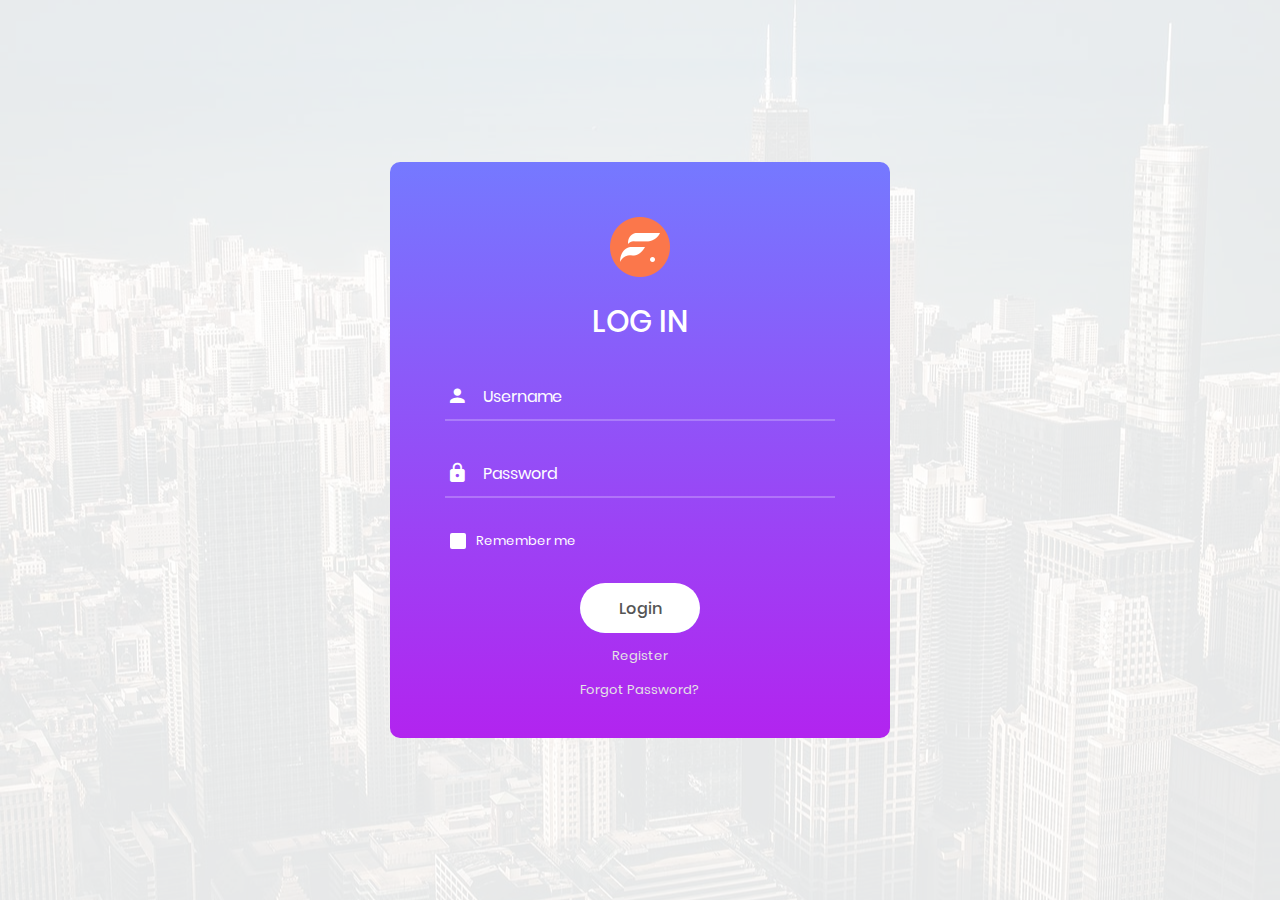
<file: login.html>
<!DOCTYPE html>
<html lang="en">

<head>
    <title>Login V3</title>
    <meta charset="UTF-8">
    <meta name="viewport" content="width=device-width, initial-scale=1">
    <!--===============================================================================================-->
    <link rel="icon" type="image/png" href="/img/logo-icon.png" />
    <!--===============================================================================================-->
    <link rel="stylesheet" type="text/css" href="vendor/bootstrap/css/bootstrap.min.css">
    <!--===============================================================================================-->
    <link rel="stylesheet" type="text/css" href="fonts/font-awesome-4.7.0/css/font-awesome.min.css">
    <!--===============================================================================================-->
    <link rel="stylesheet" type="text/css" href="fonts/iconic/css/material-design-iconic-font.min.css">
    <!--===============================================================================================-->
    <link rel="stylesheet" type="text/css" href="vendor/animate/animate.css">
    <!--===============================================================================================-->
    <link rel="stylesheet" type="text/css" href="vendor/css-hamburgers/hamburgers.min.css">
    <!--===============================================================================================-->
    <link rel="stylesheet" type="text/css" href="vendor/animsition/css/animsition.min.css">
    <!--===============================================================================================-->
    <link rel="stylesheet" type="text/css" href="vendor/select2/select2.min.css">
    <!--===============================================================================================-->
    <link rel="stylesheet" type="text/css" href="vendor/daterangepicker/daterangepicker.css">
    <!--===============================================================================================-->
    <link rel="stylesheet" type="text/css" href="css/util.css">
    <link rel="stylesheet" type="text/css" href="css/main.css">
    <!--===============================================================================================-->
</head>

<body>

    <div class="limiter">
        <div class="container-login100" style="background-image: url('/img/bg-01.jpg');">
            <div class="wrap-login100">
                <form class="login100-form validate-form">
                    <span class="login100-form-logo">
						<img src="/img/logo-icon.png" alt="">
						<!-- <i class="zmdi zmdi-landscape"></i> -->
					</span>

                    <span class="login100-form-title p-b-34 p-t-27">
						Log in
					</span>

                    <div class="wrap-input100 validate-input" data-validate="Enter username">
                        <input class="input100" type="text" name="username" placeholder="Username">
                        <span class="focus-input100" data-placeholder="&#xf207;"></span>
                    </div>

                    <div class="wrap-input100 validate-input" data-validate="Enter password">
                        <input class="input100" type="password" name="pass" placeholder="Password">
                        <span class="focus-input100" data-placeholder="&#xf191;"></span>
                    </div>

                    <div class="contact100-form-checkbox">
                        <input class="input-checkbox100" id="ckb1" type="checkbox" name="remember-me">
                        <label class="label-checkbox100" for="ckb1">
							Remember me
						</label>
                    </div>

                    <div class="container-login100-form-btn">
                        <button class="login100-form-btn">
							Login
						</button>
                    </div>

                    <div class="text-center p-t-10">
                        <a class="txt1" href="/register.html">
							Register
						</a>
                    </div>
                    <div class="text-center p-t-10">
                        <a class="txt1" href="#">
							Forgot Password?
						</a>
                    </div>
                </form>
            </div>
        </div>
    </div>


    <div id="dropDownSelect1"></div>

    <!--===============================================================================================-->
    <script src="vendor/jquery/jquery-3.2.1.min.js"></script>
    <!--===============================================================================================-->
    <script src="vendor/animsition/js/animsition.min.js"></script>
    <!--===============================================================================================-->
    <script src="vendor/bootstrap/js/popper.js"></script>
    <script src="vendor/bootstrap/js/bootstrap.min.js"></script>
    <!--===============================================================================================-->
    <script src="vendor/select2/select2.min.js"></script>
    <!--===============================================================================================-->
    <script src="vendor/daterangepicker/moment.min.js"></script>
    <script src="vendor/daterangepicker/daterangepicker.js"></script>
    <!--===============================================================================================-->
    <script src="vendor/countdowntime/countdowntime.js"></script>
    <!--===============================================================================================-->
    <script src="js/main.js"></script>

</body>

</html>
</file>
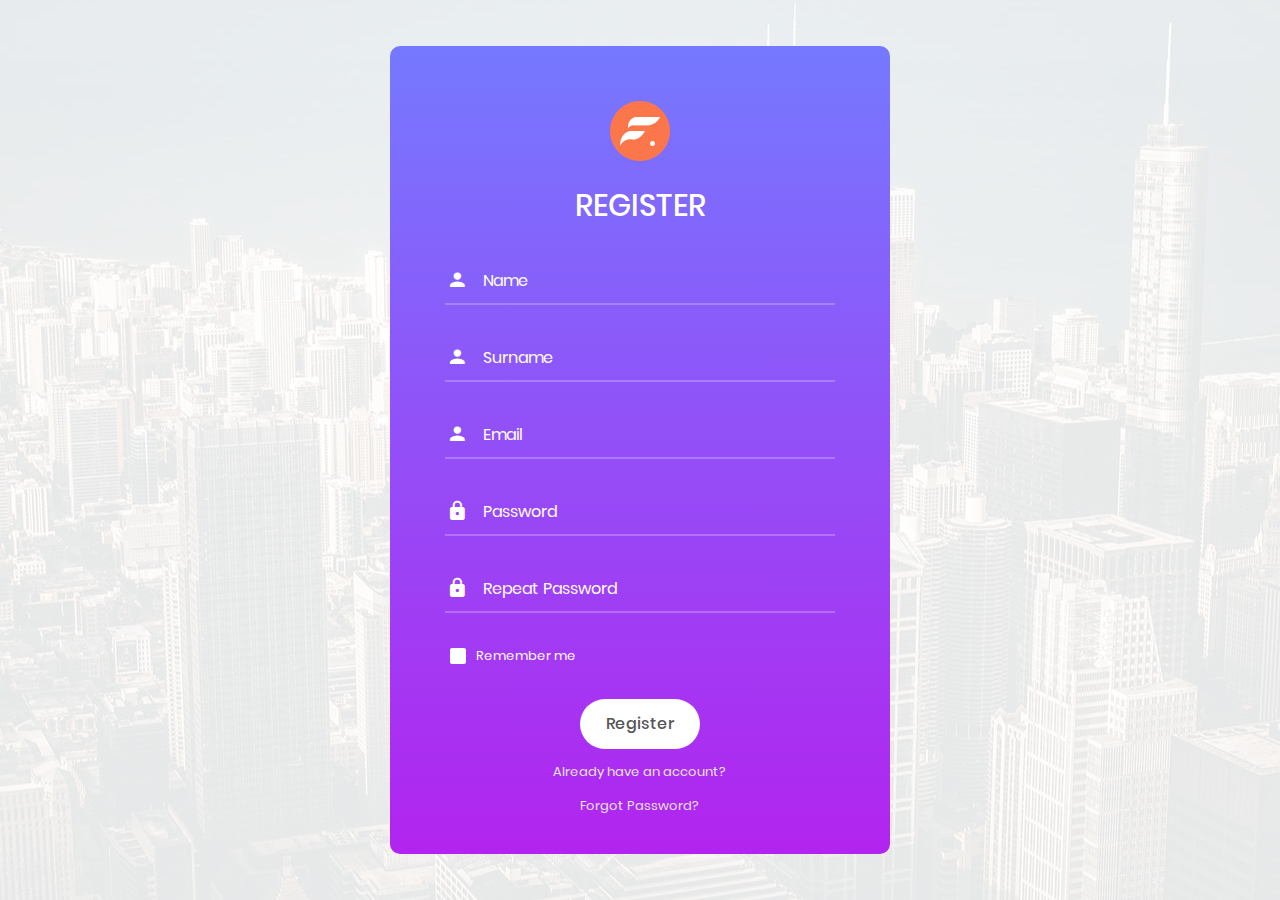
<file: register.html>
<!DOCTYPE html>
<html lang="en">

<head>
    <title>Login V3</title>
    <meta charset="UTF-8">
    <meta name="viewport" content="width=device-width, initial-scale=1">
    <!--===============================================================================================-->
    <link rel="icon" type="image/png" href="/img/logo-icon.png" />
    <!--===============================================================================================-->
    <link rel="stylesheet" type="text/css" href="vendor/bootstrap/css/bootstrap.min.css">
    <!--===============================================================================================-->
    <link rel="stylesheet" type="text/css" href="fonts/font-awesome-4.7.0/css/font-awesome.min.css">
    <!--===============================================================================================-->
    <link rel="stylesheet" type="text/css" href="fonts/iconic/css/material-design-iconic-font.min.css">
    <!--===============================================================================================-->
    <link rel="stylesheet" type="text/css" href="vendor/animate/animate.css">
    <!--===============================================================================================-->
    <link rel="stylesheet" type="text/css" href="vendor/css-hamburgers/hamburgers.min.css">
    <!--===============================================================================================-->
    <link rel="stylesheet" type="text/css" href="vendor/animsition/css/animsition.min.css">
    <!--===============================================================================================-->
    <link rel="stylesheet" type="text/css" href="vendor/select2/select2.min.css">
    <!--===============================================================================================-->
    <link rel="stylesheet" type="text/css" href="vendor/daterangepicker/daterangepicker.css">
    <!--===============================================================================================-->
    <link rel="stylesheet" type="text/css" href="css/util.css">
    <link rel="stylesheet" type="text/css" href="css/main.css">
    <!--===============================================================================================-->
</head>

<body>

    <div class="limiter">
        <div class="container-login100" style="background-image: url('/img/bg-01.jpg');">
            <div class="wrap-login100">
                <form class="login100-form validate-form">
                    <span class="login100-form-logo">
						<img src="/img/logo-icon.png" alt="">
					</span>

                    <span class="login100-form-title p-b-34 p-t-27">
						Register
					</span>

                    <div class="wrap-input100 validate-input" data-validate="Enter username">
                        <input class="input100" type="text" name="username" placeholder="Name">
                        <span class="focus-input100" data-placeholder="&#xf207;"></span>
                    </div>

                    <div class="wrap-input100 validate-input" data-validate="Enter username">
                        <input class="input100" type="text" name="username" placeholder="Surname">
                        <span class="focus-input100" data-placeholder="&#xf207;"></span>
                    </div>

                    <div class="wrap-input100 validate-input" data-validate="Enter username">
                        <input class="input100" type="text" name="email" placeholder="Email">
                        <span class="focus-input100" data-placeholder="&#xf207;"></span>
                    </div>

                    <div class="wrap-input100 validate-input" data-validate="Enter password">
                        <input class="input100" type="password" name="pass" placeholder="Password">
                        <span class="focus-input100" data-placeholder="&#xf191;"></span>
                    </div>

                    <div class="wrap-input100 validate-input" data-validate="Enter password">
                        <input class="input100" type="password" name="pass" placeholder="Repeat Password">
                        <span class="focus-input100" data-placeholder="&#xf191;"></span>
                    </div>

                    <div class="contact100-form-checkbox">
                        <input class="input-checkbox100" id="ckb1" type="checkbox" name="remember-me">
                        <label class="label-checkbox100" for="ckb1">
							Remember me
						</label>
                    </div>

                    <div class="container-login100-form-btn">
                        <button class="login100-form-btn">
							Register
						</button>
                    </div>

                    <div class="text-center p-t-10">
                        <a class="txt1" href="/login.html">
							Already have an account?
						</a>
                    </div>
                    <div class="text-center p-t-10">
                        <a class="txt1" href="#">
							Forgot Password?
						</a>
                    </div>
                </form>
            </div>
        </div>
    </div>


    <div id="dropDownSelect1"></div>

    <!--===============================================================================================-->
    <script src="vendor/jquery/jquery-3.2.1.min.js"></script>
    <!--===============================================================================================-->
    <script src="vendor/animsition/js/animsition.min.js"></script>
    <!--===============================================================================================-->
    <script src="vendor/bootstrap/js/popper.js"></script>
    <script src="vendor/bootstrap/js/bootstrap.min.js"></script>
    <!--===============================================================================================-->
    <script src="vendor/select2/select2.min.js"></script>
    <!--===============================================================================================-->
    <script src="vendor/daterangepicker/moment.min.js"></script>
    <script src="vendor/daterangepicker/daterangepicker.js"></script>
    <!--===============================================================================================-->
    <script src="vendor/countdowntime/countdowntime.js"></script>
    <!--===============================================================================================-->
    <script src="js/main.js"></script>

</body>

</html>
</file>
<file: vendor/daterangepicker/daterangepicker.css>
.daterangepicker {
  position: absolute;
  color: inherit;
  background-color: #fff;
  border-radius: 4px;
  width: 278px;
  padding: 4px;
  margin-top: 1px;
  top: 100px;
  left: 20px;
  /* Calendars */ }
  .daterangepicker:before, .daterangepicker:after {
    position: absolute;
    display: inline-block;
    border-bottom-color: rgba(0, 0, 0, 0.2);
    content: ''; }
  .daterangepicker:before {
    top: -7px;
    border-right: 7px solid transparent;
    border-left: 7px solid transparent;
    border-bottom: 7px solid #ccc; }
  .daterangepicker:after {
    top: -6px;
    border-right: 6px solid transparent;
    border-bottom: 6px solid #fff;
    border-left: 6px solid transparent; }
  .daterangepicker.opensleft:before {
    right: 9px; }
  .daterangepicker.opensleft:after {
    right: 10px; }
  .daterangepicker.openscenter:before {
    left: 0;
    right: 0;
    width: 0;
    margin-left: auto;
    margin-right: auto; }
  .daterangepicker.openscenter:after {
    left: 0;
    right: 0;
    width: 0;
    margin-left: auto;
    margin-right: auto; }
  .daterangepicker.opensright:before {
    left: 9px; }
  .daterangepicker.opensright:after {
    left: 10px; }
  .daterangepicker.dropup {
    margin-top: -5px; }
    .daterangepicker.dropup:before {
      top: initial;
      bottom: -7px;
      border-bottom: initial;
      border-top: 7px solid #ccc; }
    .daterangepicker.dropup:after {
      top: initial;
      bottom: -6px;
      border-bottom: initial;
      border-top: 6px solid #fff; }
  .daterangepicker.dropdown-menu {
    max-width: none;
    z-index: 3001; }
  .daterangepicker.single .ranges, .daterangepicker.single .calendar {
    float: none; }
  .daterangepicker.show-calendar .calendar {
    display: block; }
  .daterangepicker .calendar {
    display: none;
    max-width: 270px;
    margin: 4px; }
    .daterangepicker .calendar.single .calendar-table {
      border: none; }
    .daterangepicker .calendar th, .daterangepicker .calendar td {
      white-space: nowrap;
      text-align: center;
      min-width: 32px; }
  .daterangepicker .calendar-table {
    border: 1px solid #fff;
    padding: 4px;
    border-radius: 4px;
    background-color: #fff; }
  .daterangepicker table {
    width: 100%;
    margin: 0; }
  .daterangepicker td, .daterangepicker th {
    text-align: center;
    width: 20px;
    height: 20px;
    border-radius: 4px;
    border: 1px solid transparent;
    white-space: nowrap;
    cursor: pointer; }
    .daterangepicker td.available:hover, .daterangepicker th.available:hover {
      background-color: #eee;
      border-color: transparent;
      color: inherit; }
    .daterangepicker td.week, .daterangepicker th.week {
      font-size: 80%;
      color: #ccc; }
  .daterangepicker td.off, .daterangepicker td.off.in-range, .daterangepicker td.off.start-date, .daterangepicker td.off.end-date {
    background-color: #fff;
    border-color: transparent;
    color: #999; }
  .daterangepicker td.in-range {
    background-color: #ebf4f8;
    border-color: transparent;
    color: #000;
    border-radius: 0; }
  .daterangepicker td.start-date {
    border-radius: 4px 0 0 4px; }
  .daterangepicker td.end-date {
    border-radius: 0 4px 4px 0; }
  .daterangepicker td.start-date.end-date {
    border-radius: 4px; }
  .daterangepicker td.active, .daterangepicker td.active:hover {
    background-color: #357ebd;
    border-color: transparent;
    color: #fff; }
  .daterangepicker th.month {
    width: auto; }
  .daterangepicker td.disabled, .daterangepicker option.disabled {
    color: #999;
    cursor: not-allowed;
    text-decoration: line-through; }
  .daterangepicker select.monthselect, .daterangepicker select.yearselect {
    font-size: 12px;
    padding: 1px;
    height: auto;
    margin: 0;
    cursor: default; }
  .daterangepicker select.monthselect {
    margin-right: 2%;
    width: 56%; }
  .daterangepicker select.yearselect {
    width: 40%; }
  .daterangepicker select.hourselect, .daterangepicker select.minuteselect, .daterangepicker select.secondselect, .daterangepicker select.ampmselect {
    width: 50px;
    margin-bottom: 0; }
  .daterangepicker .input-mini {
    border: 1px solid #ccc;
    border-radius: 4px;
    color: #555;
    height: 30px;
    line-height: 30px;
    display: block;
    vertical-align: middle;
    margin: 0 0 5px 0;
    padding: 0 6px 0 28px;
    width: 100%; }
    .daterangepicker .input-mini.active {
      border: 1px solid #08c;
      border-radius: 4px; }
  .daterangepicker .daterangepicker_input {
    position: relative; }
    .daterangepicker .daterangepicker_input i {
      position: absolute;
      left: 8px;
      top: 8px; }
  .daterangepicker.rtl .input-mini {
    padding-right: 28px;
    padding-left: 6px; }
  .daterangepicker.rtl .daterangepicker_input i {
    left: auto;
    right: 8px; }
  .daterangepicker .calendar-time {
    text-align: center;
    margin: 5px auto;
    line-height: 30px;
    position: relative;
    padding-left: 28px; }
    .daterangepicker .calendar-time select.disabled {
      color: #ccc;
      cursor: not-allowed; }

.ranges {
  font-size: 11px;
  float: none;
  margin: 4px;
  text-align: left; }
  .ranges ul {
    list-style: none;
    margin: 0 auto;
    padding: 0;
    width: 100%; }
  .ranges li {
    font-size: 13px;
    background-color: #f5f5f5;
    border: 1px solid #f5f5f5;
    border-radius: 4px;
    color: #08c;
    padding: 3px 12px;
    margin-bottom: 8px;
    cursor: pointer; }
    .ranges li:hover {
      background-color: #08c;
      border: 1px solid #08c;
      color: #fff; }
    .ranges li.active {
      background-color: #08c;
      border: 1px solid #08c;
      color: #fff; }

/*  Larger Screen Styling */
@media (min-width: 564px) {
  .daterangepicker {
    width: auto; }
    .daterangepicker .ranges ul {
      width: 160px; }
    .daterangepicker.single .ranges ul {
      width: 100%; }
    .daterangepicker.single .calendar.left {
      clear: none; }
    .daterangepicker.single.ltr .ranges, .daterangepicker.single.ltr .calendar {
      float: left; }
    .daterangepicker.single.rtl .ranges, .daterangepicker.single.rtl .calendar {
      float: right; }
    .daterangepicker.ltr {
      direction: ltr;
      text-align: left; }
      .daterangepicker.ltr .calendar.left {
        clear: left;
        margin-right: 0; }
        .daterangepicker.ltr .calendar.left .calendar-table {
          border-right: none;
          border-top-right-radius: 0;
          border-bottom-right-radius: 0; }
      .daterangepicker.ltr .calendar.right {
        margin-left: 0; }
        .daterangepicker.ltr .calendar.right .calendar-table {
          border-left: none;
          border-top-left-radius: 0;
          border-bottom-left-radius: 0; }
      .daterangepicker.ltr .left .daterangepicker_input {
        padding-right: 12px; }
      .daterangepicker.ltr .calendar.left .calendar-table {
        padding-right: 12px; }
      .daterangepicker.ltr .ranges, .daterangepicker.ltr .calendar {
        float: left; }
    .daterangepicker.rtl {
      direction: rtl;
      text-align: right; }
      .daterangepicker.rtl .calendar.left {
        clear: right;
        margin-left: 0; }
        .daterangepicker.rtl .calendar.left .calendar-table {
          border-left: none;
          border-top-left-radius: 0;
          border-bottom-left-radius: 0; }
      .daterangepicker.rtl .calendar.right {
        margin-right: 0; }
        .daterangepicker.rtl .calendar.right .calendar-table {
          border-right: none;
          border-top-right-radius: 0;
          border-bottom-right-radius: 0; }
      .daterangepicker.rtl .left .daterangepicker_input {
        padding-left: 12px; }
      .daterangepicker.rtl .calendar.left .calendar-table {
        padding-left: 12px; }
      .daterangepicker.rtl .ranges, .daterangepicker.rtl .calendar {
        text-align: right;
        float: right; } }
@media (min-width: 730px) {
  .daterangepicker .ranges {
    width: auto; }
  .daterangepicker.ltr .ranges {
    float: left; }
  .daterangepicker.rtl .ranges {
    float: right; }
  .daterangepicker .calendar.left {
    clear: none !important; } }
</file>
<file: css/util.css>
/*[ FONT SIZE ]
///////////////////////////////////////////////////////////
*/
.fs-1 {font-size: 1px;}
.fs-2 {font-size: 2px;}
.fs-3 {font-size: 3px;}
.fs-4 {font-size: 4px;}
.fs-5 {font-size: 5px;}
.fs-6 {font-size: 6px;}
.fs-7 {font-size: 7px;}
.fs-8 {font-size: 8px;}
.fs-9 {font-size: 9px;}
.fs-10 {font-size: 10px;}
.fs-11 {font-size: 11px;}
.fs-12 {font-size: 12px;}
.fs-13 {font-size: 13px;}
.fs-14 {font-size: 14px;}
.fs-15 {font-size: 15px;}
.fs-16 {font-size: 16px;}
.fs-17 {font-size: 17px;}
.fs-18 {font-size: 18px;}
.fs-19 {font-size: 19px;}
.fs-20 {font-size: 20px;}
.fs-21 {font-size: 21px;}
.fs-22 {font-size: 22px;}
.fs-23 {font-size: 23px;}
.fs-24 {font-size: 24px;}
.fs-25 {font-size: 25px;}
.fs-26 {font-size: 26px;}
.fs-27 {font-size: 27px;}
.fs-28 {font-size: 28px;}
.fs-29 {font-size: 29px;}
.fs-30 {font-size: 30px;}
.fs-31 {font-size: 31px;}
.fs-32 {font-size: 32px;}
.fs-33 {font-size: 33px;}
.fs-34 {font-size: 34px;}
.fs-35 {font-size: 35px;}
.fs-36 {font-size: 36px;}
.fs-37 {font-size: 37px;}
.fs-38 {font-size: 38px;}
.fs-39 {font-size: 39px;}
.fs-40 {font-size: 40px;}
.fs-41 {font-size: 41px;}
.fs-42 {font-size: 42px;}
.fs-43 {font-size: 43px;}
.fs-44 {font-size: 44px;}
.fs-45 {font-size: 45px;}
.fs-46 {font-size: 46px;}
.fs-47 {font-size: 47px;}
.fs-48 {font-size: 48px;}
.fs-49 {font-size: 49px;}
.fs-50 {font-size: 50px;}
.fs-51 {font-size: 51px;}
.fs-52 {font-size: 52px;}
.fs-53 {font-size: 53px;}
.fs-54 {font-size: 54px;}
.fs-55 {font-size: 55px;}
.fs-56 {font-size: 56px;}
.fs-57 {font-size: 57px;}
.fs-58 {font-size: 58px;}
.fs-59 {font-size: 59px;}
.fs-60 {font-size: 60px;}
.fs-61 {font-size: 61px;}
.fs-62 {font-size: 62px;}
.fs-63 {font-size: 63px;}
.fs-64 {font-size: 64px;}
.fs-65 {font-size: 65px;}
.fs-66 {font-size: 66px;}
.fs-67 {font-size: 67px;}
.fs-68 {font-size: 68px;}
.fs-69 {font-size: 69px;}
.fs-70 {font-size: 70px;}
.fs-71 {font-size: 71px;}
.fs-72 {font-size: 72px;}
.fs-73 {font-size: 73px;}
.fs-74 {font-size: 74px;}
.fs-75 {font-size: 75px;}
.fs-76 {font-size: 76px;}
.fs-77 {font-size: 77px;}
.fs-78 {font-size: 78px;}
.fs-79 {font-size: 79px;}
.fs-80 {font-size: 80px;}
.fs-81 {font-size: 81px;}
.fs-82 {font-size: 82px;}
.fs-83 {font-size: 83px;}
.fs-84 {font-size: 84px;}
.fs-85 {font-size: 85px;}
.fs-86 {font-size: 86px;}
.fs-87 {font-size: 87px;}
.fs-88 {font-size: 88px;}
.fs-89 {font-size: 89px;}
.fs-90 {font-size: 90px;}
.fs-91 {font-size: 91px;}
.fs-92 {font-size: 92px;}
.fs-93 {font-size: 93px;}
.fs-94 {font-size: 94px;}
.fs-95 {font-size: 95px;}
.fs-96 {font-size: 96px;}
.fs-97 {font-size: 97px;}
.fs-98 {font-size: 98px;}
.fs-99 {font-size: 99px;}
.fs-100 {font-size: 100px;}
.fs-101 {font-size: 101px;}
.fs-102 {font-size: 102px;}
.fs-103 {font-size: 103px;}
.fs-104 {font-size: 104px;}
.fs-105 {font-size: 105px;}
.fs-106 {font-size: 106px;}
.fs-107 {font-size: 107px;}
.fs-108 {font-size: 108px;}
.fs-109 {font-size: 109px;}
.fs-110 {font-size: 110px;}
.fs-111 {font-size: 111px;}
.fs-112 {font-size: 112px;}
.fs-113 {font-size: 113px;}
.fs-114 {font-size: 114px;}
.fs-115 {font-size: 115px;}
.fs-116 {font-size: 116px;}
.fs-117 {font-size: 117px;}
.fs-118 {font-size: 118px;}
.fs-119 {font-size: 119px;}
.fs-120 {font-size: 120px;}
.fs-121 {font-size: 121px;}
.fs-122 {font-size: 122px;}
.fs-123 {font-size: 123px;}
.fs-124 {font-size: 124px;}
.fs-125 {font-size: 125px;}
.fs-126 {font-size: 126px;}
.fs-127 {font-size: 127px;}
.fs-128 {font-size: 128px;}
.fs-129 {font-size: 129px;}
.fs-130 {font-size: 130px;}
.fs-131 {font-size: 131px;}
.fs-132 {font-size: 132px;}
.fs-133 {font-size: 133px;}
.fs-134 {font-size: 134px;}
.fs-135 {font-size: 135px;}
.fs-136 {font-size: 136px;}
.fs-137 {font-size: 137px;}
.fs-138 {font-size: 138px;}
.fs-139 {font-size: 139px;}
.fs-140 {font-size: 140px;}
.fs-141 {font-size: 141px;}
.fs-142 {font-size: 142px;}
.fs-143 {font-size: 143px;}
.fs-144 {font-size: 144px;}
.fs-145 {font-size: 145px;}
.fs-146 {font-size: 146px;}
.fs-147 {font-size: 147px;}
.fs-148 {font-size: 148px;}
.fs-149 {font-size: 149px;}
.fs-150 {font-size: 150px;}
.fs-151 {font-size: 151px;}
.fs-152 {font-size: 152px;}
.fs-153 {font-size: 153px;}
.fs-154 {font-size: 154px;}
.fs-155 {font-size: 155px;}
.fs-156 {font-size: 156px;}
.fs-157 {font-size: 157px;}
.fs-158 {font-size: 158px;}
.fs-159 {font-size: 159px;}
.fs-160 {font-size: 160px;}
.fs-161 {font-size: 161px;}
.fs-162 {font-size: 162px;}
.fs-163 {font-size: 163px;}
.fs-164 {font-size: 164px;}
.fs-165 {font-size: 165px;}
.fs-166 {font-size: 166px;}
.fs-167 {font-size: 167px;}
.fs-168 {font-size: 168px;}
.fs-169 {font-size: 169px;}
.fs-170 {font-size: 170px;}
.fs-171 {font-size: 171px;}
.fs-172 {font-size: 172px;}
.fs-173 {font-size: 173px;}
.fs-174 {font-size: 174px;}
.fs-175 {font-size: 175px;}
.fs-176 {font-size: 176px;}
.fs-177 {font-size: 177px;}
.fs-178 {font-size: 178px;}
.fs-179 {font-size: 179px;}
.fs-180 {font-size: 180px;}
.fs-181 {font-size: 181px;}
.fs-182 {font-size: 182px;}
.fs-183 {font-size: 183px;}
.fs-184 {font-size: 184px;}
.fs-185 {font-size: 185px;}
.fs-186 {font-size: 186px;}
.fs-187 {font-size: 187px;}
.fs-188 {font-size: 188px;}
.fs-189 {font-size: 189px;}
.fs-190 {font-size: 190px;}
.fs-191 {font-size: 191px;}
.fs-192 {font-size: 192px;}
.fs-193 {font-size: 193px;}
.fs-194 {font-size: 194px;}
.fs-195 {font-size: 195px;}
.fs-196 {font-size: 196px;}
.fs-197 {font-size: 197px;}
.fs-198 {font-size: 198px;}
.fs-199 {font-size: 199px;}
.fs-200 {font-size: 200px;}

/*[ PADDING ]
///////////////////////////////////////////////////////////
*/
.p-t-0 {padding-top: 0px;}
.p-t-1 {padding-top: 1px;}
.p-t-2 {padding-top: 2px;}
.p-t-3 {padding-top: 3px;}
.p-t-4 {padding-top: 4px;}
.p-t-5 {padding-top: 5px;}
.p-t-6 {padding-top: 6px;}
.p-t-7 {padding-top: 7px;}
.p-t-8 {padding-top: 8px;}
.p-t-9 {padding-top: 9px;}
.p-t-10 {padding-top: 10px;}
.p-t-11 {padding-top: 11px;}
.p-t-12 {padding-top: 12px;}
.p-t-13 {padding-top: 13px;}
.p-t-14 {padding-top: 14px;}
.p-t-15 {padding-top: 15px;}
.p-t-16 {padding-top: 16px;}
.p-t-17 {padding-top: 17px;}
.p-t-18 {padding-top: 18px;}
.p-t-19 {padding-top: 19px;}
.p-t-20 {padding-top: 20px;}
.p-t-21 {padding-top: 21px;}
.p-t-22 {padding-top: 22px;}
.p-t-23 {padding-top: 23px;}
.p-t-24 {padding-top: 24px;}
.p-t-25 {padding-top: 25px;}
.p-t-26 {padding-top: 26px;}
.p-t-27 {padding-top: 27px;}
.p-t-28 {padding-top: 28px;}
.p-t-29 {padding-top: 29px;}
.p-t-30 {padding-top: 30px;}
.p-t-31 {padding-top: 31px;}
.p-t-32 {padding-top: 32px;}
.p-t-33 {padding-top: 33px;}
.p-t-34 {padding-top: 34px;}
.p-t-35 {padding-top: 35px;}
.p-t-36 {padding-top: 36px;}
.p-t-37 {padding-top: 37px;}
.p-t-38 {padding-top: 38px;}
.p-t-39 {padding-top: 39px;}
.p-t-40 {padding-top: 40px;}
.p-t-41 {padding-top: 41px;}
.p-t-42 {padding-top: 42px;}
.p-t-43 {padding-top: 43px;}
.p-t-44 {padding-top: 44px;}
.p-t-45 {padding-top: 45px;}
.p-t-46 {padding-top: 46px;}
.p-t-47 {padding-top: 47px;}
.p-t-48 {padding-top: 48px;}
.p-t-49 {padding-top: 49px;}
.p-t-50 {padding-top: 50px;}
.p-t-51 {padding-top: 51px;}
.p-t-52 {padding-top: 52px;}
.p-t-53 {padding-top: 53px;}
.p-t-54 {padding-top: 54px;}
.p-t-55 {padding-top: 55px;}
.p-t-56 {padding-top: 56px;}
.p-t-57 {padding-top: 57px;}
.p-t-58 {padding-top: 58px;}
.p-t-59 {padding-top: 59px;}
.p-t-60 {padding-top: 60px;}
.p-t-61 {padding-top: 61px;}
.p-t-62 {padding-top: 62px;}
.p-t-63 {padding-top: 63px;}
.p-t-64 {padding-top: 64px;}
.p-t-65 {padding-top: 65px;}
.p-t-66 {padding-top: 66px;}
.p-t-67 {padding-top: 67px;}
.p-t-68 {padding-top: 68px;}
.p-t-69 {padding-top: 69px;}
.p-t-70 {padding-top: 70px;}
.p-t-71 {padding-top: 71px;}
.p-t-72 {padding-top: 72px;}
.p-t-73 {padding-top: 73px;}
.p-t-74 {padding-top: 74px;}
.p-t-75 {padding-top: 75px;}
.p-t-76 {padding-top: 76px;}
.p-t-77 {padding-top: 77px;}
.p-t-78 {padding-top: 78px;}
.p-t-79 {padding-top: 79px;}
.p-t-80 {padding-top: 80px;}
.p-t-81 {padding-top: 81px;}
.p-t-82 {padding-top: 82px;}
.p-t-83 {padding-top: 83px;}
.p-t-84 {padding-top: 84px;}
.p-t-85 {padding-top: 85px;}
.p-t-86 {padding-top: 86px;}
.p-t-87 {padding-top: 87px;}
.p-t-88 {padding-top: 88px;}
.p-t-89 {padding-top: 89px;}
.p-t-90 {padding-top: 90px;}
.p-t-91 {padding-top: 91px;}
.p-t-92 {padding-top: 92px;}
.p-t-93 {padding-top: 93px;}
.p-t-94 {padding-top: 94px;}
.p-t-95 {padding-top: 95px;}
.p-t-96 {padding-top: 96px;}
.p-t-97 {padding-top: 97px;}
.p-t-98 {padding-top: 98px;}
.p-t-99 {padding-top: 99px;}
.p-t-100 {padding-top: 100px;}
.p-t-101 {padding-top: 101px;}
.p-t-102 {padding-top: 102px;}
.p-t-103 {padding-top: 103px;}
.p-t-104 {padding-top: 104px;}
.p-t-105 {padding-top: 105px;}
.p-t-106 {padding-top: 106px;}
.p-t-107 {padding-top: 107px;}
.p-t-108 {padding-top: 108px;}
.p-t-109 {padding-top: 109px;}
.p-t-110 {padding-top: 110px;}
.p-t-111 {padding-top: 111px;}
.p-t-112 {padding-top: 112px;}
.p-t-113 {padding-top: 113px;}
.p-t-114 {padding-top: 114px;}
.p-t-115 {padding-top: 115px;}
.p-t-116 {padding-top: 116px;}
.p-t-117 {padding-top: 117px;}
.p-t-118 {padding-top: 118px;}
.p-t-119 {padding-top: 119px;}
.p-t-120 {padding-top: 120px;}
.p-t-121 {padding-top: 121px;}
.p-t-122 {padding-top: 122px;}
.p-t-123 {padding-top: 123px;}
.p-t-124 {padding-top: 124px;}
.p-t-125 {padding-top: 125px;}
.p-t-126 {padding-top: 126px;}
.p-t-127 {padding-top: 127px;}
.p-t-128 {padding-top: 128px;}
.p-t-129 {padding-top: 129px;}
.p-t-130 {padding-top: 130px;}
.p-t-131 {padding-top: 131px;}
.p-t-132 {padding-top: 132px;}
.p-t-133 {padding-top: 133px;}
.p-t-134 {padding-top: 134px;}
.p-t-135 {padding-top: 135px;}
.p-t-136 {padding-top: 136px;}
.p-t-137 {padding-top: 137px;}
.p-t-138 {padding-top: 138px;}
.p-t-139 {padding-top: 139px;}
.p-t-140 {padding-top: 140px;}
.p-t-141 {padding-top: 141px;}
.p-t-142 {padding-top: 142px;}
.p-t-143 {padding-top: 143px;}
.p-t-144 {padding-top: 144px;}
.p-t-145 {padding-top: 145px;}
.p-t-146 {padding-top: 146px;}
.p-t-147 {padding-top: 147px;}
.p-t-148 {padding-top: 148px;}
.p-t-149 {padding-top: 149px;}
.p-t-150 {padding-top: 150px;}
.p-t-151 {padding-top: 151px;}
.p-t-152 {padding-top: 152px;}
.p-t-153 {padding-top: 153px;}
.p-t-154 {padding-top: 154px;}
.p-t-155 {padding-top: 155px;}
.p-t-156 {padding-top: 156px;}
.p-t-157 {padding-top: 157px;}
.p-t-158 {padding-top: 158px;}
.p-t-159 {padding-top: 159px;}
.p-t-160 {padding-top: 160px;}
.p-t-161 {padding-top: 161px;}
.p-t-162 {padding-top: 162px;}
.p-t-163 {padding-top: 163px;}
.p-t-164 {padding-top: 164px;}
.p-t-165 {padding-top: 165px;}
.p-t-166 {padding-top: 166px;}
.p-t-167 {padding-top: 167px;}
.p-t-168 {padding-top: 168px;}
.p-t-169 {padding-top: 169px;}
.p-t-170 {padding-top: 170px;}
.p-t-171 {padding-top: 171px;}
.p-t-172 {padding-top: 172px;}
.p-t-173 {padding-top: 173px;}
.p-t-174 {padding-top: 174px;}
.p-t-175 {padding-top: 175px;}
.p-t-176 {padding-top: 176px;}
.p-t-177 {padding-top: 177px;}
.p-t-178 {padding-top: 178px;}
.p-t-179 {padding-top: 179px;}
.p-t-180 {padding-top: 180px;}
.p-t-181 {padding-top: 181px;}
.p-t-182 {padding-top: 182px;}
.p-t-183 {padding-top: 183px;}
.p-t-184 {padding-top: 184px;}
.p-t-185 {padding-top: 185px;}
.p-t-186 {padding-top: 186px;}
.p-t-187 {padding-top: 187px;}
.p-t-188 {padding-top: 188px;}
.p-t-189 {padding-top: 189px;}
.p-t-190 {padding-top: 190px;}
.p-t-191 {padding-top: 191px;}
.p-t-192 {padding-top: 192px;}
.p-t-193 {padding-top: 193px;}
.p-t-194 {padding-top: 194px;}
.p-t-195 {padding-top: 195px;}
.p-t-196 {padding-top: 196px;}
.p-t-197 {padding-top: 197px;}
.p-t-198 {padding-top: 198px;}
.p-t-199 {padding-top: 199px;}
.p-t-200 {padding-top: 200px;}
.p-t-201 {padding-top: 201px;}
.p-t-202 {padding-top: 202px;}
.p-t-203 {padding-top: 203px;}
.p-t-204 {padding-top: 204px;}
.p-t-205 {padding-top: 205px;}
.p-t-206 {padding-top: 206px;}
.p-t-207 {padding-top: 207px;}
.p-t-208 {padding-top: 208px;}
.p-t-209 {padding-top: 209px;}
.p-t-210 {padding-top: 210px;}
.p-t-211 {padding-top: 211px;}
.p-t-212 {padding-top: 212px;}
.p-t-213 {padding-top: 213px;}
.p-t-214 {padding-top: 214px;}
.p-t-215 {padding-top: 215px;}
.p-t-216 {padding-top: 216px;}
.p-t-217 {padding-top: 217px;}
.p-t-218 {padding-top: 218px;}
.p-t-219 {padding-top: 219px;}
.p-t-220 {padding-top: 220px;}
.p-t-221 {padding-top: 221px;}
.p-t-222 {padding-top: 222px;}
.p-t-223 {padding-top: 223px;}
.p-t-224 {padding-top: 224px;}
.p-t-225 {padding-top: 225px;}
.p-t-226 {padding-top: 226px;}
.p-t-227 {padding-top: 227px;}
.p-t-228 {padding-top: 228px;}
.p-t-229 {padding-top: 229px;}
.p-t-230 {padding-top: 230px;}
.p-t-231 {padding-top: 231px;}
.p-t-232 {padding-top: 232px;}
.p-t-233 {padding-top: 233px;}
.p-t-234 {padding-top: 234px;}
.p-t-235 {padding-top: 235px;}
.p-t-236 {padding-top: 236px;}
.p-t-237 {padding-top: 237px;}
.p-t-238 {padding-top: 238px;}
.p-t-239 {padding-top: 239px;}
.p-t-240 {padding-top: 240px;}
.p-t-241 {padding-top: 241px;}
.p-t-242 {padding-top: 242px;}
.p-t-243 {padding-top: 243px;}
.p-t-244 {padding-top: 244px;}
.p-t-245 {padding-top: 245px;}
.p-t-246 {padding-top: 246px;}
.p-t-247 {padding-top: 247px;}
.p-t-248 {padding-top: 248px;}
.p-t-249 {padding-top: 249px;}
.p-t-250 {padding-top: 250px;}
.p-b-0 {padding-bottom: 0px;}
.p-b-1 {padding-bottom: 1px;}
.p-b-2 {padding-bottom: 2px;}
.p-b-3 {padding-bottom: 3px;}
.p-b-4 {padding-bottom: 4px;}
.p-b-5 {padding-bottom: 5px;}
.p-b-6 {padding-bottom: 6px;}
.p-b-7 {padding-bottom: 7px;}
.p-b-8 {padding-bottom: 8px;}
.p-b-9 {padding-bottom: 9px;}
.p-b-10 {padding-bottom: 10px;}
.p-b-11 {padding-bottom: 11px;}
.p-b-12 {padding-bottom: 12px;}
.p-b-13 {padding-bottom: 13px;}
.p-b-14 {padding-bottom: 14px;}
.p-b-15 {padding-bottom: 15px;}
.p-b-16 {padding-bottom: 16px;}
.p-b-17 {padding-bottom: 17px;}
.p-b-18 {padding-bottom: 18px;}
.p-b-19 {padding-bottom: 19px;}
.p-b-20 {padding-bottom: 20px;}
.p-b-21 {padding-bottom: 21px;}
.p-b-22 {padding-bottom: 22px;}
.p-b-23 {padding-bottom: 23px;}
.p-b-24 {padding-bottom: 24px;}
.p-b-25 {padding-bottom: 25px;}
.p-b-26 {padding-bottom: 26px;}
.p-b-27 {padding-bottom: 27px;}
.p-b-28 {padding-bottom: 28px;}
.p-b-29 {padding-bottom: 29px;}
.p-b-30 {padding-bottom: 30px;}
.p-b-31 {padding-bottom: 31px;}
.p-b-32 {padding-bottom: 32px;}
.p-b-33 {padding-bottom: 33px;}
.p-b-34 {padding-bottom: 34px;}
.p-b-35 {padding-bottom: 35px;}
.p-b-36 {padding-bottom: 36px;}
.p-b-37 {padding-bottom: 37px;}
.p-b-38 {padding-bottom: 38px;}
.p-b-39 {padding-bottom: 39px;}
.p-b-40 {padding-bottom: 40px;}
.p-b-41 {padding-bottom: 41px;}
.p-b-42 {padding-bottom: 42px;}
.p-b-43 {padding-bottom: 43px;}
.p-b-44 {padding-bottom: 44px;}
.p-b-45 {padding-bottom: 45px;}
.p-b-46 {padding-bottom: 46px;}
.p-b-47 {padding-bottom: 47px;}
.p-b-48 {padding-bottom: 48px;}
.p-b-49 {padding-bottom: 49px;}
.p-b-50 {padding-bottom: 50px;}
.p-b-51 {padding-bottom: 51px;}
.p-b-52 {padding-bottom: 52px;}
.p-b-53 {padding-bottom: 53px;}
.p-b-54 {padding-bottom: 54px;}
.p-b-55 {padding-bottom: 55px;}
.p-b-56 {padding-bottom: 56px;}
.p-b-57 {padding-bottom: 57px;}
.p-b-58 {padding-bottom: 58px;}
.p-b-59 {padding-bottom: 59px;}
.p-b-60 {padding-bottom: 60px;}
.p-b-61 {padding-bottom: 61px;}
.p-b-62 {padding-bottom: 62px;}
.p-b-63 {padding-bottom: 63px;}
.p-b-64 {padding-bottom: 64px;}
.p-b-65 {padding-bottom: 65px;}
.p-b-66 {padding-bottom: 66px;}
.p-b-67 {padding-bottom: 67px;}
.p-b-68 {padding-bottom: 68px;}
.p-b-69 {padding-bottom: 69px;}
.p-b-70 {padding-bottom: 70px;}
.p-b-71 {padding-bottom: 71px;}
.p-b-72 {padding-bottom: 72px;}
.p-b-73 {padding-bottom: 73px;}
.p-b-74 {padding-bottom: 74px;}
.p-b-75 {padding-bottom: 75px;}
.p-b-76 {padding-bottom: 76px;}
.p-b-77 {padding-bottom: 77px;}
.p-b-78 {padding-bottom: 78px;}
.p-b-79 {padding-bottom: 79px;}
.p-b-80 {padding-bottom: 80px;}
.p-b-81 {padding-bottom: 81px;}
.p-b-82 {padding-bottom: 82px;}
.p-b-83 {padding-bottom: 83px;}
.p-b-84 {padding-bottom: 84px;}
.p-b-85 {padding-bottom: 85px;}
.p-b-86 {padding-bottom: 86px;}
.p-b-87 {padding-bottom: 87px;}
.p-b-88 {padding-bottom: 88px;}
.p-b-89 {padding-bottom: 89px;}
.p-b-90 {padding-bottom: 90px;}
.p-b-91 {padding-bottom: 91px;}
.p-b-92 {padding-bottom: 92px;}
.p-b-93 {padding-bottom: 93px;}
.p-b-94 {padding-bottom: 94px;}
.p-b-95 {padding-bottom: 95px;}
.p-b-96 {padding-bottom: 96px;}
.p-b-97 {padding-bottom: 97px;}
.p-b-98 {padding-bottom: 98px;}
.p-b-99 {padding-bottom: 99px;}
.p-b-100 {padding-bottom: 100px;}
.p-b-101 {padding-bottom: 101px;}
.p-b-102 {padding-bottom: 102px;}
.p-b-103 {padding-bottom: 103px;}
.p-b-104 {padding-bottom: 104px;}
.p-b-105 {padding-bottom: 105px;}
.p-b-106 {padding-bottom: 106px;}
.p-b-107 {padding-bottom: 107px;}
.p-b-108 {padding-bottom: 108px;}
.p-b-109 {padding-bottom: 109px;}
.p-b-110 {padding-bottom: 110px;}
.p-b-111 {padding-bottom: 111px;}
.p-b-112 {padding-bottom: 112px;}
.p-b-113 {padding-bottom: 113px;}
.p-b-114 {padding-bottom: 114px;}
.p-b-115 {padding-bottom: 115px;}
.p-b-116 {padding-bottom: 116px;}
.p-b-117 {padding-bottom: 117px;}
.p-b-118 {padding-bottom: 118px;}
.p-b-119 {padding-bottom: 119px;}
.p-b-120 {padding-bottom: 120px;}
.p-b-121 {padding-bottom: 121px;}
.p-b-122 {padding-bottom: 122px;}
.p-b-123 {padding-bottom: 123px;}
.p-b-124 {padding-bottom: 124px;}
.p-b-125 {padding-bottom: 125px;}
.p-b-126 {padding-bottom: 126px;}
.p-b-127 {padding-bottom: 127px;}
.p-b-128 {padding-bottom: 128px;}
.p-b-129 {padding-bottom: 129px;}
.p-b-130 {padding-bottom: 130px;}
.p-b-131 {padding-bottom: 131px;}
.p-b-132 {padding-bottom: 132px;}
.p-b-133 {padding-bottom: 133px;}
.p-b-134 {padding-bottom: 134px;}
.p-b-135 {padding-bottom: 135px;}
.p-b-136 {padding-bottom: 136px;}
.p-b-137 {padding-bottom: 137px;}
.p-b-138 {padding-bottom: 138px;}
.p-b-139 {padding-bottom: 139px;}
.p-b-140 {padding-bottom: 140px;}
.p-b-141 {padding-bottom: 141px;}
.p-b-142 {padding-bottom: 142px;}
.p-b-143 {padding-bottom: 143px;}
.p-b-144 {padding-bottom: 144px;}
.p-b-145 {padding-bottom: 145px;}
.p-b-146 {padding-bottom: 146px;}
.p-b-147 {padding-bottom: 147px;}
.p-b-148 {padding-bottom: 148px;}
.p-b-149 {padding-bottom: 149px;}
.p-b-150 {padding-bottom: 150px;}
.p-b-151 {padding-bottom: 151px;}
.p-b-152 {padding-bottom: 152px;}
.p-b-153 {padding-bottom: 153px;}
.p-b-154 {padding-bottom: 154px;}
.p-b-155 {padding-bottom: 155px;}
.p-b-156 {padding-bottom: 156px;}
.p-b-157 {padding-bottom: 157px;}
.p-b-158 {padding-bottom: 158px;}
.p-b-159 {padding-bottom: 159px;}
.p-b-160 {padding-bottom: 160px;}
.p-b-161 {padding-bottom: 161px;}
.p-b-162 {padding-bottom: 162px;}
.p-b-163 {padding-bottom: 163px;}
.p-b-164 {padding-bottom: 164px;}
.p-b-165 {padding-bottom: 165px;}
.p-b-166 {padding-bottom: 166px;}
.p-b-167 {padding-bottom: 167px;}
.p-b-168 {padding-bottom: 168px;}
.p-b-169 {padding-bottom: 169px;}
.p-b-170 {padding-bottom: 170px;}
.p-b-171 {padding-bottom: 171px;}
.p-b-172 {padding-bottom: 172px;}
.p-b-173 {padding-bottom: 173px;}
.p-b-174 {padding-bottom: 174px;}
.p-b-175 {padding-bottom: 175px;}
.p-b-176 {padding-bottom: 176px;}
.p-b-177 {padding-bottom: 177px;}
.p-b-178 {padding-bottom: 178px;}
.p-b-179 {padding-bottom: 179px;}
.p-b-180 {padding-bottom: 180px;}
.p-b-181 {padding-bottom: 181px;}
.p-b-182 {padding-bottom: 182px;}
.p-b-183 {padding-bottom: 183px;}
.p-b-184 {padding-bottom: 184px;}
.p-b-185 {padding-bottom: 185px;}
.p-b-186 {padding-bottom: 186px;}
.p-b-187 {padding-bottom: 187px;}
.p-b-188 {padding-bottom: 188px;}
.p-b-189 {padding-bottom: 189px;}
.p-b-190 {padding-bottom: 190px;}
.p-b-191 {padding-bottom: 191px;}
.p-b-192 {padding-bottom: 192px;}
.p-b-193 {padding-bottom: 193px;}
.p-b-194 {padding-bottom: 194px;}
.p-b-195 {padding-bottom: 195px;}
.p-b-196 {padding-bottom: 196px;}
.p-b-197 {padding-bottom: 197px;}
.p-b-198 {padding-bottom: 198px;}
.p-b-199 {padding-bottom: 199px;}
.p-b-200 {padding-bottom: 200px;}
.p-b-201 {padding-bottom: 201px;}
.p-b-202 {padding-bottom: 202px;}
.p-b-203 {padding-bottom: 203px;}
.p-b-204 {padding-bottom: 204px;}
.p-b-205 {padding-bottom: 205px;}
.p-b-206 {padding-bottom: 206px;}
.p-b-207 {padding-bottom: 207px;}
.p-b-208 {padding-bottom: 208px;}
.p-b-209 {padding-bottom: 209px;}
.p-b-210 {padding-bottom: 210px;}
.p-b-211 {padding-bottom: 211px;}
.p-b-212 {padding-bottom: 212px;}
.p-b-213 {padding-bottom: 213px;}
.p-b-214 {padding-bottom: 214px;}
.p-b-215 {padding-bottom: 215px;}
.p-b-216 {padding-bottom: 216px;}
.p-b-217 {padding-bottom: 217px;}
.p-b-218 {padding-bottom: 218px;}
.p-b-219 {padding-bottom: 219px;}
.p-b-220 {padding-bottom: 220px;}
.p-b-221 {padding-bottom: 221px;}
.p-b-222 {padding-bottom: 222px;}
.p-b-223 {padding-bottom: 223px;}
.p-b-224 {padding-bottom: 224px;}
.p-b-225 {padding-bottom: 225px;}
.p-b-226 {padding-bottom: 226px;}
.p-b-227 {padding-bottom: 227px;}
.p-b-228 {padding-bottom: 228px;}
.p-b-229 {padding-bottom: 229px;}
.p-b-230 {padding-bottom: 230px;}
.p-b-231 {padding-bottom: 231px;}
.p-b-232 {padding-bottom: 232px;}
.p-b-233 {padding-bottom: 233px;}
.p-b-234 {padding-bottom: 234px;}
.p-b-235 {padding-bottom: 235px;}
.p-b-236 {padding-bottom: 236px;}
.p-b-237 {padding-bottom: 237px;}
.p-b-238 {padding-bottom: 238px;}
.p-b-239 {padding-bottom: 239px;}
.p-b-240 {padding-bottom: 240px;}
.p-b-241 {padding-bottom: 241px;}
.p-b-242 {padding-bottom: 242px;}
.p-b-243 {padding-bottom: 243px;}
.p-b-244 {padding-bottom: 244px;}
.p-b-245 {padding-bottom: 245px;}
.p-b-246 {padding-bottom: 246px;}
.p-b-247 {padding-bottom: 247px;}
.p-b-248 {padding-bottom: 248px;}
.p-b-249 {padding-bottom: 249px;}
.p-b-250 {padding-bottom: 250px;}
.p-l-0 {padding-left: 0px;}
.p-l-1 {padding-left: 1px;}
.p-l-2 {padding-left: 2px;}
.p-l-3 {padding-left: 3px;}
.p-l-4 {padding-left: 4px;}
.p-l-5 {padding-left: 5px;}
.p-l-6 {padding-left: 6px;}
.p-l-7 {padding-left: 7px;}
.p-l-8 {padding-left: 8px;}
.p-l-9 {padding-left: 9px;}
.p-l-10 {padding-left: 10px;}
.p-l-11 {padding-left: 11px;}
.p-l-12 {padding-left: 12px;}
.p-l-13 {padding-left: 13px;}
.p-l-14 {padding-left: 14px;}
.p-l-15 {padding-left: 15px;}
.p-l-16 {padding-left: 16px;}
.p-l-17 {padding-left: 17px;}
.p-l-18 {padding-left: 18px;}
.p-l-19 {padding-left: 19px;}
.p-l-20 {padding-left: 20px;}
.p-l-21 {padding-left: 21px;}
.p-l-22 {padding-left: 22px;}
.p-l-23 {padding-left: 23px;}
.p-l-24 {padding-left: 24px;}
.p-l-25 {padding-left: 25px;}
.p-l-26 {padding-left: 26px;}
.p-l-27 {padding-left: 27px;}
.p-l-28 {padding-left: 28px;}
.p-l-29 {padding-left: 29px;}
.p-l-30 {padding-left: 30px;}
.p-l-31 {padding-left: 31px;}
.p-l-32 {padding-left: 32px;}
.p-l-33 {padding-left: 33px;}
.p-l-34 {padding-left: 34px;}
.p-l-35 {padding-left: 35px;}
.p-l-36 {padding-left: 36px;}
.p-l-37 {padding-left: 37px;}
.p-l-38 {padding-left: 38px;}
.p-l-39 {padding-left: 39px;}
.p-l-40 {padding-left: 40px;}
.p-l-41 {padding-left: 41px;}
.p-l-42 {padding-left: 42px;}
.p-l-43 {padding-left: 43px;}
.p-l-44 {padding-left: 44px;}
.p-l-45 {padding-left: 45px;}
.p-l-46 {padding-left: 46px;}
.p-l-47 {padding-left: 47px;}
.p-l-48 {padding-left: 48px;}
.p-l-49 {padding-left: 49px;}
.p-l-50 {padding-left: 50px;}
.p-l-51 {padding-left: 51px;}
.p-l-52 {padding-left: 52px;}
.p-l-53 {padding-left: 53px;}
.p-l-54 {padding-left: 54px;}
.p-l-55 {padding-left: 55px;}
.p-l-56 {padding-left: 56px;}
.p-l-57 {padding-left: 57px;}
.p-l-58 {padding-left: 58px;}
.p-l-59 {padding-left: 59px;}
.p-l-60 {padding-left: 60px;}
.p-l-61 {padding-left: 61px;}
.p-l-62 {padding-left: 62px;}
.p-l-63 {padding-left: 63px;}
.p-l-64 {padding-left: 64px;}
.p-l-65 {padding-left: 65px;}
.p-l-66 {padding-left: 66px;}
.p-l-67 {padding-left: 67px;}
.p-l-68 {padding-left: 68px;}
.p-l-69 {padding-left: 69px;}
.p-l-70 {padding-left: 70px;}
.p-l-71 {padding-left: 71px;}
.p-l-72 {padding-left: 72px;}
.p-l-73 {padding-left: 73px;}
.p-l-74 {padding-left: 74px;}
.p-l-75 {padding-left: 75px;}
.p-l-76 {padding-left: 76px;}
.p-l-77 {padding-left: 77px;}
.p-l-78 {padding-left: 78px;}
.p-l-79 {padding-left: 79px;}
.p-l-80 {padding-left: 80px;}
.p-l-81 {padding-left: 81px;}
.p-l-82 {padding-left: 82px;}
.p-l-83 {padding-left: 83px;}
.p-l-84 {padding-left: 84px;}
.p-l-85 {padding-left: 85px;}
.p-l-86 {padding-left: 86px;}
.p-l-87 {padding-left: 87px;}
.p-l-88 {padding-left: 88px;}
.p-l-89 {padding-left: 89px;}
.p-l-90 {padding-left: 90px;}
.p-l-91 {padding-left: 91px;}
.p-l-92 {padding-left: 92px;}
.p-l-93 {padding-left: 93px;}
.p-l-94 {padding-left: 94px;}
.p-l-95 {padding-left: 95px;}
.p-l-96 {padding-left: 96px;}
.p-l-97 {padding-left: 97px;}
.p-l-98 {padding-left: 98px;}
.p-l-99 {padding-left: 99px;}
.p-l-100 {padding-left: 100px;}
.p-l-101 {padding-left: 101px;}
.p-l-102 {padding-left: 102px;}
.p-l-103 {padding-left: 103px;}
.p-l-104 {padding-left: 104px;}
.p-l-105 {padding-left: 105px;}
.p-l-106 {padding-left: 106px;}
.p-l-107 {padding-left: 107px;}
.p-l-108 {padding-left: 108px;}
.p-l-109 {padding-left: 109px;}
.p-l-110 {padding-left: 110px;}
.p-l-111 {padding-left: 111px;}
.p-l-112 {padding-left: 112px;}
.p-l-113 {padding-left: 113px;}
.p-l-114 {padding-left: 114px;}
.p-l-115 {padding-left: 115px;}
.p-l-116 {padding-left: 116px;}
.p-l-117 {padding-left: 117px;}
.p-l-118 {padding-left: 118px;}
.p-l-119 {padding-left: 119px;}
.p-l-120 {padding-left: 120px;}
.p-l-121 {padding-left: 121px;}
.p-l-122 {padding-left: 122px;}
.p-l-123 {padding-left: 123px;}
.p-l-124 {padding-left: 124px;}
.p-l-125 {padding-left: 125px;}
.p-l-126 {padding-left: 126px;}
.p-l-127 {padding-left: 127px;}
.p-l-128 {padding-left: 128px;}
.p-l-129 {padding-left: 129px;}
.p-l-130 {padding-left: 130px;}
.p-l-131 {padding-left: 131px;}
.p-l-132 {padding-left: 132px;}
.p-l-133 {padding-left: 133px;}
.p-l-134 {padding-left: 134px;}
.p-l-135 {padding-left: 135px;}
.p-l-136 {padding-left: 136px;}
.p-l-137 {padding-left: 137px;}
.p-l-138 {padding-left: 138px;}
.p-l-139 {padding-left: 139px;}
.p-l-140 {padding-left: 140px;}
.p-l-141 {padding-left: 141px;}
.p-l-142 {padding-left: 142px;}
.p-l-143 {padding-left: 143px;}
.p-l-144 {padding-left: 144px;}
.p-l-145 {padding-left: 145px;}
.p-l-146 {padding-left: 146px;}
.p-l-147 {padding-left: 147px;}
.p-l-148 {padding-left: 148px;}
.p-l-149 {padding-left: 149px;}
.p-l-150 {padding-left: 150px;}
.p-l-151 {padding-left: 151px;}
.p-l-152 {padding-left: 152px;}
.p-l-153 {padding-left: 153px;}
.p-l-154 {padding-left: 154px;}
.p-l-155 {padding-left: 155px;}
.p-l-156 {padding-left: 156px;}
.p-l-157 {padding-left: 157px;}
.p-l-158 {padding-left: 158px;}
.p-l-159 {padding-left: 159px;}
.p-l-160 {padding-left: 160px;}
.p-l-161 {padding-left: 161px;}
.p-l-162 {padding-left: 162px;}
.p-l-163 {padding-left: 163px;}
.p-l-164 {padding-left: 164px;}
.p-l-165 {padding-left: 165px;}
.p-l-166 {padding-left: 166px;}
.p-l-167 {padding-left: 167px;}
.p-l-168 {padding-left: 168px;}
.p-l-169 {padding-left: 169px;}
.p-l-170 {padding-left: 170px;}
.p-l-171 {padding-left: 171px;}
.p-l-172 {padding-left: 172px;}
.p-l-173 {padding-left: 173px;}
.p-l-174 {padding-left: 174px;}
.p-l-175 {padding-left: 175px;}
.p-l-176 {padding-left: 176px;}
.p-l-177 {padding-left: 177px;}
.p-l-178 {padding-left: 178px;}
.p-l-179 {padding-left: 179px;}
.p-l-180 {padding-left: 180px;}
.p-l-181 {padding-left: 181px;}
.p-l-182 {padding-left: 182px;}
.p-l-183 {padding-left: 183px;}
.p-l-184 {padding-left: 184px;}
.p-l-185 {padding-left: 185px;}
.p-l-186 {padding-left: 186px;}
.p-l-187 {padding-left: 187px;}
.p-l-188 {padding-left: 188px;}
.p-l-189 {padding-left: 189px;}
.p-l-190 {padding-left: 190px;}
.p-l-191 {padding-left: 191px;}
.p-l-192 {padding-left: 192px;}
.p-l-193 {padding-left: 193px;}
.p-l-194 {padding-left: 194px;}
.p-l-195 {padding-left: 195px;}
.p-l-196 {padding-left: 196px;}
.p-l-197 {padding-left: 197px;}
.p-l-198 {padding-left: 198px;}
.p-l-199 {padding-left: 199px;}
.p-l-200 {padding-left: 200px;}
.p-l-201 {padding-left: 201px;}
.p-l-202 {padding-left: 202px;}
.p-l-203 {padding-left: 203px;}
.p-l-204 {padding-left: 204px;}
.p-l-205 {padding-left: 205px;}
.p-l-206 {padding-left: 206px;}
.p-l-207 {padding-left: 207px;}
.p-l-208 {padding-left: 208px;}
.p-l-209 {padding-left: 209px;}
.p-l-210 {padding-left: 210px;}
.p-l-211 {padding-left: 211px;}
.p-l-212 {padding-left: 212px;}
.p-l-213 {padding-left: 213px;}
.p-l-214 {padding-left: 214px;}
.p-l-215 {padding-left: 215px;}
.p-l-216 {padding-left: 216px;}
.p-l-217 {padding-left: 217px;}
.p-l-218 {padding-left: 218px;}
.p-l-219 {padding-left: 219px;}
.p-l-220 {padding-left: 220px;}
.p-l-221 {padding-left: 221px;}
.p-l-222 {padding-left: 222px;}
.p-l-223 {padding-left: 223px;}
.p-l-224 {padding-left: 224px;}
.p-l-225 {padding-left: 225px;}
.p-l-226 {padding-left: 226px;}
.p-l-227 {padding-left: 227px;}
.p-l-228 {padding-left: 228px;}
.p-l-229 {padding-left: 229px;}
.p-l-230 {padding-left: 230px;}
.p-l-231 {padding-left: 231px;}
.p-l-232 {padding-left: 232px;}
.p-l-233 {padding-left: 233px;}
.p-l-234 {padding-left: 234px;}
.p-l-235 {padding-left: 235px;}
.p-l-236 {padding-left: 236px;}
.p-l-237 {padding-left: 237px;}
.p-l-238 {padding-left: 238px;}
.p-l-239 {padding-left: 239px;}
.p-l-240 {padding-left: 240px;}
.p-l-241 {padding-left: 241px;}
.p-l-242 {padding-left: 242px;}
.p-l-243 {padding-left: 243px;}
.p-l-244 {padding-left: 244px;}
.p-l-245 {padding-left: 245px;}
.p-l-246 {padding-left: 246px;}
.p-l-247 {padding-left: 247px;}
.p-l-248 {padding-left: 248px;}
.p-l-249 {padding-left: 249px;}
.p-l-250 {padding-left: 250px;}
.p-r-0 {padding-right: 0px;}
.p-r-1 {padding-right: 1px;}
.p-r-2 {padding-right: 2px;}
.p-r-3 {padding-right: 3px;}
.p-r-4 {padding-right: 4px;}
.p-r-5 {padding-right: 5px;}
.p-r-6 {padding-right: 6px;}
.p-r-7 {padding-right: 7px;}
.p-r-8 {padding-right: 8px;}
.p-r-9 {padding-right: 9px;}
.p-r-10 {padding-right: 10px;}
.p-r-11 {padding-right: 11px;}
.p-r-12 {padding-right: 12px;}
.p-r-13 {padding-right: 13px;}
.p-r-14 {padding-right: 14px;}
.p-r-15 {padding-right: 15px;}
.p-r-16 {padding-right: 16px;}
.p-r-17 {padding-right: 17px;}
.p-r-18 {padding-right: 18px;}
.p-r-19 {padding-right: 19px;}
.p-r-20 {padding-right: 20px;}
.p-r-21 {padding-right: 21px;}
.p-r-22 {padding-right: 22px;}
.p-r-23 {padding-right: 23px;}
.p-r-24 {padding-right: 24px;}
.p-r-25 {padding-right: 25px;}
.p-r-26 {padding-right: 26px;}
.p-r-27 {padding-right: 27px;}
.p-r-28 {padding-right: 28px;}
.p-r-29 {padding-right: 29px;}
.p-r-30 {padding-right: 30px;}
.p-r-31 {padding-right: 31px;}
.p-r-32 {padding-right: 32px;}
.p-r-33 {padding-right: 33px;}
.p-r-34 {padding-right: 34px;}
.p-r-35 {padding-right: 35px;}
.p-r-36 {padding-right: 36px;}
.p-r-37 {padding-right: 37px;}
.p-r-38 {padding-right: 38px;}
.p-r-39 {padding-right: 39px;}
.p-r-40 {padding-right: 40px;}
.p-r-41 {padding-right: 41px;}
.p-r-42 {padding-right: 42px;}
.p-r-43 {padding-right: 43px;}
.p-r-44 {padding-right: 44px;}
.p-r-45 {padding-right: 45px;}
.p-r-46 {padding-right: 46px;}
.p-r-47 {padding-right: 47px;}
.p-r-48 {padding-right: 48px;}
.p-r-49 {padding-right: 49px;}
.p-r-50 {padding-right: 50px;}
.p-r-51 {padding-right: 51px;}
.p-r-52 {padding-right: 52px;}
.p-r-53 {padding-right: 53px;}
.p-r-54 {padding-right: 54px;}
.p-r-55 {padding-right: 55px;}
.p-r-56 {padding-right: 56px;}
.p-r-57 {padding-right: 57px;}
.p-r-58 {padding-right: 58px;}
.p-r-59 {padding-right: 59px;}
.p-r-60 {padding-right: 60px;}
.p-r-61 {padding-right: 61px;}
.p-r-62 {padding-right: 62px;}
.p-r-63 {padding-right: 63px;}
.p-r-64 {padding-right: 64px;}
.p-r-65 {padding-right: 65px;}
.p-r-66 {padding-right: 66px;}
.p-r-67 {padding-right: 67px;}
.p-r-68 {padding-right: 68px;}
.p-r-69 {padding-right: 69px;}
.p-r-70 {padding-right: 70px;}
.p-r-71 {padding-right: 71px;}
.p-r-72 {padding-right: 72px;}
.p-r-73 {padding-right: 73px;}
.p-r-74 {padding-right: 74px;}
.p-r-75 {padding-right: 75px;}
.p-r-76 {padding-right: 76px;}
.p-r-77 {padding-right: 77px;}
.p-r-78 {padding-right: 78px;}
.p-r-79 {padding-right: 79px;}
.p-r-80 {padding-right: 80px;}
.p-r-81 {padding-right: 81px;}
.p-r-82 {padding-right: 82px;}
.p-r-83 {padding-right: 83px;}
.p-r-84 {padding-right: 84px;}
.p-r-85 {padding-right: 85px;}
.p-r-86 {padding-right: 86px;}
.p-r-87 {padding-right: 87px;}
.p-r-88 {padding-right: 88px;}
.p-r-89 {padding-right: 89px;}
.p-r-90 {padding-right: 90px;}
.p-r-91 {padding-right: 91px;}
.p-r-92 {padding-right: 92px;}
.p-r-93 {padding-right: 93px;}
.p-r-94 {padding-right: 94px;}
.p-r-95 {padding-right: 95px;}
.p-r-96 {padding-right: 96px;}
.p-r-97 {padding-right: 97px;}
.p-r-98 {padding-right: 98px;}
.p-r-99 {padding-right: 99px;}
.p-r-100 {padding-right: 100px;}
.p-r-101 {padding-right: 101px;}
.p-r-102 {padding-right: 102px;}
.p-r-103 {padding-right: 103px;}
.p-r-104 {padding-right: 104px;}
.p-r-105 {padding-right: 105px;}
.p-r-106 {padding-right: 106px;}
.p-r-107 {padding-right: 107px;}
.p-r-108 {padding-right: 108px;}
.p-r-109 {padding-right: 109px;}
.p-r-110 {padding-right: 110px;}
.p-r-111 {padding-right: 111px;}
.p-r-112 {padding-right: 112px;}
.p-r-113 {padding-right: 113px;}
.p-r-114 {padding-right: 114px;}
.p-r-115 {padding-right: 115px;}
.p-r-116 {padding-right: 116px;}
.p-r-117 {padding-right: 117px;}
.p-r-118 {padding-right: 118px;}
.p-r-119 {padding-right: 119px;}
.p-r-120 {padding-right: 120px;}
.p-r-121 {padding-right: 121px;}
.p-r-122 {padding-right: 122px;}
.p-r-123 {padding-right: 123px;}
.p-r-124 {padding-right: 124px;}
.p-r-125 {padding-right: 125px;}
.p-r-126 {padding-right: 126px;}
.p-r-127 {padding-right: 127px;}
.p-r-128 {padding-right: 128px;}
.p-r-129 {padding-right: 129px;}
.p-r-130 {padding-right: 130px;}
.p-r-131 {padding-right: 131px;}
.p-r-132 {padding-right: 132px;}
.p-r-133 {padding-right: 133px;}
.p-r-134 {padding-right: 134px;}
.p-r-135 {padding-right: 135px;}
.p-r-136 {padding-right: 136px;}
.p-r-137 {padding-right: 137px;}
.p-r-138 {padding-right: 138px;}
.p-r-139 {padding-right: 139px;}
.p-r-140 {padding-right: 140px;}
.p-r-141 {padding-right: 141px;}
.p-r-142 {padding-right: 142px;}
.p-r-143 {padding-right: 143px;}
.p-r-144 {padding-right: 144px;}
.p-r-145 {padding-right: 145px;}
.p-r-146 {padding-right: 146px;}
.p-r-147 {padding-right: 147px;}
.p-r-148 {padding-right: 148px;}
.p-r-149 {padding-right: 149px;}
.p-r-150 {padding-right: 150px;}
.p-r-151 {padding-right: 151px;}
.p-r-152 {padding-right: 152px;}
.p-r-153 {padding-right: 153px;}
.p-r-154 {padding-right: 154px;}
.p-r-155 {padding-right: 155px;}
.p-r-156 {padding-right: 156px;}
.p-r-157 {padding-right: 157px;}
.p-r-158 {padding-right: 158px;}
.p-r-159 {padding-right: 159px;}
.p-r-160 {padding-right: 160px;}
.p-r-161 {padding-right: 161px;}
.p-r-162 {padding-right: 162px;}
.p-r-163 {padding-right: 163px;}
.p-r-164 {padding-right: 164px;}
.p-r-165 {padding-right: 165px;}
.p-r-166 {padding-right: 166px;}
.p-r-167 {padding-right: 167px;}
.p-r-168 {padding-right: 168px;}
.p-r-169 {padding-right: 169px;}
.p-r-170 {padding-right: 170px;}
.p-r-171 {padding-right: 171px;}
.p-r-172 {padding-right: 172px;}
.p-r-173 {padding-right: 173px;}
.p-r-174 {padding-right: 174px;}
.p-r-175 {padding-right: 175px;}
.p-r-176 {padding-right: 176px;}
.p-r-177 {padding-right: 177px;}
.p-r-178 {padding-right: 178px;}
.p-r-179 {padding-right: 179px;}
.p-r-180 {padding-right: 180px;}
.p-r-181 {padding-right: 181px;}
.p-r-182 {padding-right: 182px;}
.p-r-183 {padding-right: 183px;}
.p-r-184 {padding-right: 184px;}
.p-r-185 {padding-right: 185px;}
.p-r-186 {padding-right: 186px;}
.p-r-187 {padding-right: 187px;}
.p-r-188 {padding-right: 188px;}
.p-r-189 {padding-right: 189px;}
.p-r-190 {padding-right: 190px;}
.p-r-191 {padding-right: 191px;}
.p-r-192 {padding-right: 192px;}
.p-r-193 {padding-right: 193px;}
.p-r-194 {padding-right: 194px;}
.p-r-195 {padding-right: 195px;}
.p-r-196 {padding-right: 196px;}
.p-r-197 {padding-right: 197px;}
.p-r-198 {padding-right: 198px;}
.p-r-199 {padding-right: 199px;}
.p-r-200 {padding-right: 200px;}
.p-r-201 {padding-right: 201px;}
.p-r-202 {padding-right: 202px;}
.p-r-203 {padding-right: 203px;}
.p-r-204 {padding-right: 204px;}
.p-r-205 {padding-right: 205px;}
.p-r-206 {padding-right: 206px;}
.p-r-207 {padding-right: 207px;}
.p-r-208 {padding-right: 208px;}
.p-r-209 {padding-right: 209px;}
.p-r-210 {padding-right: 210px;}
.p-r-211 {padding-right: 211px;}
.p-r-212 {padding-right: 212px;}
.p-r-213 {padding-right: 213px;}
.p-r-214 {padding-right: 214px;}
.p-r-215 {padding-right: 215px;}
.p-r-216 {padding-right: 216px;}
.p-r-217 {padding-right: 217px;}
.p-r-218 {padding-right: 218px;}
.p-r-219 {padding-right: 219px;}
.p-r-220 {padding-right: 220px;}
.p-r-221 {padding-right: 221px;}
.p-r-222 {padding-right: 222px;}
.p-r-223 {padding-right: 223px;}
.p-r-224 {padding-right: 224px;}
.p-r-225 {padding-right: 225px;}
.p-r-226 {padding-right: 226px;}
.p-r-227 {padding-right: 227px;}
.p-r-228 {padding-right: 228px;}
.p-r-229 {padding-right: 229px;}
.p-r-230 {padding-right: 230px;}
.p-r-231 {padding-right: 231px;}
.p-r-232 {padding-right: 232px;}
.p-r-233 {padding-right: 233px;}
.p-r-234 {padding-right: 234px;}
.p-r-235 {padding-right: 235px;}
.p-r-236 {padding-right: 236px;}
.p-r-237 {padding-right: 237px;}
.p-r-238 {padding-right: 238px;}
.p-r-239 {padding-right: 239px;}
.p-r-240 {padding-right: 240px;}
.p-r-241 {padding-right: 241px;}
.p-r-242 {padding-right: 242px;}
.p-r-243 {padding-right: 243px;}
.p-r-244 {padding-right: 244px;}
.p-r-245 {padding-right: 245px;}
.p-r-246 {padding-right: 246px;}
.p-r-247 {padding-right: 247px;}
.p-r-248 {padding-right: 248px;}
.p-r-249 {padding-right: 249px;}
.p-r-250 {padding-right: 250px;}

/*[ MARGIN ]
///////////////////////////////////////////////////////////
*/
.m-t-0 {margin-top: 0px;}
.m-t-1 {margin-top: 1px;}
.m-t-2 {margin-top: 2px;}
.m-t-3 {margin-top: 3px;}
.m-t-4 {margin-top: 4px;}
.m-t-5 {margin-top: 5px;}
.m-t-6 {margin-top: 6px;}
.m-t-7 {margin-top: 7px;}
.m-t-8 {margin-top: 8px;}
.m-t-9 {margin-top: 9px;}
.m-t-10 {margin-top: 10px;}
.m-t-11 {margin-top: 11px;}
.m-t-12 {margin-top: 12px;}
.m-t-13 {margin-top: 13px;}
.m-t-14 {margin-top: 14px;}
.m-t-15 {margin-top: 15px;}
.m-t-16 {margin-top: 16px;}
.m-t-17 {margin-top: 17px;}
.m-t-18 {margin-top: 18px;}
.m-t-19 {margin-top: 19px;}
.m-t-20 {margin-top: 20px;}
.m-t-21 {margin-top: 21px;}
.m-t-22 {margin-top: 22px;}
.m-t-23 {margin-top: 23px;}
.m-t-24 {margin-top: 24px;}
.m-t-25 {margin-top: 25px;}
.m-t-26 {margin-top: 26px;}
.m-t-27 {margin-top: 27px;}
.m-t-28 {margin-top: 28px;}
.m-t-29 {margin-top: 29px;}
.m-t-30 {margin-top: 30px;}
.m-t-31 {margin-top: 31px;}
.m-t-32 {margin-top: 32px;}
.m-t-33 {margin-top: 33px;}
.m-t-34 {margin-top: 34px;}
.m-t-35 {margin-top: 35px;}
.m-t-36 {margin-top: 36px;}
.m-t-37 {margin-top: 37px;}
.m-t-38 {margin-top: 38px;}
.m-t-39 {margin-top: 39px;}
.m-t-40 {margin-top: 40px;}
.m-t-41 {margin-top: 41px;}
.m-t-42 {margin-top: 42px;}
.m-t-43 {margin-top: 43px;}
.m-t-44 {margin-top: 44px;}
.m-t-45 {margin-top: 45px;}
.m-t-46 {margin-top: 46px;}
.m-t-47 {margin-top: 47px;}
.m-t-48 {margin-top: 48px;}
.m-t-49 {margin-top: 49px;}
.m-t-50 {margin-top: 50px;}
.m-t-51 {margin-top: 51px;}
.m-t-52 {margin-top: 52px;}
.m-t-53 {margin-top: 53px;}
.m-t-54 {margin-top: 54px;}
.m-t-55 {margin-top: 55px;}
.m-t-56 {margin-top: 56px;}
.m-t-57 {margin-top: 57px;}
.m-t-58 {margin-top: 58px;}
.m-t-59 {margin-top: 59px;}
.m-t-60 {margin-top: 60px;}
.m-t-61 {margin-top: 61px;}
.m-t-62 {margin-top: 62px;}
.m-t-63 {margin-top: 63px;}
.m-t-64 {margin-top: 64px;}
.m-t-65 {margin-top: 65px;}
.m-t-66 {margin-top: 66px;}
.m-t-67 {margin-top: 67px;}
.m-t-68 {margin-top: 68px;}
.m-t-69 {margin-top: 69px;}
.m-t-70 {margin-top: 70px;}
.m-t-71 {margin-top: 71px;}
.m-t-72 {margin-top: 72px;}
.m-t-73 {margin-top: 73px;}
.m-t-74 {margin-top: 74px;}
.m-t-75 {margin-top: 75px;}
.m-t-76 {margin-top: 76px;}
.m-t-77 {margin-top: 77px;}
.m-t-78 {margin-top: 78px;}
.m-t-79 {margin-top: 79px;}
.m-t-80 {margin-top: 80px;}
.m-t-81 {margin-top: 81px;}
.m-t-82 {margin-top: 82px;}
.m-t-83 {margin-top: 83px;}
.m-t-84 {margin-top: 84px;}
.m-t-85 {margin-top: 85px;}
.m-t-86 {margin-top: 86px;}
.m-t-87 {margin-top: 87px;}
.m-t-88 {margin-top: 88px;}
.m-t-89 {margin-top: 89px;}
.m-t-90 {margin-top: 90px;}
.m-t-91 {margin-top: 91px;}
.m-t-92 {margin-top: 92px;}
.m-t-93 {margin-top: 93px;}
.m-t-94 {margin-top: 94px;}
.m-t-95 {margin-top: 95px;}
.m-t-96 {margin-top: 96px;}
.m-t-97 {margin-top: 97px;}
.m-t-98 {margin-top: 98px;}
.m-t-99 {margin-top: 99px;}
.m-t-100 {margin-top: 100px;}
.m-t-101 {margin-top: 101px;}
.m-t-102 {margin-top: 102px;}
.m-t-103 {margin-top: 103px;}
.m-t-104 {margin-top: 104px;}
.m-t-105 {margin-top: 105px;}
.m-t-106 {margin-top: 106px;}
.m-t-107 {margin-top: 107px;}
.m-t-108 {margin-top: 108px;}
.m-t-109 {margin-top: 109px;}
.m-t-110 {margin-top: 110px;}
.m-t-111 {margin-top: 111px;}
.m-t-112 {margin-top: 112px;}
.m-t-113 {margin-top: 113px;}
.m-t-114 {margin-top: 114px;}
.m-t-115 {margin-top: 115px;}
.m-t-116 {margin-top: 116px;}
.m-t-117 {margin-top: 117px;}
.m-t-118 {margin-top: 118px;}
.m-t-119 {margin-top: 119px;}
.m-t-120 {margin-top: 120px;}
.m-t-121 {margin-top: 121px;}
.m-t-122 {margin-top: 122px;}
.m-t-123 {margin-top: 123px;}
.m-t-124 {margin-top: 124px;}
.m-t-125 {margin-top: 125px;}
.m-t-126 {margin-top: 126px;}
.m-t-127 {margin-top: 127px;}
.m-t-128 {margin-top: 128px;}
.m-t-129 {margin-top: 129px;}
.m-t-130 {margin-top: 130px;}
.m-t-131 {margin-top: 131px;}
.m-t-132 {margin-top: 132px;}
.m-t-133 {margin-top: 133px;}
.m-t-134 {margin-top: 134px;}
.m-t-135 {margin-top: 135px;}
.m-t-136 {margin-top: 136px;}
.m-t-137 {margin-top: 137px;}
.m-t-138 {margin-top: 138px;}
.m-t-139 {margin-top: 139px;}
.m-t-140 {margin-top: 140px;}
.m-t-141 {margin-top: 141px;}
.m-t-142 {margin-top: 142px;}
.m-t-143 {margin-top: 143px;}
.m-t-144 {margin-top: 144px;}
.m-t-145 {margin-top: 145px;}
.m-t-146 {margin-top: 146px;}
.m-t-147 {margin-top: 147px;}
.m-t-148 {margin-top: 148px;}
.m-t-149 {margin-top: 149px;}
.m-t-150 {margin-top: 150px;}
.m-t-151 {margin-top: 151px;}
.m-t-152 {margin-top: 152px;}
.m-t-153 {margin-top: 153px;}
.m-t-154 {margin-top: 154px;}
.m-t-155 {margin-top: 155px;}
.m-t-156 {margin-top: 156px;}
.m-t-157 {margin-top: 157px;}
.m-t-158 {margin-top: 158px;}
.m-t-159 {margin-top: 159px;}
.m-t-160 {margin-top: 160px;}
.m-t-161 {margin-top: 161px;}
.m-t-162 {margin-top: 162px;}
.m-t-163 {margin-top: 163px;}
.m-t-164 {margin-top: 164px;}
.m-t-165 {margin-top: 165px;}
.m-t-166 {margin-top: 166px;}
.m-t-167 {margin-top: 167px;}
.m-t-168 {margin-top: 168px;}
.m-t-169 {margin-top: 169px;}
.m-t-170 {margin-top: 170px;}
.m-t-171 {margin-top: 171px;}
.m-t-172 {margin-top: 172px;}
.m-t-173 {margin-top: 173px;}
.m-t-174 {margin-top: 174px;}
.m-t-175 {margin-top: 175px;}
.m-t-176 {margin-top: 176px;}
.m-t-177 {margin-top: 177px;}
.m-t-178 {margin-top: 178px;}
.m-t-179 {margin-top: 179px;}
.m-t-180 {margin-top: 180px;}
.m-t-181 {margin-top: 181px;}
.m-t-182 {margin-top: 182px;}
.m-t-183 {margin-top: 183px;}
.m-t-184 {margin-top: 184px;}
.m-t-185 {margin-top: 185px;}
.m-t-186 {margin-top: 186px;}
.m-t-187 {margin-top: 187px;}
.m-t-188 {margin-top: 188px;}
.m-t-189 {margin-top: 189px;}
.m-t-190 {margin-top: 190px;}
.m-t-191 {margin-top: 191px;}
.m-t-192 {margin-top: 192px;}
.m-t-193 {margin-top: 193px;}
.m-t-194 {margin-top: 194px;}
.m-t-195 {margin-top: 195px;}
.m-t-196 {margin-top: 196px;}
.m-t-197 {margin-top: 197px;}
.m-t-198 {margin-top: 198px;}
.m-t-199 {margin-top: 199px;}
.m-t-200 {margin-top: 200px;}
.m-t-201 {margin-top: 201px;}
.m-t-202 {margin-top: 202px;}
.m-t-203 {margin-top: 203px;}
.m-t-204 {margin-top: 204px;}
.m-t-205 {margin-top: 205px;}
.m-t-206 {margin-top: 206px;}
.m-t-207 {margin-top: 207px;}
.m-t-208 {margin-top: 208px;}
.m-t-209 {margin-top: 209px;}
.m-t-210 {margin-top: 210px;}
.m-t-211 {margin-top: 211px;}
.m-t-212 {margin-top: 212px;}
.m-t-213 {margin-top: 213px;}
.m-t-214 {margin-top: 214px;}
.m-t-215 {margin-top: 215px;}
.m-t-216 {margin-top: 216px;}
.m-t-217 {margin-top: 217px;}
.m-t-218 {margin-top: 218px;}
.m-t-219 {margin-top: 219px;}
.m-t-220 {margin-top: 220px;}
.m-t-221 {margin-top: 221px;}
.m-t-222 {margin-top: 222px;}
.m-t-223 {margin-top: 223px;}
.m-t-224 {margin-top: 224px;}
.m-t-225 {margin-top: 225px;}
.m-t-226 {margin-top: 226px;}
.m-t-227 {margin-top: 227px;}
.m-t-228 {margin-top: 228px;}
.m-t-229 {margin-top: 229px;}
.m-t-230 {margin-top: 230px;}
.m-t-231 {margin-top: 231px;}
.m-t-232 {margin-top: 232px;}
.m-t-233 {margin-top: 233px;}
.m-t-234 {margin-top: 234px;}
.m-t-235 {margin-top: 235px;}
.m-t-236 {margin-top: 236px;}
.m-t-237 {margin-top: 237px;}
.m-t-238 {margin-top: 238px;}
.m-t-239 {margin-top: 239px;}
.m-t-240 {margin-top: 240px;}
.m-t-241 {margin-top: 241px;}
.m-t-242 {margin-top: 242px;}
.m-t-243 {margin-top: 243px;}
.m-t-244 {margin-top: 244px;}
.m-t-245 {margin-top: 245px;}
.m-t-246 {margin-top: 246px;}
.m-t-247 {margin-top: 247px;}
.m-t-248 {margin-top: 248px;}
.m-t-249 {margin-top: 249px;}
.m-t-250 {margin-top: 250px;}
.m-b-0 {margin-bottom: 0px;}
.m-b-1 {margin-bottom: 1px;}
.m-b-2 {margin-bottom: 2px;}
.m-b-3 {margin-bottom: 3px;}
.m-b-4 {margin-bottom: 4px;}
.m-b-5 {margin-bottom: 5px;}
.m-b-6 {margin-bottom: 6px;}
.m-b-7 {margin-bottom: 7px;}
.m-b-8 {margin-bottom: 8px;}
.m-b-9 {margin-bottom: 9px;}
.m-b-10 {margin-bottom: 10px;}
.m-b-11 {margin-bottom: 11px;}
.m-b-12 {margin-bottom: 12px;}
.m-b-13 {margin-bottom: 13px;}
.m-b-14 {margin-bottom: 14px;}
.m-b-15 {margin-bottom: 15px;}
.m-b-16 {margin-bottom: 16px;}
.m-b-17 {margin-bottom: 17px;}
.m-b-18 {margin-bottom: 18px;}
.m-b-19 {margin-bottom: 19px;}
.m-b-20 {margin-bottom: 20px;}
.m-b-21 {margin-bottom: 21px;}
.m-b-22 {margin-bottom: 22px;}
.m-b-23 {margin-bottom: 23px;}
.m-b-24 {margin-bottom: 24px;}
.m-b-25 {margin-bottom: 25px;}
.m-b-26 {margin-bottom: 26px;}
.m-b-27 {margin-bottom: 27px;}
.m-b-28 {margin-bottom: 28px;}
.m-b-29 {margin-bottom: 29px;}
.m-b-30 {margin-bottom: 30px;}
.m-b-31 {margin-bottom: 31px;}
.m-b-32 {margin-bottom: 32px;}
.m-b-33 {margin-bottom: 33px;}
.m-b-34 {margin-bottom: 34px;}
.m-b-35 {margin-bottom: 35px;}
.m-b-36 {margin-bottom: 36px;}
.m-b-37 {margin-bottom: 37px;}
.m-b-38 {margin-bottom: 38px;}
.m-b-39 {margin-bottom: 39px;}
.m-b-40 {margin-bottom: 40px;}
.m-b-41 {margin-bottom: 41px;}
.m-b-42 {margin-bottom: 42px;}
.m-b-43 {margin-bottom: 43px;}
.m-b-44 {margin-bottom: 44px;}
.m-b-45 {margin-bottom: 45px;}
.m-b-46 {margin-bottom: 46px;}
.m-b-47 {margin-bottom: 47px;}
.m-b-48 {margin-bottom: 48px;}
.m-b-49 {margin-bottom: 49px;}
.m-b-50 {margin-bottom: 50px;}
.m-b-51 {margin-bottom: 51px;}
.m-b-52 {margin-bottom: 52px;}
.m-b-53 {margin-bottom: 53px;}
.m-b-54 {margin-bottom: 54px;}
.m-b-55 {margin-bottom: 55px;}
.m-b-56 {margin-bottom: 56px;}
.m-b-57 {margin-bottom: 57px;}
.m-b-58 {margin-bottom: 58px;}
.m-b-59 {margin-bottom: 59px;}
.m-b-60 {margin-bottom: 60px;}
.m-b-61 {margin-bottom: 61px;}
.m-b-62 {margin-bottom: 62px;}
.m-b-63 {margin-bottom: 63px;}
.m-b-64 {margin-bottom: 64px;}
.m-b-65 {margin-bottom: 65px;}
.m-b-66 {margin-bottom: 66px;}
.m-b-67 {margin-bottom: 67px;}
.m-b-68 {margin-bottom: 68px;}
.m-b-69 {margin-bottom: 69px;}
.m-b-70 {margin-bottom: 70px;}
.m-b-71 {margin-bottom: 71px;}
.m-b-72 {margin-bottom: 72px;}
.m-b-73 {margin-bottom: 73px;}
.m-b-74 {margin-bottom: 74px;}
.m-b-75 {margin-bottom: 75px;}
.m-b-76 {margin-bottom: 76px;}
.m-b-77 {margin-bottom: 77px;}
.m-b-78 {margin-bottom: 78px;}
.m-b-79 {margin-bottom: 79px;}
.m-b-80 {margin-bottom: 80px;}
.m-b-81 {margin-bottom: 81px;}
.m-b-82 {margin-bottom: 82px;}
.m-b-83 {margin-bottom: 83px;}
.m-b-84 {margin-bottom: 84px;}
.m-b-85 {margin-bottom: 85px;}
.m-b-86 {margin-bottom: 86px;}
.m-b-87 {margin-bottom: 87px;}
.m-b-88 {margin-bottom: 88px;}
.m-b-89 {margin-bottom: 89px;}
.m-b-90 {margin-bottom: 90px;}
.m-b-91 {margin-bottom: 91px;}
.m-b-92 {margin-bottom: 92px;}
.m-b-93 {margin-bottom: 93px;}
.m-b-94 {margin-bottom: 94px;}
.m-b-95 {margin-bottom: 95px;}
.m-b-96 {margin-bottom: 96px;}
.m-b-97 {margin-bottom: 97px;}
.m-b-98 {margin-bottom: 98px;}
.m-b-99 {margin-bottom: 99px;}
.m-b-100 {margin-bottom: 100px;}
.m-b-101 {margin-bottom: 101px;}
.m-b-102 {margin-bottom: 102px;}
.m-b-103 {margin-bottom: 103px;}
.m-b-104 {margin-bottom: 104px;}
.m-b-105 {margin-bottom: 105px;}
.m-b-106 {margin-bottom: 106px;}
.m-b-107 {margin-bottom: 107px;}
.m-b-108 {margin-bottom: 108px;}
.m-b-109 {margin-bottom: 109px;}
.m-b-110 {margin-bottom: 110px;}
.m-b-111 {margin-bottom: 111px;}
.m-b-112 {margin-bottom: 112px;}
.m-b-113 {margin-bottom: 113px;}
.m-b-114 {margin-bottom: 114px;}
.m-b-115 {margin-bottom: 115px;}
.m-b-116 {margin-bottom: 116px;}
.m-b-117 {margin-bottom: 117px;}
.m-b-118 {margin-bottom: 118px;}
.m-b-119 {margin-bottom: 119px;}
.m-b-120 {margin-bottom: 120px;}
.m-b-121 {margin-bottom: 121px;}
.m-b-122 {margin-bottom: 122px;}
.m-b-123 {margin-bottom: 123px;}
.m-b-124 {margin-bottom: 124px;}
.m-b-125 {margin-bottom: 125px;}
.m-b-126 {margin-bottom: 126px;}
.m-b-127 {margin-bottom: 127px;}
.m-b-128 {margin-bottom: 128px;}
.m-b-129 {margin-bottom: 129px;}
.m-b-130 {margin-bottom: 130px;}
.m-b-131 {margin-bottom: 131px;}
.m-b-132 {margin-bottom: 132px;}
.m-b-133 {margin-bottom: 133px;}
.m-b-134 {margin-bottom: 134px;}
.m-b-135 {margin-bottom: 135px;}
.m-b-136 {margin-bottom: 136px;}
.m-b-137 {margin-bottom: 137px;}
.m-b-138 {margin-bottom: 138px;}
.m-b-139 {margin-bottom: 139px;}
.m-b-140 {margin-bottom: 140px;}
.m-b-141 {margin-bottom: 141px;}
.m-b-142 {margin-bottom: 142px;}
.m-b-143 {margin-bottom: 143px;}
.m-b-144 {margin-bottom: 144px;}
.m-b-145 {margin-bottom: 145px;}
.m-b-146 {margin-bottom: 146px;}
.m-b-147 {margin-bottom: 147px;}
.m-b-148 {margin-bottom: 148px;}
.m-b-149 {margin-bottom: 149px;}
.m-b-150 {margin-bottom: 150px;}
.m-b-151 {margin-bottom: 151px;}
.m-b-152 {margin-bottom: 152px;}
.m-b-153 {margin-bottom: 153px;}
.m-b-154 {margin-bottom: 154px;}
.m-b-155 {margin-bottom: 155px;}
.m-b-156 {margin-bottom: 156px;}
.m-b-157 {margin-bottom: 157px;}
.m-b-158 {margin-bottom: 158px;}
.m-b-159 {margin-bottom: 159px;}
.m-b-160 {margin-bottom: 160px;}
.m-b-161 {margin-bottom: 161px;}
.m-b-162 {margin-bottom: 162px;}
.m-b-163 {margin-bottom: 163px;}
.m-b-164 {margin-bottom: 164px;}
.m-b-165 {margin-bottom: 165px;}
.m-b-166 {margin-bottom: 166px;}
.m-b-167 {margin-bottom: 167px;}
.m-b-168 {margin-bottom: 168px;}
.m-b-169 {margin-bottom: 169px;}
.m-b-170 {margin-bottom: 170px;}
.m-b-171 {margin-bottom: 171px;}
.m-b-172 {margin-bottom: 172px;}
.m-b-173 {margin-bottom: 173px;}
.m-b-174 {margin-bottom: 174px;}
.m-b-175 {margin-bottom: 175px;}
.m-b-176 {margin-bottom: 176px;}
.m-b-177 {margin-bottom: 177px;}
.m-b-178 {margin-bottom: 178px;}
.m-b-179 {margin-bottom: 179px;}
.m-b-180 {margin-bottom: 180px;}
.m-b-181 {margin-bottom: 181px;}
.m-b-182 {margin-bottom: 182px;}
.m-b-183 {margin-bottom: 183px;}
.m-b-184 {margin-bottom: 184px;}
.m-b-185 {margin-bottom: 185px;}
.m-b-186 {margin-bottom: 186px;}
.m-b-187 {margin-bottom: 187px;}
.m-b-188 {margin-bottom: 188px;}
.m-b-189 {margin-bottom: 189px;}
.m-b-190 {margin-bottom: 190px;}
.m-b-191 {margin-bottom: 191px;}
.m-b-192 {margin-bottom: 192px;}
.m-b-193 {margin-bottom: 193px;}
.m-b-194 {margin-bottom: 194px;}
.m-b-195 {margin-bottom: 195px;}
.m-b-196 {margin-bottom: 196px;}
.m-b-197 {margin-bottom: 197px;}
.m-b-198 {margin-bottom: 198px;}
.m-b-199 {margin-bottom: 199px;}
.m-b-200 {margin-bottom: 200px;}
.m-b-201 {margin-bottom: 201px;}
.m-b-202 {margin-bottom: 202px;}
.m-b-203 {margin-bottom: 203px;}
.m-b-204 {margin-bottom: 204px;}
.m-b-205 {margin-bottom: 205px;}
.m-b-206 {margin-bottom: 206px;}
.m-b-207 {margin-bottom: 207px;}
.m-b-208 {margin-bottom: 208px;}
.m-b-209 {margin-bottom: 209px;}
.m-b-210 {margin-bottom: 210px;}
.m-b-211 {margin-bottom: 211px;}
.m-b-212 {margin-bottom: 212px;}
.m-b-213 {margin-bottom: 213px;}
.m-b-214 {margin-bottom: 214px;}
.m-b-215 {margin-bottom: 215px;}
.m-b-216 {margin-bottom: 216px;}
.m-b-217 {margin-bottom: 217px;}
.m-b-218 {margin-bottom: 218px;}
.m-b-219 {margin-bottom: 219px;}
.m-b-220 {margin-bottom: 220px;}
.m-b-221 {margin-bottom: 221px;}
.m-b-222 {margin-bottom: 222px;}
.m-b-223 {margin-bottom: 223px;}
.m-b-224 {margin-bottom: 224px;}
.m-b-225 {margin-bottom: 225px;}
.m-b-226 {margin-bottom: 226px;}
.m-b-227 {margin-bottom: 227px;}
.m-b-228 {margin-bottom: 228px;}
.m-b-229 {margin-bottom: 229px;}
.m-b-230 {margin-bottom: 230px;}
.m-b-231 {margin-bottom: 231px;}
.m-b-232 {margin-bottom: 232px;}
.m-b-233 {margin-bottom: 233px;}
.m-b-234 {margin-bottom: 234px;}
.m-b-235 {margin-bottom: 235px;}
.m-b-236 {margin-bottom: 236px;}
.m-b-237 {margin-bottom: 237px;}
.m-b-238 {margin-bottom: 238px;}
.m-b-239 {margin-bottom: 239px;}
.m-b-240 {margin-bottom: 240px;}
.m-b-241 {margin-bottom: 241px;}
.m-b-242 {margin-bottom: 242px;}
.m-b-243 {margin-bottom: 243px;}
.m-b-244 {margin-bottom: 244px;}
.m-b-245 {margin-bottom: 245px;}
.m-b-246 {margin-bottom: 246px;}
.m-b-247 {margin-bottom: 247px;}
.m-b-248 {margin-bottom: 248px;}
.m-b-249 {margin-bottom: 249px;}
.m-b-250 {margin-bottom: 250px;}
.m-l-0 {margin-left: 0px;}
.m-l-1 {margin-left: 1px;}
.m-l-2 {margin-left: 2px;}
.m-l-3 {margin-left: 3px;}
.m-l-4 {margin-left: 4px;}
.m-l-5 {margin-left: 5px;}
.m-l-6 {margin-left: 6px;}
.m-l-7 {margin-left: 7px;}
.m-l-8 {margin-left: 8px;}
.m-l-9 {margin-left: 9px;}
.m-l-10 {margin-left: 10px;}
.m-l-11 {margin-left: 11px;}
.m-l-12 {margin-left: 12px;}
.m-l-13 {margin-left: 13px;}
.m-l-14 {margin-left: 14px;}
.m-l-15 {margin-left: 15px;}
.m-l-16 {margin-left: 16px;}
.m-l-17 {margin-left: 17px;}
.m-l-18 {margin-left: 18px;}
.m-l-19 {margin-left: 19px;}
.m-l-20 {margin-left: 20px;}
.m-l-21 {margin-left: 21px;}
.m-l-22 {margin-left: 22px;}
.m-l-23 {margin-left: 23px;}
.m-l-24 {margin-left: 24px;}
.m-l-25 {margin-left: 25px;}
.m-l-26 {margin-left: 26px;}
.m-l-27 {margin-left: 27px;}
.m-l-28 {margin-left: 28px;}
.m-l-29 {margin-left: 29px;}
.m-l-30 {margin-left: 30px;}
.m-l-31 {margin-left: 31px;}
.m-l-32 {margin-left: 32px;}
.m-l-33 {margin-left: 33px;}
.m-l-34 {margin-left: 34px;}
.m-l-35 {margin-left: 35px;}
.m-l-36 {margin-left: 36px;}
.m-l-37 {margin-left: 37px;}
.m-l-38 {margin-left: 38px;}
.m-l-39 {margin-left: 39px;}
.m-l-40 {margin-left: 40px;}
.m-l-41 {margin-left: 41px;}
.m-l-42 {margin-left: 42px;}
.m-l-43 {margin-left: 43px;}
.m-l-44 {margin-left: 44px;}
.m-l-45 {margin-left: 45px;}
.m-l-46 {margin-left: 46px;}
.m-l-47 {margin-left: 47px;}
.m-l-48 {margin-left: 48px;}
.m-l-49 {margin-left: 49px;}
.m-l-50 {margin-left: 50px;}
.m-l-51 {margin-left: 51px;}
.m-l-52 {margin-left: 52px;}
.m-l-53 {margin-left: 53px;}
.m-l-54 {margin-left: 54px;}
.m-l-55 {margin-left: 55px;}
.m-l-56 {margin-left: 56px;}
.m-l-57 {margin-left: 57px;}
.m-l-58 {margin-left: 58px;}
.m-l-59 {margin-left: 59px;}
.m-l-60 {margin-left: 60px;}
.m-l-61 {margin-left: 61px;}
.m-l-62 {margin-left: 62px;}
.m-l-63 {margin-left: 63px;}
.m-l-64 {margin-left: 64px;}
.m-l-65 {margin-left: 65px;}
.m-l-66 {margin-left: 66px;}
.m-l-67 {margin-left: 67px;}
.m-l-68 {margin-left: 68px;}
.m-l-69 {margin-left: 69px;}
.m-l-70 {margin-left: 70px;}
.m-l-71 {margin-left: 71px;}
.m-l-72 {margin-left: 72px;}
.m-l-73 {margin-left: 73px;}
.m-l-74 {margin-left: 74px;}
.m-l-75 {margin-left: 75px;}
.m-l-76 {margin-left: 76px;}
.m-l-77 {margin-left: 77px;}
.m-l-78 {margin-left: 78px;}
.m-l-79 {margin-left: 79px;}
.m-l-80 {margin-left: 80px;}
.m-l-81 {margin-left: 81px;}
.m-l-82 {margin-left: 82px;}
.m-l-83 {margin-left: 83px;}
.m-l-84 {margin-left: 84px;}
.m-l-85 {margin-left: 85px;}
.m-l-86 {margin-left: 86px;}
.m-l-87 {margin-left: 87px;}
.m-l-88 {margin-left: 88px;}
.m-l-89 {margin-left: 89px;}
.m-l-90 {margin-left: 90px;}
.m-l-91 {margin-left: 91px;}
.m-l-92 {margin-left: 92px;}
.m-l-93 {margin-left: 93px;}
.m-l-94 {margin-left: 94px;}
.m-l-95 {margin-left: 95px;}
.m-l-96 {margin-left: 96px;}
.m-l-97 {margin-left: 97px;}
.m-l-98 {margin-left: 98px;}
.m-l-99 {margin-left: 99px;}
.m-l-100 {margin-left: 100px;}
.m-l-101 {margin-left: 101px;}
.m-l-102 {margin-left: 102px;}
.m-l-103 {margin-left: 103px;}
.m-l-104 {margin-left: 104px;}
.m-l-105 {margin-left: 105px;}
.m-l-106 {margin-left: 106px;}
.m-l-107 {margin-left: 107px;}
.m-l-108 {margin-left: 108px;}
.m-l-109 {margin-left: 109px;}
.m-l-110 {margin-left: 110px;}
.m-l-111 {margin-left: 111px;}
.m-l-112 {margin-left: 112px;}
.m-l-113 {margin-left: 113px;}
.m-l-114 {margin-left: 114px;}
.m-l-115 {margin-left: 115px;}
.m-l-116 {margin-left: 116px;}
.m-l-117 {margin-left: 117px;}
.m-l-118 {margin-left: 118px;}
.m-l-119 {margin-left: 119px;}
.m-l-120 {margin-left: 120px;}
.m-l-121 {margin-left: 121px;}
.m-l-122 {margin-left: 122px;}
.m-l-123 {margin-left: 123px;}
.m-l-124 {margin-left: 124px;}
.m-l-125 {margin-left: 125px;}
.m-l-126 {margin-left: 126px;}
.m-l-127 {margin-left: 127px;}
.m-l-128 {margin-left: 128px;}
.m-l-129 {margin-left: 129px;}
.m-l-130 {margin-left: 130px;}
.m-l-131 {margin-left: 131px;}
.m-l-132 {margin-left: 132px;}
.m-l-133 {margin-left: 133px;}
.m-l-134 {margin-left: 134px;}
.m-l-135 {margin-left: 135px;}
.m-l-136 {margin-left: 136px;}
.m-l-137 {margin-left: 137px;}
.m-l-138 {margin-left: 138px;}
.m-l-139 {margin-left: 139px;}
.m-l-140 {margin-left: 140px;}
.m-l-141 {margin-left: 141px;}
.m-l-142 {margin-left: 142px;}
.m-l-143 {margin-left: 143px;}
.m-l-144 {margin-left: 144px;}
.m-l-145 {margin-left: 145px;}
.m-l-146 {margin-left: 146px;}
.m-l-147 {margin-left: 147px;}
.m-l-148 {margin-left: 148px;}
.m-l-149 {margin-left: 149px;}
.m-l-150 {margin-left: 150px;}
.m-l-151 {margin-left: 151px;}
.m-l-152 {margin-left: 152px;}
.m-l-153 {margin-left: 153px;}
.m-l-154 {margin-left: 154px;}
.m-l-155 {margin-left: 155px;}
.m-l-156 {margin-left: 156px;}
.m-l-157 {margin-left: 157px;}
.m-l-158 {margin-left: 158px;}
.m-l-159 {margin-left: 159px;}
.m-l-160 {margin-left: 160px;}
.m-l-161 {margin-left: 161px;}
.m-l-162 {margin-left: 162px;}
.m-l-163 {margin-left: 163px;}
.m-l-164 {margin-left: 164px;}
.m-l-165 {margin-left: 165px;}
.m-l-166 {margin-left: 166px;}
.m-l-167 {margin-left: 167px;}
.m-l-168 {margin-left: 168px;}
.m-l-169 {margin-left: 169px;}
.m-l-170 {margin-left: 170px;}
.m-l-171 {margin-left: 171px;}
.m-l-172 {margin-left: 172px;}
.m-l-173 {margin-left: 173px;}
.m-l-174 {margin-left: 174px;}
.m-l-175 {margin-left: 175px;}
.m-l-176 {margin-left: 176px;}
.m-l-177 {margin-left: 177px;}
.m-l-178 {margin-left: 178px;}
.m-l-179 {margin-left: 179px;}
.m-l-180 {margin-left: 180px;}
.m-l-181 {margin-left: 181px;}
.m-l-182 {margin-left: 182px;}
.m-l-183 {margin-left: 183px;}
.m-l-184 {margin-left: 184px;}
.m-l-185 {margin-left: 185px;}
.m-l-186 {margin-left: 186px;}
.m-l-187 {margin-left: 187px;}
.m-l-188 {margin-left: 188px;}
.m-l-189 {margin-left: 189px;}
.m-l-190 {margin-left: 190px;}
.m-l-191 {margin-left: 191px;}
.m-l-192 {margin-left: 192px;}
.m-l-193 {margin-left: 193px;}
.m-l-194 {margin-left: 194px;}
.m-l-195 {margin-left: 195px;}
.m-l-196 {margin-left: 196px;}
.m-l-197 {margin-left: 197px;}
.m-l-198 {margin-left: 198px;}
.m-l-199 {margin-left: 199px;}
.m-l-200 {margin-left: 200px;}
.m-l-201 {margin-left: 201px;}
.m-l-202 {margin-left: 202px;}
.m-l-203 {margin-left: 203px;}
.m-l-204 {margin-left: 204px;}
.m-l-205 {margin-left: 205px;}
.m-l-206 {margin-left: 206px;}
.m-l-207 {margin-left: 207px;}
.m-l-208 {margin-left: 208px;}
.m-l-209 {margin-left: 209px;}
.m-l-210 {margin-left: 210px;}
.m-l-211 {margin-left: 211px;}
.m-l-212 {margin-left: 212px;}
.m-l-213 {margin-left: 213px;}
.m-l-214 {margin-left: 214px;}
.m-l-215 {margin-left: 215px;}
.m-l-216 {margin-left: 216px;}
.m-l-217 {margin-left: 217px;}
.m-l-218 {margin-left: 218px;}
.m-l-219 {margin-left: 219px;}
.m-l-220 {margin-left: 220px;}
.m-l-221 {margin-left: 221px;}
.m-l-222 {margin-left: 222px;}
.m-l-223 {margin-left: 223px;}
.m-l-224 {margin-left: 224px;}
.m-l-225 {margin-left: 225px;}
.m-l-226 {margin-left: 226px;}
.m-l-227 {margin-left: 227px;}
.m-l-228 {margin-left: 228px;}
.m-l-229 {margin-left: 229px;}
.m-l-230 {margin-left: 230px;}
.m-l-231 {margin-left: 231px;}
.m-l-232 {margin-left: 232px;}
.m-l-233 {margin-left: 233px;}
.m-l-234 {margin-left: 234px;}
.m-l-235 {margin-left: 235px;}
.m-l-236 {margin-left: 236px;}
.m-l-237 {margin-left: 237px;}
.m-l-238 {margin-left: 238px;}
.m-l-239 {margin-left: 239px;}
.m-l-240 {margin-left: 240px;}
.m-l-241 {margin-left: 241px;}
.m-l-242 {margin-left: 242px;}
.m-l-243 {margin-left: 243px;}
.m-l-244 {margin-left: 244px;}
.m-l-245 {margin-left: 245px;}
.m-l-246 {margin-left: 246px;}
.m-l-247 {margin-left: 247px;}
.m-l-248 {margin-left: 248px;}
.m-l-249 {margin-left: 249px;}
.m-l-250 {margin-left: 250px;}
.m-r-0 {margin-right: 0px;}
.m-r-1 {margin-right: 1px;}
.m-r-2 {margin-right: 2px;}
.m-r-3 {margin-right: 3px;}
.m-r-4 {margin-right: 4px;}
.m-r-5 {margin-right: 5px;}
.m-r-6 {margin-right: 6px;}
.m-r-7 {margin-right: 7px;}
.m-r-8 {margin-right: 8px;}
.m-r-9 {margin-right: 9px;}
.m-r-10 {margin-right: 10px;}
.m-r-11 {margin-right: 11px;}
.m-r-12 {margin-right: 12px;}
.m-r-13 {margin-right: 13px;}
.m-r-14 {margin-right: 14px;}
.m-r-15 {margin-right: 15px;}
.m-r-16 {margin-right: 16px;}
.m-r-17 {margin-right: 17px;}
.m-r-18 {margin-right: 18px;}
.m-r-19 {margin-right: 19px;}
.m-r-20 {margin-right: 20px;}
.m-r-21 {margin-right: 21px;}
.m-r-22 {margin-right: 22px;}
.m-r-23 {margin-right: 23px;}
.m-r-24 {margin-right: 24px;}
.m-r-25 {margin-right: 25px;}
.m-r-26 {margin-right: 26px;}
.m-r-27 {margin-right: 27px;}
.m-r-28 {margin-right: 28px;}
.m-r-29 {margin-right: 29px;}
.m-r-30 {margin-right: 30px;}
.m-r-31 {margin-right: 31px;}
.m-r-32 {margin-right: 32px;}
.m-r-33 {margin-right: 33px;}
.m-r-34 {margin-right: 34px;}
.m-r-35 {margin-right: 35px;}
.m-r-36 {margin-right: 36px;}
.m-r-37 {margin-right: 37px;}
.m-r-38 {margin-right: 38px;}
.m-r-39 {margin-right: 39px;}
.m-r-40 {margin-right: 40px;}
.m-r-41 {margin-right: 41px;}
.m-r-42 {margin-right: 42px;}
.m-r-43 {margin-right: 43px;}
.m-r-44 {margin-right: 44px;}
.m-r-45 {margin-right: 45px;}
.m-r-46 {margin-right: 46px;}
.m-r-47 {margin-right: 47px;}
.m-r-48 {margin-right: 48px;}
.m-r-49 {margin-right: 49px;}
.m-r-50 {margin-right: 50px;}
.m-r-51 {margin-right: 51px;}
.m-r-52 {margin-right: 52px;}
.m-r-53 {margin-right: 53px;}
.m-r-54 {margin-right: 54px;}
.m-r-55 {margin-right: 55px;}
.m-r-56 {margin-right: 56px;}
.m-r-57 {margin-right: 57px;}
.m-r-58 {margin-right: 58px;}
.m-r-59 {margin-right: 59px;}
.m-r-60 {margin-right: 60px;}
.m-r-61 {margin-right: 61px;}
.m-r-62 {margin-right: 62px;}
.m-r-63 {margin-right: 63px;}
.m-r-64 {margin-right: 64px;}
.m-r-65 {margin-right: 65px;}
.m-r-66 {margin-right: 66px;}
.m-r-67 {margin-right: 67px;}
.m-r-68 {margin-right: 68px;}
.m-r-69 {margin-right: 69px;}
.m-r-70 {margin-right: 70px;}
.m-r-71 {margin-right: 71px;}
.m-r-72 {margin-right: 72px;}
.m-r-73 {margin-right: 73px;}
.m-r-74 {margin-right: 74px;}
.m-r-75 {margin-right: 75px;}
.m-r-76 {margin-right: 76px;}
.m-r-77 {margin-right: 77px;}
.m-r-78 {margin-right: 78px;}
.m-r-79 {margin-right: 79px;}
.m-r-80 {margin-right: 80px;}
.m-r-81 {margin-right: 81px;}
.m-r-82 {margin-right: 82px;}
.m-r-83 {margin-right: 83px;}
.m-r-84 {margin-right: 84px;}
.m-r-85 {margin-right: 85px;}
.m-r-86 {margin-right: 86px;}
.m-r-87 {margin-right: 87px;}
.m-r-88 {margin-right: 88px;}
.m-r-89 {margin-right: 89px;}
.m-r-90 {margin-right: 90px;}
.m-r-91 {margin-right: 91px;}
.m-r-92 {margin-right: 92px;}
.m-r-93 {margin-right: 93px;}
.m-r-94 {margin-right: 94px;}
.m-r-95 {margin-right: 95px;}
.m-r-96 {margin-right: 96px;}
.m-r-97 {margin-right: 97px;}
.m-r-98 {margin-right: 98px;}
.m-r-99 {margin-right: 99px;}
.m-r-100 {margin-right: 100px;}
.m-r-101 {margin-right: 101px;}
.m-r-102 {margin-right: 102px;}
.m-r-103 {margin-right: 103px;}
.m-r-104 {margin-right: 104px;}
.m-r-105 {margin-right: 105px;}
.m-r-106 {margin-right: 106px;}
.m-r-107 {margin-right: 107px;}
.m-r-108 {margin-right: 108px;}
.m-r-109 {margin-right: 109px;}
.m-r-110 {margin-right: 110px;}
.m-r-111 {margin-right: 111px;}
.m-r-112 {margin-right: 112px;}
.m-r-113 {margin-right: 113px;}
.m-r-114 {margin-right: 114px;}
.m-r-115 {margin-right: 115px;}
.m-r-116 {margin-right: 116px;}
.m-r-117 {margin-right: 117px;}
.m-r-118 {margin-right: 118px;}
.m-r-119 {margin-right: 119px;}
.m-r-120 {margin-right: 120px;}
.m-r-121 {margin-right: 121px;}
.m-r-122 {margin-right: 122px;}
.m-r-123 {margin-right: 123px;}
.m-r-124 {margin-right: 124px;}
.m-r-125 {margin-right: 125px;}
.m-r-126 {margin-right: 126px;}
.m-r-127 {margin-right: 127px;}
.m-r-128 {margin-right: 128px;}
.m-r-129 {margin-right: 129px;}
.m-r-130 {margin-right: 130px;}
.m-r-131 {margin-right: 131px;}
.m-r-132 {margin-right: 132px;}
.m-r-133 {margin-right: 133px;}
.m-r-134 {margin-right: 134px;}
.m-r-135 {margin-right: 135px;}
.m-r-136 {margin-right: 136px;}
.m-r-137 {margin-right: 137px;}
.m-r-138 {margin-right: 138px;}
.m-r-139 {margin-right: 139px;}
.m-r-140 {margin-right: 140px;}
.m-r-141 {margin-right: 141px;}
.m-r-142 {margin-right: 142px;}
.m-r-143 {margin-right: 143px;}
.m-r-144 {margin-right: 144px;}
.m-r-145 {margin-right: 145px;}
.m-r-146 {margin-right: 146px;}
.m-r-147 {margin-right: 147px;}
.m-r-148 {margin-right: 148px;}
.m-r-149 {margin-right: 149px;}
.m-r-150 {margin-right: 150px;}
.m-r-151 {margin-right: 151px;}
.m-r-152 {margin-right: 152px;}
.m-r-153 {margin-right: 153px;}
.m-r-154 {margin-right: 154px;}
.m-r-155 {margin-right: 155px;}
.m-r-156 {margin-right: 156px;}
.m-r-157 {margin-right: 157px;}
.m-r-158 {margin-right: 158px;}
.m-r-159 {margin-right: 159px;}
.m-r-160 {margin-right: 160px;}
.m-r-161 {margin-right: 161px;}
.m-r-162 {margin-right: 162px;}
.m-r-163 {margin-right: 163px;}
.m-r-164 {margin-right: 164px;}
.m-r-165 {margin-right: 165px;}
.m-r-166 {margin-right: 166px;}
.m-r-167 {margin-right: 167px;}
.m-r-168 {margin-right: 168px;}
.m-r-169 {margin-right: 169px;}
.m-r-170 {margin-right: 170px;}
.m-r-171 {margin-right: 171px;}
.m-r-172 {margin-right: 172px;}
.m-r-173 {margin-right: 173px;}
.m-r-174 {margin-right: 174px;}
.m-r-175 {margin-right: 175px;}
.m-r-176 {margin-right: 176px;}
.m-r-177 {margin-right: 177px;}
.m-r-178 {margin-right: 178px;}
.m-r-179 {margin-right: 179px;}
.m-r-180 {margin-right: 180px;}
.m-r-181 {margin-right: 181px;}
.m-r-182 {margin-right: 182px;}
.m-r-183 {margin-right: 183px;}
.m-r-184 {margin-right: 184px;}
.m-r-185 {margin-right: 185px;}
.m-r-186 {margin-right: 186px;}
.m-r-187 {margin-right: 187px;}
.m-r-188 {margin-right: 188px;}
.m-r-189 {margin-right: 189px;}
.m-r-190 {margin-right: 190px;}
.m-r-191 {margin-right: 191px;}
.m-r-192 {margin-right: 192px;}
.m-r-193 {margin-right: 193px;}
.m-r-194 {margin-right: 194px;}
.m-r-195 {margin-right: 195px;}
.m-r-196 {margin-right: 196px;}
.m-r-197 {margin-right: 197px;}
.m-r-198 {margin-right: 198px;}
.m-r-199 {margin-right: 199px;}
.m-r-200 {margin-right: 200px;}
.m-r-201 {margin-right: 201px;}
.m-r-202 {margin-right: 202px;}
.m-r-203 {margin-right: 203px;}
.m-r-204 {margin-right: 204px;}
.m-r-205 {margin-right: 205px;}
.m-r-206 {margin-right: 206px;}
.m-r-207 {margin-right: 207px;}
.m-r-208 {margin-right: 208px;}
.m-r-209 {margin-right: 209px;}
.m-r-210 {margin-right: 210px;}
.m-r-211 {margin-right: 211px;}
.m-r-212 {margin-right: 212px;}
.m-r-213 {margin-right: 213px;}
.m-r-214 {margin-right: 214px;}
.m-r-215 {margin-right: 215px;}
.m-r-216 {margin-right: 216px;}
.m-r-217 {margin-right: 217px;}
.m-r-218 {margin-right: 218px;}
.m-r-219 {margin-right: 219px;}
.m-r-220 {margin-right: 220px;}
.m-r-221 {margin-right: 221px;}
.m-r-222 {margin-right: 222px;}
.m-r-223 {margin-right: 223px;}
.m-r-224 {margin-right: 224px;}
.m-r-225 {margin-right: 225px;}
.m-r-226 {margin-right: 226px;}
.m-r-227 {margin-right: 227px;}
.m-r-228 {margin-right: 228px;}
.m-r-229 {margin-right: 229px;}
.m-r-230 {margin-right: 230px;}
.m-r-231 {margin-right: 231px;}
.m-r-232 {margin-right: 232px;}
.m-r-233 {margin-right: 233px;}
.m-r-234 {margin-right: 234px;}
.m-r-235 {margin-right: 235px;}
.m-r-236 {margin-right: 236px;}
.m-r-237 {margin-right: 237px;}
.m-r-238 {margin-right: 238px;}
.m-r-239 {margin-right: 239px;}
.m-r-240 {margin-right: 240px;}
.m-r-241 {margin-right: 241px;}
.m-r-242 {margin-right: 242px;}
.m-r-243 {margin-right: 243px;}
.m-r-244 {margin-right: 244px;}
.m-r-245 {margin-right: 245px;}
.m-r-246 {margin-right: 246px;}
.m-r-247 {margin-right: 247px;}
.m-r-248 {margin-right: 248px;}
.m-r-249 {margin-right: 249px;}
.m-r-250 {margin-right: 250px;}
.m-l-r-auto {margin-left: auto;	margin-right: auto;}
.m-l-auto {margin-left: auto;}
.m-r-auto {margin-right: auto;}



/*[ TEXT ]
///////////////////////////////////////////////////////////
*/
/* ------------------------------------ */
.text-white {color: white;}
.text-black {color: black;}

.text-hov-white:hover {color: white;}

/* ------------------------------------ */
.text-up {text-transform: uppercase;}

/* ------------------------------------ */
.text-center {text-align: center;}
.text-left {text-align: left;}
.text-right {text-align: right;}
.text-middle {vertical-align: middle;}

/* ------------------------------------ */
.lh-1-0 {line-height: 1.0;}
.lh-1-1 {line-height: 1.1;}
.lh-1-2 {line-height: 1.2;}
.lh-1-3 {line-height: 1.3;}
.lh-1-4 {line-height: 1.4;}
.lh-1-5 {line-height: 1.5;}
.lh-1-6 {line-height: 1.6;}
.lh-1-7 {line-height: 1.7;}
.lh-1-8 {line-height: 1.8;}
.lh-1-9 {line-height: 1.9;}
.lh-2-0 {line-height: 2.0;}
.lh-2-1 {line-height: 2.1;}
.lh-2-2 {line-height: 2.2;}
.lh-2-3 {line-height: 2.3;}
.lh-2-4 {line-height: 2.4;}
.lh-2-5 {line-height: 2.5;}
.lh-2-6 {line-height: 2.6;}
.lh-2-7 {line-height: 2.7;}
.lh-2-8 {line-height: 2.8;}
.lh-2-9 {line-height: 2.9;}





/*[ SHAPE ]
///////////////////////////////////////////////////////////
*/

/*[ Display ]
-----------------------------------------------------------
*/
.dis-none {display: none;}
.dis-block {display: block;}
.dis-inline {display: inline;}
.dis-inline-block {display: inline-block;}
.dis-flex {
	display: -webkit-box;
	display: -webkit-flex;
	display: -moz-box;
	display: -ms-flexbox;
	display: flex;
}

/*[ Position ]
-----------------------------------------------------------
*/
.pos-relative {position: relative;}
.pos-absolute {position: absolute;}
.pos-fixed {position: fixed;}

/*[ float ]
-----------------------------------------------------------
*/
.float-l {float: left;}
.float-r {float: right;}


/*[ Width & Height ]
-----------------------------------------------------------
*/
.sizefull {
	width: 100%;
	height: 100%;
}
.w-full {width: 100%;}
.h-full {height: 100%;}
.max-w-full {max-width: 100%;}
.max-h-full {max-height: 100%;}
.min-w-full {min-width: 100%;}
.min-h-full {min-height: 100%;}

/*[ Top Bottom Left Right ]
-----------------------------------------------------------
*/
.top-0 {top: 0;}
.bottom-0 {bottom: 0;}
.left-0 {left: 0;}
.right-0 {right: 0;}

.top-auto {top: auto;}
.bottom-auto {bottom: auto;}
.left-auto {left: auto;}
.right-auto {right: auto;}


/*[ Opacity ]
-----------------------------------------------------------
*/
.op-0-0 {opacity: 0;}
.op-0-1 {opacity: 0.1;}
.op-0-2 {opacity: 0.2;}
.op-0-3 {opacity: 0.3;}
.op-0-4 {opacity: 0.4;}
.op-0-5 {opacity: 0.5;}
.op-0-6 {opacity: 0.6;}
.op-0-7 {opacity: 0.7;}
.op-0-8 {opacity: 0.8;}
.op-0-9 {opacity: 0.9;}
.op-1-0 {opacity: 1;}

/*[ Background ]
-----------------------------------------------------------
*/
.bgwhite {background-color: white;}
.bgblack {background-color: black;}



/*[ Wrap Picture ]
-----------------------------------------------------------
*/
.wrap-pic-w img {width: 100%;}
.wrap-pic-max-w img {max-width: 100%;}

/* ------------------------------------ */
.wrap-pic-h img {height: 100%;}
.wrap-pic-max-h img {max-height: 100%;}

/* ------------------------------------ */
.wrap-pic-cir {
	border-radius: 50%;
	overflow: hidden;
}
.wrap-pic-cir img {
	width: 100%;
}



/*[ Hover ]
-----------------------------------------------------------
*/
.hov-pointer:hover {cursor: pointer;}

/* ------------------------------------ */
.hov-img-zoom {
	display: block;
	overflow: hidden;
}
.hov-img-zoom img{
	width: 100%;
	-webkit-transition: all 0.6s;
    -o-transition: all 0.6s;
    -moz-transition: all 0.6s;
    transition: all 0.6s;
}
.hov-img-zoom:hover img {
	-webkit-transform: scale(1.1);
  	-moz-transform: scale(1.1);
  	-ms-transform: scale(1.1);
  	-o-transform: scale(1.1);
	transform: scale(1.1);
}



/*[  ]
-----------------------------------------------------------
*/
.bo-cir {border-radius: 50%;}

.of-hidden {overflow: hidden;}

.visible-false {visibility: hidden;}
.visible-true {visibility: visible;}




/*[ Transition ]
-----------------------------------------------------------
*/
.trans-0-1 {
	-webkit-transition: all 0.1s;
    -o-transition: all 0.1s;
    -moz-transition: all 0.1s;
    transition: all 0.1s;
}
.trans-0-2 {
	-webkit-transition: all 0.2s;
    -o-transition: all 0.2s;
    -moz-transition: all 0.2s;
    transition: all 0.2s;
}
.trans-0-3 {
	-webkit-transition: all 0.3s;
    -o-transition: all 0.3s;
    -moz-transition: all 0.3s;
    transition: all 0.3s;
}
.trans-0-4 {
	-webkit-transition: all 0.4s;
    -o-transition: all 0.4s;
    -moz-transition: all 0.4s;
    transition: all 0.4s;
}
.trans-0-5 {
	-webkit-transition: all 0.5s;
    -o-transition: all 0.5s;
    -moz-transition: all 0.5s;
    transition: all 0.5s;
}
.trans-0-6 {
	-webkit-transition: all 0.6s;
    -o-transition: all 0.6s;
    -moz-transition: all 0.6s;
    transition: all 0.6s;
}
.trans-0-9 {
	-webkit-transition: all 0.9s;
    -o-transition: all 0.9s;
    -moz-transition: all 0.9s;
    transition: all 0.9s;
}
.trans-1-0 {
	-webkit-transition: all 1s;
    -o-transition: all 1s;
    -moz-transition: all 1s;
    transition: all 1s;
}



/*[ Layout ]
///////////////////////////////////////////////////////////
*/

/*[ Flex ]
-----------------------------------------------------------
*/
/* ------------------------------------ */
.flex-w {
	display: -webkit-box;
	display: -webkit-flex;
	display: -moz-box;
	display: -ms-flexbox;
	display: flex;
	-webkit-flex-wrap: wrap;
	-moz-flex-wrap: wrap;
	-ms-flex-wrap: wrap;
	-o-flex-wrap: wrap;
	flex-wrap: wrap;
}

/* ------------------------------------ */
.flex-l {
	display: -webkit-box;
	display: -webkit-flex;
	display: -moz-box;
	display: -ms-flexbox;
	display: flex;
	justify-content: flex-start;
}

.flex-r {
	display: -webkit-box;
	display: -webkit-flex;
	display: -moz-box;
	display: -ms-flexbox;
	display: flex;
	justify-content: flex-end;
}

.flex-c {
	display: -webkit-box;
	display: -webkit-flex;
	display: -moz-box;
	display: -ms-flexbox;
	display: flex;
	justify-content: center;
}

.flex-sa {
	display: -webkit-box;
	display: -webkit-flex;
	display: -moz-box;
	display: -ms-flexbox;
	display: flex;
	justify-content: space-around;
}

.flex-sb {
	display: -webkit-box;
	display: -webkit-flex;
	display: -moz-box;
	display: -ms-flexbox;
	display: flex;
	justify-content: space-between;
}

/* ------------------------------------ */
.flex-t {
	display: -webkit-box;
	display: -webkit-flex;
	display: -moz-box;
	display: -ms-flexbox;
	display: flex;
	-ms-align-items: flex-start;
	align-items: flex-start;
}

.flex-b {
	display: -webkit-box;
	display: -webkit-flex;
	display: -moz-box;
	display: -ms-flexbox;
	display: flex;
	-ms-align-items: flex-end;
	align-items: flex-end;
}

.flex-m {
	display: -webkit-box;
	display: -webkit-flex;
	display: -moz-box;
	display: -ms-flexbox;
	display: flex;
	-ms-align-items: center;
	align-items: center;
}

.flex-str {
	display: -webkit-box;
	display: -webkit-flex;
	display: -moz-box;
	display: -ms-flexbox;
	display: flex;
	-ms-align-items: stretch;
	align-items: stretch;
}

/* ------------------------------------ */
.flex-row {
	display: -webkit-box;
	display: -webkit-flex;
	display: -moz-box;
	display: -ms-flexbox;
	display: flex;
	-webkit-flex-direction: row;
	-moz-flex-direction: row;
	-ms-flex-direction: row;
	-o-flex-direction: row;
	flex-direction: row;
}

.flex-row-rev {
	display: -webkit-box;
	display: -webkit-flex;
	display: -moz-box;
	display: -ms-flexbox;
	display: flex;
	-webkit-flex-direction: row-reverse;
	-moz-flex-direction: row-reverse;
	-ms-flex-direction: row-reverse;
	-o-flex-direction: row-reverse;
	flex-direction: row-reverse;
}

.flex-col {
	display: -webkit-box;
	display: -webkit-flex;
	display: -moz-box;
	display: -ms-flexbox;
	display: flex;
	-webkit-flex-direction: column;
	-moz-flex-direction: column;
	-ms-flex-direction: column;
	-o-flex-direction: column;
	flex-direction: column;
}

.flex-col-rev {
	display: -webkit-box;
	display: -webkit-flex;
	display: -moz-box;
	display: -ms-flexbox;
	display: flex;
	-webkit-flex-direction: column-reverse;
	-moz-flex-direction: column-reverse;
	-ms-flex-direction: column-reverse;
	-o-flex-direction: column-reverse;
	flex-direction: column-reverse;
}

/* ------------------------------------ */
.flex-c-m {
	display: -webkit-box;
	display: -webkit-flex;
	display: -moz-box;
	display: -ms-flexbox;
	display: flex;
	justify-content: center;
	-ms-align-items: center;
	align-items: center;
}

.flex-c-t {
	display: -webkit-box;
	display: -webkit-flex;
	display: -moz-box;
	display: -ms-flexbox;
	display: flex;
	justify-content: center;
	-ms-align-items: flex-start;
	align-items: flex-start;
}

.flex-c-b {
	display: -webkit-box;
	display: -webkit-flex;
	display: -moz-box;
	display: -ms-flexbox;
	display: flex;
	justify-content: center;
	-ms-align-items: flex-end;
	align-items: flex-end;
}

.flex-c-str {
	display: -webkit-box;
	display: -webkit-flex;
	display: -moz-box;
	display: -ms-flexbox;
	display: flex;
	justify-content: center;
	-ms-align-items: stretch;
	align-items: stretch;
}

.flex-l-m {
	display: -webkit-box;
	display: -webkit-flex;
	display: -moz-box;
	display: -ms-flexbox;
	display: flex;
	justify-content: flex-start;
	-ms-align-items: center;
	align-items: center;
}

.flex-r-m {
	display: -webkit-box;
	display: -webkit-flex;
	display: -moz-box;
	display: -ms-flexbox;
	display: flex;
	justify-content: flex-end;
	-ms-align-items: center;
	align-items: center;
}

.flex-sa-m {
	display: -webkit-box;
	display: -webkit-flex;
	display: -moz-box;
	display: -ms-flexbox;
	display: flex;
	justify-content: space-around;
	-ms-align-items: center;
	align-items: center;
}

.flex-sb-m {
	display: -webkit-box;
	display: -webkit-flex;
	display: -moz-box;
	display: -ms-flexbox;
	display: flex;
	justify-content: space-between;
	-ms-align-items: center;
	align-items: center;
}

/* ------------------------------------ */
.flex-col-l {
	display: -webkit-box;
	display: -webkit-flex;
	display: -moz-box;
	display: -ms-flexbox;
	display: flex;
	-webkit-flex-direction: column;
	-moz-flex-direction: column;
	-ms-flex-direction: column;
	-o-flex-direction: column;
	flex-direction: column;
	-ms-align-items: flex-start;
	align-items: flex-start;
}

.flex-col-r {
	display: -webkit-box;
	display: -webkit-flex;
	display: -moz-box;
	display: -ms-flexbox;
	display: flex;
	-webkit-flex-direction: column;
	-moz-flex-direction: column;
	-ms-flex-direction: column;
	-o-flex-direction: column;
	flex-direction: column;
	-ms-align-items: flex-end;
	align-items: flex-end;
}

.flex-col-c {
	display: -webkit-box;
	display: -webkit-flex;
	display: -moz-box;
	display: -ms-flexbox;
	display: flex;
	-webkit-flex-direction: column;
	-moz-flex-direction: column;
	-ms-flex-direction: column;
	-o-flex-direction: column;
	flex-direction: column;
	-ms-align-items: center;
	align-items: center;
}

.flex-col-l-m {
	display: -webkit-box;
	display: -webkit-flex;
	display: -moz-box;
	display: -ms-flexbox;
	display: flex;
	-webkit-flex-direction: column;
	-moz-flex-direction: column;
	-ms-flex-direction: column;
	-o-flex-direction: column;
	flex-direction: column;
	-ms-align-items: flex-start;
	align-items: flex-start;
	justify-content: center;
}

.flex-col-r-m {
	display: -webkit-box;
	display: -webkit-flex;
	display: -moz-box;
	display: -ms-flexbox;
	display: flex;
	-webkit-flex-direction: column;
	-moz-flex-direction: column;
	-ms-flex-direction: column;
	-o-flex-direction: column;
	flex-direction: column;
	-ms-align-items: flex-end;
	align-items: flex-end;
	justify-content: center;
}

.flex-col-c-m {
	display: -webkit-box;
	display: -webkit-flex;
	display: -moz-box;
	display: -ms-flexbox;
	display: flex;
	-webkit-flex-direction: column;
	-moz-flex-direction: column;
	-ms-flex-direction: column;
	-o-flex-direction: column;
	flex-direction: column;
	-ms-align-items: center;
	align-items: center;
	justify-content: center;
}

.flex-col-str {
	display: -webkit-box;
	display: -webkit-flex;
	display: -moz-box;
	display: -ms-flexbox;
	display: flex;
	-webkit-flex-direction: column;
	-moz-flex-direction: column;
	-ms-flex-direction: column;
	-o-flex-direction: column;
	flex-direction: column;
	-ms-align-items: stretch;
	align-items: stretch;
}

.flex-col-sb {
	display: -webkit-box;
	display: -webkit-flex;
	display: -moz-box;
	display: -ms-flexbox;
	display: flex;
	-webkit-flex-direction: column;
	-moz-flex-direction: column;
	-ms-flex-direction: column;
	-o-flex-direction: column;
	flex-direction: column;
	justify-content: space-between;
}

/* ------------------------------------ */
.flex-col-rev-l {
	display: -webkit-box;
	display: -webkit-flex;
	display: -moz-box;
	display: -ms-flexbox;
	display: flex;
	-webkit-flex-direction: column-reverse;
	-moz-flex-direction: column-reverse;
	-ms-flex-direction: column-reverse;
	-o-flex-direction: column-reverse;
	flex-direction: column-reverse;
	-ms-align-items: flex-start;
	align-items: flex-start;
}

.flex-col-rev-r {
	display: -webkit-box;
	display: -webkit-flex;
	display: -moz-box;
	display: -ms-flexbox;
	display: flex;
	-webkit-flex-direction: column-reverse;
	-moz-flex-direction: column-reverse;
	-ms-flex-direction: column-reverse;
	-o-flex-direction: column-reverse;
	flex-direction: column-reverse;
	-ms-align-items: flex-end;
	align-items: flex-end;
}

.flex-col-rev-c {
	display: -webkit-box;
	display: -webkit-flex;
	display: -moz-box;
	display: -ms-flexbox;
	display: flex;
	-webkit-flex-direction: column-reverse;
	-moz-flex-direction: column-reverse;
	-ms-flex-direction: column-reverse;
	-o-flex-direction: column-reverse;
	flex-direction: column-reverse;
	-ms-align-items: center;
	align-items: center;
}

.flex-col-rev-str {
	display: -webkit-box;
	display: -webkit-flex;
	display: -moz-box;
	display: -ms-flexbox;
	display: flex;
	-webkit-flex-direction: column-reverse;
	-moz-flex-direction: column-reverse;
	-ms-flex-direction: column-reverse;
	-o-flex-direction: column-reverse;
	flex-direction: column-reverse;
	-ms-align-items: stretch;
	align-items: stretch;
}


/*[ Absolute ]
-----------------------------------------------------------
*/
.ab-c-m {
	position: absolute;
	top: 50%;
	left: 50%;
	-webkit-transform: translate(-50%, -50%);
  	-moz-transform: translate(-50%, -50%);
  	-ms-transform: translate(-50%, -50%);
  	-o-transform: translate(-50%, -50%);
	transform: translate(-50%, -50%);
}

.ab-c-t {
	position: absolute;
	top: 0px;
	left: 50%;
	-webkit-transform: translateX(-50%);
  	-moz-transform: translateX(-50%);
  	-ms-transform: translateX(-50%);
  	-o-transform: translateX(-50%);
	transform: translateX(-50%);
}

.ab-c-b {
	position: absolute;
	bottom: 0px;
	left: 50%;
	-webkit-transform: translateX(-50%);
  	-moz-transform: translateX(-50%);
  	-ms-transform: translateX(-50%);
  	-o-transform: translateX(-50%);
	transform: translateX(-50%);
}

.ab-l-m {
	position: absolute;
	left: 0px;
	top: 50%;
	-webkit-transform: translateY(-50%);
  	-moz-transform: translateY(-50%);
  	-ms-transform: translateY(-50%);
  	-o-transform: translateY(-50%);
	transform: translateY(-50%);
}

.ab-r-m {
	position: absolute;
	right: 0px;
	top: 50%;
	-webkit-transform: translateY(-50%);
  	-moz-transform: translateY(-50%);
  	-ms-transform: translateY(-50%);
  	-o-transform: translateY(-50%);
	transform: translateY(-50%);
}

.ab-t-l {
	position: absolute;
	left: 0px;
	top: 0px;
}

.ab-t-r {
	position: absolute;
	right: 0px;
	top: 0px;
}

.ab-b-l {
	position: absolute;
	left: 0px;
	bottom: 0px;
}

.ab-b-r {
	position: absolute;
	right: 0px;
	bottom: 0px;
}
</file>
<file: css/main.css>
/*//////////////////////////////////////////////////////////////////
[ FONT ]*/

@font-face {
    font-family: Poppins-Regular;
    src: url('../fonts/poppins/Poppins-Regular.ttf');
}

@font-face {
    font-family: Poppins-Medium;
    src: url('../fonts/poppins/Poppins-Medium.ttf');
}

@font-face {
    font-family: Poppins-Bold;
    src: url('../fonts/poppins/Poppins-Bold.ttf');
}

@font-face {
    font-family: Poppins-SemiBold;
    src: url('../fonts/poppins/Poppins-SemiBold.ttf');
}


/*//////////////////////////////////////////////////////////////////
[ RESTYLE TAG ]*/

* {
    margin: 0px;
    padding: 0px;
    box-sizing: border-box;
}

body,
html {
    height: 100%;
    font-family: Poppins-Regular, sans-serif;
}


/*---------------------------------------------*/

a {
    font-family: Poppins-Regular;
    font-size: 14px;
    line-height: 1.7;
    color: #666666;
    margin: 0px;
    transition: all 0.4s;
    -webkit-transition: all 0.4s;
    -o-transition: all 0.4s;
    -moz-transition: all 0.4s;
}

a:focus {
    outline: none !important;
}

a:hover {
    text-decoration: none;
    color: #fff;
}


/*---------------------------------------------*/

h1,
h2,
h3,
h4,
h5,
h6 {
    margin: 0px;
}

p {
    font-family: Poppins-Regular;
    font-size: 14px;
    line-height: 1.7;
    color: #666666;
    margin: 0px;
}

ul,
li {
    margin: 0px;
    list-style-type: none;
}


/*---------------------------------------------*/

input {
    outline: none;
    border: none;
}

textarea {
    outline: none;
    border: none;
}

textarea:focus,
input:focus {
    border-color: transparent !important;
}

input:focus::-webkit-input-placeholder {
    color: transparent;
}

input:focus:-moz-placeholder {
    color: transparent;
}

input:focus::-moz-placeholder {
    color: transparent;
}

input:focus:-ms-input-placeholder {
    color: transparent;
}

textarea:focus::-webkit-input-placeholder {
    color: transparent;
}

textarea:focus:-moz-placeholder {
    color: transparent;
}

textarea:focus::-moz-placeholder {
    color: transparent;
}

textarea:focus:-ms-input-placeholder {
    color: transparent;
}

input::-webkit-input-placeholder {
    color: #fff;
}

input:-moz-placeholder {
    color: #fff;
}

input::-moz-placeholder {
    color: #fff;
}

input:-ms-input-placeholder {
    color: #fff;
}

textarea::-webkit-input-placeholder {
    color: #fff;
}

textarea:-moz-placeholder {
    color: #fff;
}

textarea::-moz-placeholder {
    color: #fff;
}

textarea:-ms-input-placeholder {
    color: #fff;
}

label {
    margin: 0;
    display: block;
}


/*---------------------------------------------*/

button {
    outline: none !important;
    border: none;
    background: transparent;
}

button:hover {
    cursor: pointer;
}

iframe {
    border: none !important;
}


/*//////////////////////////////////////////////////////////////////
[ Utility ]*/

.txt1 {
    font-family: Poppins-Regular;
    font-size: 13px;
    color: #e5e5e5;
    line-height: 1.5;
}


/*//////////////////////////////////////////////////////////////////
[ login ]*/

.limiter {
    width: 100%;
    margin: 0 auto;
}

.container-login100 {
    width: 100%;
    min-height: 100vh;
    display: -webkit-box;
    display: -webkit-flex;
    display: -moz-box;
    display: -ms-flexbox;
    display: flex;
    flex-wrap: wrap;
    justify-content: center;
    align-items: center;
    padding: 15px;
    background-repeat: no-repeat;
    background-position: center;
    background-size: cover;
    position: relative;
    z-index: 1;
}

.container-login100::before {
    content: "";
    display: block;
    position: absolute;
    z-index: -1;
    width: 100%;
    height: 100%;
    top: 0;
    left: 0;
    background-color: rgba(255, 255, 255, 0.9);
}

.wrap-login100 {
    width: 500px;
    border-radius: 10px;
    overflow: hidden;
    padding: 55px 55px 37px 55px;
    background: #9152f8;
    background: -webkit-linear-gradient(top, #7579ff, #b224ef);
    background: -o-linear-gradient(top, #7579ff, #b224ef);
    background: -moz-linear-gradient(top, #7579ff, #b224ef);
    background: linear-gradient(top, #7579ff, #b224ef);
}


/*------------------------------------------------------------------
[ Form ]*/

.login100-form {
    width: 100%;
}

.login100-form-logo {
    font-size: 60px;
    /* color: #333333; */
    display: -webkit-box;
    display: -webkit-flex;
    display: -moz-box;
    display: -ms-flexbox;
    display: flex;
    justify-content: center;
    align-items: center;
    width: 120px;
    border-radius: 50%;
    /* background-color: #fff; */
    margin: 0 auto;
}

.login100-form-title {
    font-family: Poppins-Medium;
    font-size: 30px;
    color: #fff;
    line-height: 1.2;
    text-align: center;
    text-transform: uppercase;
    display: block;
}


/*------------------------------------------------------------------
[ Input ]*/

.wrap-input100 {
    width: 100%;
    position: relative;
    border-bottom: 2px solid rgba(255, 255, 255, 0.24);
    margin-bottom: 30px;
}

.input100 {
    font-family: Poppins-Regular;
    font-size: 16px;
    color: #fff;
    line-height: 1.2;
    display: block;
    width: 100%;
    height: 45px;
    background: transparent;
    padding: 0 5px 0 38px;
}


/*---------------------------------------------*/

.focus-input100 {
    position: absolute;
    display: block;
    width: 100%;
    height: 100%;
    top: 0;
    left: 0;
    pointer-events: none;
}

.focus-input100::before {
    content: "";
    display: block;
    position: absolute;
    bottom: -2px;
    left: 0;
    width: 0;
    height: 2px;
    -webkit-transition: all 0.4s;
    -o-transition: all 0.4s;
    -moz-transition: all 0.4s;
    transition: all 0.4s;
    background: #fff;
}

.focus-input100::after {
    font-family: Material-Design-Iconic-Font;
    font-size: 22px;
    color: #fff;
    content: attr(data-placeholder);
    display: block;
    width: 100%;
    position: absolute;
    top: 6px;
    left: 0px;
    padding-left: 5px;
    -webkit-transition: all 0.4s;
    -o-transition: all 0.4s;
    -moz-transition: all 0.4s;
    transition: all 0.4s;
}

.input100:focus {
    padding-left: 5px;
}

.input100:focus+.focus-input100::after {
    top: -22px;
    font-size: 18px;
}

.input100:focus+.focus-input100::before {
    width: 100%;
}

.has-val.input100+.focus-input100::after {
    top: -22px;
    font-size: 18px;
}

.has-val.input100+.focus-input100::before {
    width: 100%;
}

.has-val.input100 {
    padding-left: 5px;
}


/*==================================================================
[ Restyle Checkbox ]*/

.contact100-form-checkbox {
    padding-left: 5px;
    padding-top: 5px;
    padding-bottom: 35px;
}

.input-checkbox100 {
    display: none;
}

.label-checkbox100 {
    font-family: Poppins-Regular;
    font-size: 13px;
    color: #fff;
    line-height: 1.2;
    display: block;
    position: relative;
    padding-left: 26px;
    cursor: pointer;
}

.label-checkbox100::before {
    content: "\f26b";
    font-family: Material-Design-Iconic-Font;
    font-size: 13px;
    color: transparent;
    display: -webkit-box;
    display: -webkit-flex;
    display: -moz-box;
    display: -ms-flexbox;
    display: flex;
    justify-content: center;
    align-items: center;
    position: absolute;
    width: 16px;
    height: 16px;
    border-radius: 2px;
    background: #fff;
    left: 0;
    top: 50%;
    -webkit-transform: translateY(-50%);
    -moz-transform: translateY(-50%);
    -ms-transform: translateY(-50%);
    -o-transform: translateY(-50%);
    transform: translateY(-50%);
}

.input-checkbox100:checked+.label-checkbox100::before {
    color: #555555;
}


/*------------------------------------------------------------------
[ Button ]*/

.container-login100-form-btn {
    width: 100%;
    display: -webkit-box;
    display: -webkit-flex;
    display: -moz-box;
    display: -ms-flexbox;
    display: flex;
    flex-wrap: wrap;
    justify-content: center;
}

.login100-form-btn {
    font-family: Poppins-Medium;
    font-size: 16px;
    color: #555555;
    line-height: 1.2;
    display: -webkit-box;
    display: -webkit-flex;
    display: -moz-box;
    display: -ms-flexbox;
    display: flex;
    justify-content: center;
    align-items: center;
    padding: 0 20px;
    min-width: 120px;
    height: 50px;
    border-radius: 25px;
    background: #9152f8;
    background: -webkit-linear-gradient(bottom, #7579ff, #b224ef);
    background: -o-linear-gradient(bottom, #7579ff, #b224ef);
    background: -moz-linear-gradient(bottom, #7579ff, #b224ef);
    background: linear-gradient(bottom, #7579ff, #b224ef);
    position: relative;
    z-index: 1;
    -webkit-transition: all 0.4s;
    -o-transition: all 0.4s;
    -moz-transition: all 0.4s;
    transition: all 0.4s;
}

.login100-form-btn::before {
    content: "";
    display: block;
    position: absolute;
    z-index: -1;
    width: 100%;
    height: 100%;
    border-radius: 25px;
    background-color: #fff;
    top: 0;
    left: 0;
    opacity: 1;
    -webkit-transition: all 0.4s;
    -o-transition: all 0.4s;
    -moz-transition: all 0.4s;
    transition: all 0.4s;
}

.login100-form-btn:hover {
    color: #fff;
}

.login100-form-btn:hover:before {
    opacity: 0;
}


/*------------------------------------------------------------------
[ Responsive ]*/

@media (max-width: 576px) {
    .wrap-login100 {
        padding: 55px 15px 37px 15px;
    }
}


/*------------------------------------------------------------------
[ Alert validate ]*/

.validate-input {
    position: relative;
}

.alert-validate::before {
    content: attr(data-validate);
    position: absolute;
    max-width: 70%;
    background-color: #fff;
    border: 1px solid #c80000;
    border-radius: 2px;
    padding: 4px 25px 4px 10px;
    top: 50%;
    -webkit-transform: translateY(-50%);
    -moz-transform: translateY(-50%);
    -ms-transform: translateY(-50%);
    -o-transform: translateY(-50%);
    transform: translateY(-50%);
    right: 0px;
    pointer-events: none;
    font-family: Poppins-Regular;
    color: #c80000;
    font-size: 13px;
    line-height: 1.4;
    text-align: left;
    visibility: hidden;
    opacity: 0;
    -webkit-transition: opacity 0.4s;
    -o-transition: opacity 0.4s;
    -moz-transition: opacity 0.4s;
    transition: opacity 0.4s;
}

.alert-validate::after {
    content: "\f12a";
    font-family: FontAwesome;
    font-size: 16px;
    color: #c80000;
    display: block;
    position: absolute;
    top: 50%;
    -webkit-transform: translateY(-50%);
    -moz-transform: translateY(-50%);
    -ms-transform: translateY(-50%);
    -o-transform: translateY(-50%);
    transform: translateY(-50%);
    right: 5px;
}

.alert-validate:hover:before {
    visibility: visible;
    opacity: 1;
}

@media (max-width: 992px) {
    .alert-validate::before {
        visibility: visible;
        opacity: 1;
    }
}
</file>
<file: fonts/iconic/css/material-design-iconic-font.min.css>
@font-face{font-family:Material-Design-Iconic-Font;src:url(../fonts/Material-Design-Iconic-Font.woff2?v=2.2.0) format('woff2'),url(../fonts/Material-Design-Iconic-Font.woff?v=2.2.0) format('woff'),url(../fonts/Material-Design-Iconic-Font.ttf?v=2.2.0) format('truetype')}.zmdi{display:inline-block;font:normal normal normal 14px/1 'Material-Design-Iconic-Font';font-size:inherit;text-rendering:auto;-webkit-font-smoothing:antialiased;-moz-osx-font-smoothing:grayscale}.zmdi-hc-lg{font-size:1.33333333em;line-height:.75em;vertical-align:-15%}.zmdi-hc-2x{font-size:2em}.zmdi-hc-3x{font-size:3em}.zmdi-hc-4x{font-size:4em}.zmdi-hc-5x{font-size:5em}.zmdi-hc-fw{width:1.28571429em;text-align:center}.zmdi-hc-ul{padding-left:0;margin-left:2.14285714em;list-style-type:none}.zmdi-hc-ul>li{position:relative}.zmdi-hc-li{position:absolute;left:-2.14285714em;width:2.14285714em;top:.14285714em;text-align:center}.zmdi-hc-li.zmdi-hc-lg{left:-1.85714286em}.zmdi-hc-border{padding:.1em .25em;border:solid .1em #9e9e9e;border-radius:2px}.zmdi-hc-border-circle{padding:.1em .25em;border:solid .1em #9e9e9e;border-radius:50%}.zmdi.pull-left{float:left;margin-right:.15em}.zmdi.pull-right{float:right;margin-left:.15em}.zmdi-hc-spin{-webkit-animation:zmdi-spin 1.5s infinite linear;animation:zmdi-spin 1.5s infinite linear}.zmdi-hc-spin-reverse{-webkit-animation:zmdi-spin-reverse 1.5s infinite linear;animation:zmdi-spin-reverse 1.5s infinite linear}@-webkit-keyframes zmdi-spin{0%{-webkit-transform:rotate(0deg);transform:rotate(0deg)}100%{-webkit-transform:rotate(359deg);transform:rotate(359deg)}}@keyframes zmdi-spin{0%{-webkit-transform:rotate(0deg);transform:rotate(0deg)}100%{-webkit-transform:rotate(359deg);transform:rotate(359deg)}}@-webkit-keyframes zmdi-spin-reverse{0%{-webkit-transform:rotate(0deg);transform:rotate(0deg)}100%{-webkit-transform:rotate(-359deg);transform:rotate(-359deg)}}@keyframes zmdi-spin-reverse{0%{-webkit-transform:rotate(0deg);transform:rotate(0deg)}100%{-webkit-transform:rotate(-359deg);transform:rotate(-359deg)}}.zmdi-hc-rotate-90{-webkit-transform:rotate(90deg);-ms-transform:rotate(90deg);transform:rotate(90deg)}.zmdi-hc-rotate-180{-webkit-transform:rotate(180deg);-ms-transform:rotate(180deg);transform:rotate(180deg)}.zmdi-hc-rotate-270{-webkit-transform:rotate(270deg);-ms-transform:rotate(270deg);transform:rotate(270deg)}.zmdi-hc-flip-horizontal{-webkit-transform:scale(-1,1);-ms-transform:scale(-1,1);transform:scale(-1,1)}.zmdi-hc-flip-vertical{-webkit-transform:scale(1,-1);-ms-transform:scale(1,-1);transform:scale(1,-1)}.zmdi-hc-stack{position:relative;display:inline-block;width:2em;height:2em;line-height:2em;vertical-align:middle}.zmdi-hc-stack-1x,.zmdi-hc-stack-2x{position:absolute;left:0;width:100%;text-align:center}.zmdi-hc-stack-1x{line-height:inherit}.zmdi-hc-stack-2x{font-size:2em}.zmdi-hc-inverse{color:#fff}.zmdi-3d-rotation:before{content:'\f101'}.zmdi-airplane-off:before{content:'\f102'}.zmdi-airplane:before{content:'\f103'}.zmdi-album:before{content:'\f104'}.zmdi-archive:before{content:'\f105'}.zmdi-assignment-account:before{content:'\f106'}.zmdi-assignment-alert:before{content:'\f107'}.zmdi-assignment-check:before{content:'\f108'}.zmdi-assignment-o:before{content:'\f109'}.zmdi-assignment-return:before{content:'\f10a'}.zmdi-assignment-returned:before{content:'\f10b'}.zmdi-assignment:before{content:'\f10c'}.zmdi-attachment-alt:before{content:'\f10d'}.zmdi-attachment:before{content:'\f10e'}.zmdi-audio:before{content:'\f10f'}.zmdi-badge-check:before{content:'\f110'}.zmdi-balance-wallet:before{content:'\f111'}.zmdi-balance:before{content:'\f112'}.zmdi-battery-alert:before{content:'\f113'}.zmdi-battery-flash:before{content:'\f114'}.zmdi-battery-unknown:before{content:'\f115'}.zmdi-battery:before{content:'\f116'}.zmdi-bike:before{content:'\f117'}.zmdi-block-alt:before{content:'\f118'}.zmdi-block:before{content:'\f119'}.zmdi-boat:before{content:'\f11a'}.zmdi-book-image:before{content:'\f11b'}.zmdi-book:before{content:'\f11c'}.zmdi-bookmark-outline:before{content:'\f11d'}.zmdi-bookmark:before{content:'\f11e'}.zmdi-brush:before{content:'\f11f'}.zmdi-bug:before{content:'\f120'}.zmdi-bus:before{content:'\f121'}.zmdi-cake:before{content:'\f122'}.zmdi-car-taxi:before{content:'\f123'}.zmdi-car-wash:before{content:'\f124'}.zmdi-car:before{content:'\f125'}.zmdi-card-giftcard:before{content:'\f126'}.zmdi-card-membership:before{content:'\f127'}.zmdi-card-travel:before{content:'\f128'}.zmdi-card:before{content:'\f129'}.zmdi-case-check:before{content:'\f12a'}.zmdi-case-download:before{content:'\f12b'}.zmdi-case-play:before{content:'\f12c'}.zmdi-case:before{content:'\f12d'}.zmdi-cast-connected:before{content:'\f12e'}.zmdi-cast:before{content:'\f12f'}.zmdi-chart-donut:before{content:'\f130'}.zmdi-chart:before{content:'\f131'}.zmdi-city-alt:before{content:'\f132'}.zmdi-city:before{content:'\f133'}.zmdi-close-circle-o:before{content:'\f134'}.zmdi-close-circle:before{content:'\f135'}.zmdi-close:before{content:'\f136'}.zmdi-cocktail:before{content:'\f137'}.zmdi-code-setting:before{content:'\f138'}.zmdi-code-smartphone:before{content:'\f139'}.zmdi-code:before{content:'\f13a'}.zmdi-coffee:before{content:'\f13b'}.zmdi-collection-bookmark:before{content:'\f13c'}.zmdi-collection-case-play:before{content:'\f13d'}.zmdi-collection-folder-image:before{content:'\f13e'}.zmdi-collection-image-o:before{content:'\f13f'}.zmdi-collection-image:before{content:'\f140'}.zmdi-collection-item-1:before{content:'\f141'}.zmdi-collection-item-2:before{content:'\f142'}.zmdi-collection-item-3:before{content:'\f143'}.zmdi-collection-item-4:before{content:'\f144'}.zmdi-collection-item-5:before{content:'\f145'}.zmdi-collection-item-6:before{content:'\f146'}.zmdi-collection-item-7:before{content:'\f147'}.zmdi-collection-item-8:before{content:'\f148'}.zmdi-collection-item-9-plus:before{content:'\f149'}.zmdi-collection-item-9:before{content:'\f14a'}.zmdi-collection-item:before{content:'\f14b'}.zmdi-collection-music:before{content:'\f14c'}.zmdi-collection-pdf:before{content:'\f14d'}.zmdi-collection-plus:before{content:'\f14e'}.zmdi-collection-speaker:before{content:'\f14f'}.zmdi-collection-text:before{content:'\f150'}.zmdi-collection-video:before{content:'\f151'}.zmdi-compass:before{content:'\f152'}.zmdi-cutlery:before{content:'\f153'}.zmdi-delete:before{content:'\f154'}.zmdi-dialpad:before{content:'\f155'}.zmdi-dns:before{content:'\f156'}.zmdi-drink:before{content:'\f157'}.zmdi-edit:before{content:'\f158'}.zmdi-email-open:before{content:'\f159'}.zmdi-email:before{content:'\f15a'}.zmdi-eye-off:before{content:'\f15b'}.zmdi-eye:before{content:'\f15c'}.zmdi-eyedropper:before{content:'\f15d'}.zmdi-favorite-outline:before{content:'\f15e'}.zmdi-favorite:before{content:'\f15f'}.zmdi-filter-list:before{content:'\f160'}.zmdi-fire:before{content:'\f161'}.zmdi-flag:before{content:'\f162'}.zmdi-flare:before{content:'\f163'}.zmdi-flash-auto:before{content:'\f164'}.zmdi-flash-off:before{content:'\f165'}.zmdi-flash:before{content:'\f166'}.zmdi-flip:before{content:'\f167'}.zmdi-flower-alt:before{content:'\f168'}.zmdi-flower:before{content:'\f169'}.zmdi-font:before{content:'\f16a'}.zmdi-fullscreen-alt:before{content:'\f16b'}.zmdi-fullscreen-exit:before{content:'\f16c'}.zmdi-fullscreen:before{content:'\f16d'}.zmdi-functions:before{content:'\f16e'}.zmdi-gas-station:before{content:'\f16f'}.zmdi-gesture:before{content:'\f170'}.zmdi-globe-alt:before{content:'\f171'}.zmdi-globe-lock:before{content:'\f172'}.zmdi-globe:before{content:'\f173'}.zmdi-graduation-cap:before{content:'\f174'}.zmdi-home:before{content:'\f175'}.zmdi-hospital-alt:before{content:'\f176'}.zmdi-hospital:before{content:'\f177'}.zmdi-hotel:before{content:'\f178'}.zmdi-hourglass-alt:before{content:'\f179'}.zmdi-hourglass-outline:before{content:'\f17a'}.zmdi-hourglass:before{content:'\f17b'}.zmdi-http:before{content:'\f17c'}.zmdi-image-alt:before{content:'\f17d'}.zmdi-image-o:before{content:'\f17e'}.zmdi-image:before{content:'\f17f'}.zmdi-inbox:before{content:'\f180'}.zmdi-invert-colors-off:before{content:'\f181'}.zmdi-invert-colors:before{content:'\f182'}.zmdi-key:before{content:'\f183'}.zmdi-label-alt-outline:before{content:'\f184'}.zmdi-label-alt:before{content:'\f185'}.zmdi-label-heart:before{content:'\f186'}.zmdi-label:before{content:'\f187'}.zmdi-labels:before{content:'\f188'}.zmdi-lamp:before{content:'\f189'}.zmdi-landscape:before{content:'\f18a'}.zmdi-layers-off:before{content:'\f18b'}.zmdi-layers:before{content:'\f18c'}.zmdi-library:before{content:'\f18d'}.zmdi-link:before{content:'\f18e'}.zmdi-lock-open:before{content:'\f18f'}.zmdi-lock-outline:before{content:'\f190'}.zmdi-lock:before{content:'\f191'}.zmdi-mail-reply-all:before{content:'\f192'}.zmdi-mail-reply:before{content:'\f193'}.zmdi-mail-send:before{content:'\f194'}.zmdi-mall:before{content:'\f195'}.zmdi-map:before{content:'\f196'}.zmdi-menu:before{content:'\f197'}.zmdi-money-box:before{content:'\f198'}.zmdi-money-off:before{content:'\f199'}.zmdi-money:before{content:'\f19a'}.zmdi-more-vert:before{content:'\f19b'}.zmdi-more:before{content:'\f19c'}.zmdi-movie-alt:before{content:'\f19d'}.zmdi-movie:before{content:'\f19e'}.zmdi-nature-people:before{content:'\f19f'}.zmdi-nature:before{content:'\f1a0'}.zmdi-navigation:before{content:'\f1a1'}.zmdi-open-in-browser:before{content:'\f1a2'}.zmdi-open-in-new:before{content:'\f1a3'}.zmdi-palette:before{content:'\f1a4'}.zmdi-parking:before{content:'\f1a5'}.zmdi-pin-account:before{content:'\f1a6'}.zmdi-pin-assistant:before{content:'\f1a7'}.zmdi-pin-drop:before{content:'\f1a8'}.zmdi-pin-help:before{content:'\f1a9'}.zmdi-pin-off:before{content:'\f1aa'}.zmdi-pin:before{content:'\f1ab'}.zmdi-pizza:before{content:'\f1ac'}.zmdi-plaster:before{content:'\f1ad'}.zmdi-power-setting:before{content:'\f1ae'}.zmdi-power:before{content:'\f1af'}.zmdi-print:before{content:'\f1b0'}.zmdi-puzzle-piece:before{content:'\f1b1'}.zmdi-quote:before{content:'\f1b2'}.zmdi-railway:before{content:'\f1b3'}.zmdi-receipt:before{content:'\f1b4'}.zmdi-refresh-alt:before{content:'\f1b5'}.zmdi-refresh-sync-alert:before{content:'\f1b6'}.zmdi-refresh-sync-off:before{content:'\f1b7'}.zmdi-refresh-sync:before{content:'\f1b8'}.zmdi-refresh:before{content:'\f1b9'}.zmdi-roller:before{content:'\f1ba'}.zmdi-ruler:before{content:'\f1bb'}.zmdi-scissors:before{content:'\f1bc'}.zmdi-screen-rotation-lock:before{content:'\f1bd'}.zmdi-screen-rotation:before{content:'\f1be'}.zmdi-search-for:before{content:'\f1bf'}.zmdi-search-in-file:before{content:'\f1c0'}.zmdi-search-in-page:before{content:'\f1c1'}.zmdi-search-replace:before{content:'\f1c2'}.zmdi-search:before{content:'\f1c3'}.zmdi-seat:before{content:'\f1c4'}.zmdi-settings-square:before{content:'\f1c5'}.zmdi-settings:before{content:'\f1c6'}.zmdi-shield-check:before{content:'\f1c7'}.zmdi-shield-security:before{content:'\f1c8'}.zmdi-shopping-basket:before{content:'\f1c9'}.zmdi-shopping-cart-plus:before{content:'\f1ca'}.zmdi-shopping-cart:before{content:'\f1cb'}.zmdi-sign-in:before{content:'\f1cc'}.zmdi-sort-amount-asc:before{content:'\f1cd'}.zmdi-sort-amount-desc:before{content:'\f1ce'}.zmdi-sort-asc:before{content:'\f1cf'}.zmdi-sort-desc:before{content:'\f1d0'}.zmdi-spellcheck:before{content:'\f1d1'}.zmdi-storage:before{content:'\f1d2'}.zmdi-store-24:before{content:'\f1d3'}.zmdi-store:before{content:'\f1d4'}.zmdi-subway:before{content:'\f1d5'}.zmdi-sun:before{content:'\f1d6'}.zmdi-tab-unselected:before{content:'\f1d7'}.zmdi-tab:before{content:'\f1d8'}.zmdi-tag-close:before{content:'\f1d9'}.zmdi-tag-more:before{content:'\f1da'}.zmdi-tag:before{content:'\f1db'}.zmdi-thumb-down:before{content:'\f1dc'}.zmdi-thumb-up-down:before{content:'\f1dd'}.zmdi-thumb-up:before{content:'\f1de'}.zmdi-ticket-star:before{content:'\f1df'}.zmdi-toll:before{content:'\f1e0'}.zmdi-toys:before{content:'\f1e1'}.zmdi-traffic:before{content:'\f1e2'}.zmdi-translate:before{content:'\f1e3'}.zmdi-triangle-down:before{content:'\f1e4'}.zmdi-triangle-up:before{content:'\f1e5'}.zmdi-truck:before{content:'\f1e6'}.zmdi-turning-sign:before{content:'\f1e7'}.zmdi-wallpaper:before{content:'\f1e8'}.zmdi-washing-machine:before{content:'\f1e9'}.zmdi-window-maximize:before{content:'\f1ea'}.zmdi-window-minimize:before{content:'\f1eb'}.zmdi-window-restore:before{content:'\f1ec'}.zmdi-wrench:before{content:'\f1ed'}.zmdi-zoom-in:before{content:'\f1ee'}.zmdi-zoom-out:before{content:'\f1ef'}.zmdi-alert-circle-o:before{content:'\f1f0'}.zmdi-alert-circle:before{content:'\f1f1'}.zmdi-alert-octagon:before{content:'\f1f2'}.zmdi-alert-polygon:before{content:'\f1f3'}.zmdi-alert-triangle:before{content:'\f1f4'}.zmdi-help-outline:before{content:'\f1f5'}.zmdi-help:before{content:'\f1f6'}.zmdi-info-outline:before{content:'\f1f7'}.zmdi-info:before{content:'\f1f8'}.zmdi-notifications-active:before{content:'\f1f9'}.zmdi-notifications-add:before{content:'\f1fa'}.zmdi-notifications-none:before{content:'\f1fb'}.zmdi-notifications-off:before{content:'\f1fc'}.zmdi-notifications-paused:before{content:'\f1fd'}.zmdi-notifications:before{content:'\f1fe'}.zmdi-account-add:before{content:'\f1ff'}.zmdi-account-box-mail:before{content:'\f200'}.zmdi-account-box-o:before{content:'\f201'}.zmdi-account-box-phone:before{content:'\f202'}.zmdi-account-box:before{content:'\f203'}.zmdi-account-calendar:before{content:'\f204'}.zmdi-account-circle:before{content:'\f205'}.zmdi-account-o:before{content:'\f206'}.zmdi-account:before{content:'\f207'}.zmdi-accounts-add:before{content:'\f208'}.zmdi-accounts-alt:before{content:'\f209'}.zmdi-accounts-list-alt:before{content:'\f20a'}.zmdi-accounts-list:before{content:'\f20b'}.zmdi-accounts-outline:before{content:'\f20c'}.zmdi-accounts:before{content:'\f20d'}.zmdi-face:before{content:'\f20e'}.zmdi-female:before{content:'\f20f'}.zmdi-male-alt:before{content:'\f210'}.zmdi-male-female:before{content:'\f211'}.zmdi-male:before{content:'\f212'}.zmdi-mood-bad:before{content:'\f213'}.zmdi-mood:before{content:'\f214'}.zmdi-run:before{content:'\f215'}.zmdi-walk:before{content:'\f216'}.zmdi-cloud-box:before{content:'\f217'}.zmdi-cloud-circle:before{content:'\f218'}.zmdi-cloud-done:before{content:'\f219'}.zmdi-cloud-download:before{content:'\f21a'}.zmdi-cloud-off:before{content:'\f21b'}.zmdi-cloud-outline-alt:before{content:'\f21c'}.zmdi-cloud-outline:before{content:'\f21d'}.zmdi-cloud-upload:before{content:'\f21e'}.zmdi-cloud:before{content:'\f21f'}.zmdi-download:before{content:'\f220'}.zmdi-file-plus:before{content:'\f221'}.zmdi-file-text:before{content:'\f222'}.zmdi-file:before{content:'\f223'}.zmdi-folder-outline:before{content:'\f224'}.zmdi-folder-person:before{content:'\f225'}.zmdi-folder-star-alt:before{content:'\f226'}.zmdi-folder-star:before{content:'\f227'}.zmdi-folder:before{content:'\f228'}.zmdi-gif:before{content:'\f229'}.zmdi-upload:before{content:'\f22a'}.zmdi-border-all:before{content:'\f22b'}.zmdi-border-bottom:before{content:'\f22c'}.zmdi-border-clear:before{content:'\f22d'}.zmdi-border-color:before{content:'\f22e'}.zmdi-border-horizontal:before{content:'\f22f'}.zmdi-border-inner:before{content:'\f230'}.zmdi-border-left:before{content:'\f231'}.zmdi-border-outer:before{content:'\f232'}.zmdi-border-right:before{content:'\f233'}.zmdi-border-style:before{content:'\f234'}.zmdi-border-top:before{content:'\f235'}.zmdi-border-vertical:before{content:'\f236'}.zmdi-copy:before{content:'\f237'}.zmdi-crop:before{content:'\f238'}.zmdi-format-align-center:before{content:'\f239'}.zmdi-format-align-justify:before{content:'\f23a'}.zmdi-format-align-left:before{content:'\f23b'}.zmdi-format-align-right:before{content:'\f23c'}.zmdi-format-bold:before{content:'\f23d'}.zmdi-format-clear-all:before{content:'\f23e'}.zmdi-format-clear:before{content:'\f23f'}.zmdi-format-color-fill:before{content:'\f240'}.zmdi-format-color-reset:before{content:'\f241'}.zmdi-format-color-text:before{content:'\f242'}.zmdi-format-indent-decrease:before{content:'\f243'}.zmdi-format-indent-increase:before{content:'\f244'}.zmdi-format-italic:before{content:'\f245'}.zmdi-format-line-spacing:before{content:'\f246'}.zmdi-format-list-bulleted:before{content:'\f247'}.zmdi-format-list-numbered:before{content:'\f248'}.zmdi-format-ltr:before{content:'\f249'}.zmdi-format-rtl:before{content:'\f24a'}.zmdi-format-size:before{content:'\f24b'}.zmdi-format-strikethrough-s:before{content:'\f24c'}.zmdi-format-strikethrough:before{content:'\f24d'}.zmdi-format-subject:before{content:'\f24e'}.zmdi-format-underlined:before{content:'\f24f'}.zmdi-format-valign-bottom:before{content:'\f250'}.zmdi-format-valign-center:before{content:'\f251'}.zmdi-format-valign-top:before{content:'\f252'}.zmdi-redo:before{content:'\f253'}.zmdi-select-all:before{content:'\f254'}.zmdi-space-bar:before{content:'\f255'}.zmdi-text-format:before{content:'\f256'}.zmdi-transform:before{content:'\f257'}.zmdi-undo:before{content:'\f258'}.zmdi-wrap-text:before{content:'\f259'}.zmdi-comment-alert:before{content:'\f25a'}.zmdi-comment-alt-text:before{content:'\f25b'}.zmdi-comment-alt:before{content:'\f25c'}.zmdi-comment-edit:before{content:'\f25d'}.zmdi-comment-image:before{content:'\f25e'}.zmdi-comment-list:before{content:'\f25f'}.zmdi-comment-more:before{content:'\f260'}.zmdi-comment-outline:before{content:'\f261'}.zmdi-comment-text-alt:before{content:'\f262'}.zmdi-comment-text:before{content:'\f263'}.zmdi-comment-video:before{content:'\f264'}.zmdi-comment:before{content:'\f265'}.zmdi-comments:before{content:'\f266'}.zmdi-check-all:before{content:'\f267'}.zmdi-check-circle-u:before{content:'\f268'}.zmdi-check-circle:before{content:'\f269'}.zmdi-check-square:before{content:'\f26a'}.zmdi-check:before{content:'\f26b'}.zmdi-circle-o:before{content:'\f26c'}.zmdi-circle:before{content:'\f26d'}.zmdi-dot-circle-alt:before{content:'\f26e'}.zmdi-dot-circle:before{content:'\f26f'}.zmdi-minus-circle-outline:before{content:'\f270'}.zmdi-minus-circle:before{content:'\f271'}.zmdi-minus-square:before{content:'\f272'}.zmdi-minus:before{content:'\f273'}.zmdi-plus-circle-o-duplicate:before{content:'\f274'}.zmdi-plus-circle-o:before{content:'\f275'}.zmdi-plus-circle:before{content:'\f276'}.zmdi-plus-square:before{content:'\f277'}.zmdi-plus:before{content:'\f278'}.zmdi-square-o:before{content:'\f279'}.zmdi-star-circle:before{content:'\f27a'}.zmdi-star-half:before{content:'\f27b'}.zmdi-star-outline:before{content:'\f27c'}.zmdi-star:before{content:'\f27d'}.zmdi-bluetooth-connected:before{content:'\f27e'}.zmdi-bluetooth-off:before{content:'\f27f'}.zmdi-bluetooth-search:before{content:'\f280'}.zmdi-bluetooth-setting:before{content:'\f281'}.zmdi-bluetooth:before{content:'\f282'}.zmdi-camera-add:before{content:'\f283'}.zmdi-camera-alt:before{content:'\f284'}.zmdi-camera-bw:before{content:'\f285'}.zmdi-camera-front:before{content:'\f286'}.zmdi-camera-mic:before{content:'\f287'}.zmdi-camera-party-mode:before{content:'\f288'}.zmdi-camera-rear:before{content:'\f289'}.zmdi-camera-roll:before{content:'\f28a'}.zmdi-camera-switch:before{content:'\f28b'}.zmdi-camera:before{content:'\f28c'}.zmdi-card-alert:before{content:'\f28d'}.zmdi-card-off:before{content:'\f28e'}.zmdi-card-sd:before{content:'\f28f'}.zmdi-card-sim:before{content:'\f290'}.zmdi-desktop-mac:before{content:'\f291'}.zmdi-desktop-windows:before{content:'\f292'}.zmdi-device-hub:before{content:'\f293'}.zmdi-devices-off:before{content:'\f294'}.zmdi-devices:before{content:'\f295'}.zmdi-dock:before{content:'\f296'}.zmdi-floppy:before{content:'\f297'}.zmdi-gamepad:before{content:'\f298'}.zmdi-gps-dot:before{content:'\f299'}.zmdi-gps-off:before{content:'\f29a'}.zmdi-gps:before{content:'\f29b'}.zmdi-headset-mic:before{content:'\f29c'}.zmdi-headset:before{content:'\f29d'}.zmdi-input-antenna:before{content:'\f29e'}.zmdi-input-composite:before{content:'\f29f'}.zmdi-input-hdmi:before{content:'\f2a0'}.zmdi-input-power:before{content:'\f2a1'}.zmdi-input-svideo:before{content:'\f2a2'}.zmdi-keyboard-hide:before{content:'\f2a3'}.zmdi-keyboard:before{content:'\f2a4'}.zmdi-laptop-chromebook:before{content:'\f2a5'}.zmdi-laptop-mac:before{content:'\f2a6'}.zmdi-laptop:before{content:'\f2a7'}.zmdi-mic-off:before{content:'\f2a8'}.zmdi-mic-outline:before{content:'\f2a9'}.zmdi-mic-setting:before{content:'\f2aa'}.zmdi-mic:before{content:'\f2ab'}.zmdi-mouse:before{content:'\f2ac'}.zmdi-network-alert:before{content:'\f2ad'}.zmdi-network-locked:before{content:'\f2ae'}.zmdi-network-off:before{content:'\f2af'}.zmdi-network-outline:before{content:'\f2b0'}.zmdi-network-setting:before{content:'\f2b1'}.zmdi-network:before{content:'\f2b2'}.zmdi-phone-bluetooth:before{content:'\f2b3'}.zmdi-phone-end:before{content:'\f2b4'}.zmdi-phone-forwarded:before{content:'\f2b5'}.zmdi-phone-in-talk:before{content:'\f2b6'}.zmdi-phone-locked:before{content:'\f2b7'}.zmdi-phone-missed:before{content:'\f2b8'}.zmdi-phone-msg:before{content:'\f2b9'}.zmdi-phone-paused:before{content:'\f2ba'}.zmdi-phone-ring:before{content:'\f2bb'}.zmdi-phone-setting:before{content:'\f2bc'}.zmdi-phone-sip:before{content:'\f2bd'}.zmdi-phone:before{content:'\f2be'}.zmdi-portable-wifi-changes:before{content:'\f2bf'}.zmdi-portable-wifi-off:before{content:'\f2c0'}.zmdi-portable-wifi:before{content:'\f2c1'}.zmdi-radio:before{content:'\f2c2'}.zmdi-reader:before{content:'\f2c3'}.zmdi-remote-control-alt:before{content:'\f2c4'}.zmdi-remote-control:before{content:'\f2c5'}.zmdi-router:before{content:'\f2c6'}.zmdi-scanner:before{content:'\f2c7'}.zmdi-smartphone-android:before{content:'\f2c8'}.zmdi-smartphone-download:before{content:'\f2c9'}.zmdi-smartphone-erase:before{content:'\f2ca'}.zmdi-smartphone-info:before{content:'\f2cb'}.zmdi-smartphone-iphone:before{content:'\f2cc'}.zmdi-smartphone-landscape-lock:before{content:'\f2cd'}.zmdi-smartphone-landscape:before{content:'\f2ce'}.zmdi-smartphone-lock:before{content:'\f2cf'}.zmdi-smartphone-portrait-lock:before{content:'\f2d0'}.zmdi-smartphone-ring:before{content:'\f2d1'}.zmdi-smartphone-setting:before{content:'\f2d2'}.zmdi-smartphone-setup:before{content:'\f2d3'}.zmdi-smartphone:before{content:'\f2d4'}.zmdi-speaker:before{content:'\f2d5'}.zmdi-tablet-android:before{content:'\f2d6'}.zmdi-tablet-mac:before{content:'\f2d7'}.zmdi-tablet:before{content:'\f2d8'}.zmdi-tv-alt-play:before{content:'\f2d9'}.zmdi-tv-list:before{content:'\f2da'}.zmdi-tv-play:before{content:'\f2db'}.zmdi-tv:before{content:'\f2dc'}.zmdi-usb:before{content:'\f2dd'}.zmdi-videocam-off:before{content:'\f2de'}.zmdi-videocam-switch:before{content:'\f2df'}.zmdi-videocam:before{content:'\f2e0'}.zmdi-watch:before{content:'\f2e1'}.zmdi-wifi-alt-2:before{content:'\f2e2'}.zmdi-wifi-alt:before{content:'\f2e3'}.zmdi-wifi-info:before{content:'\f2e4'}.zmdi-wifi-lock:before{content:'\f2e5'}.zmdi-wifi-off:before{content:'\f2e6'}.zmdi-wifi-outline:before{content:'\f2e7'}.zmdi-wifi:before{content:'\f2e8'}.zmdi-arrow-left-bottom:before{content:'\f2e9'}.zmdi-arrow-left:before{content:'\f2ea'}.zmdi-arrow-merge:before{content:'\f2eb'}.zmdi-arrow-missed:before{content:'\f2ec'}.zmdi-arrow-right-top:before{content:'\f2ed'}.zmdi-arrow-right:before{content:'\f2ee'}.zmdi-arrow-split:before{content:'\f2ef'}.zmdi-arrows:before{content:'\f2f0'}.zmdi-caret-down-circle:before{content:'\f2f1'}.zmdi-caret-down:before{content:'\f2f2'}.zmdi-caret-left-circle:before{content:'\f2f3'}.zmdi-caret-left:before{content:'\f2f4'}.zmdi-caret-right-circle:before{content:'\f2f5'}.zmdi-caret-right:before{content:'\f2f6'}.zmdi-caret-up-circle:before{content:'\f2f7'}.zmdi-caret-up:before{content:'\f2f8'}.zmdi-chevron-down:before{content:'\f2f9'}.zmdi-chevron-left:before{content:'\f2fa'}.zmdi-chevron-right:before{content:'\f2fb'}.zmdi-chevron-up:before{content:'\f2fc'}.zmdi-forward:before{content:'\f2fd'}.zmdi-long-arrow-down:before{content:'\f2fe'}.zmdi-long-arrow-left:before{content:'\f2ff'}.zmdi-long-arrow-return:before{content:'\f300'}.zmdi-long-arrow-right:before{content:'\f301'}.zmdi-long-arrow-tab:before{content:'\f302'}.zmdi-long-arrow-up:before{content:'\f303'}.zmdi-rotate-ccw:before{content:'\f304'}.zmdi-rotate-cw:before{content:'\f305'}.zmdi-rotate-left:before{content:'\f306'}.zmdi-rotate-right:before{content:'\f307'}.zmdi-square-down:before{content:'\f308'}.zmdi-square-right:before{content:'\f309'}.zmdi-swap-alt:before{content:'\f30a'}.zmdi-swap-vertical-circle:before{content:'\f30b'}.zmdi-swap-vertical:before{content:'\f30c'}.zmdi-swap:before{content:'\f30d'}.zmdi-trending-down:before{content:'\f30e'}.zmdi-trending-flat:before{content:'\f30f'}.zmdi-trending-up:before{content:'\f310'}.zmdi-unfold-less:before{content:'\f311'}.zmdi-unfold-more:before{content:'\f312'}.zmdi-apps:before{content:'\f313'}.zmdi-grid-off:before{content:'\f314'}.zmdi-grid:before{content:'\f315'}.zmdi-view-agenda:before{content:'\f316'}.zmdi-view-array:before{content:'\f317'}.zmdi-view-carousel:before{content:'\f318'}.zmdi-view-column:before{content:'\f319'}.zmdi-view-comfy:before{content:'\f31a'}.zmdi-view-compact:before{content:'\f31b'}.zmdi-view-dashboard:before{content:'\f31c'}.zmdi-view-day:before{content:'\f31d'}.zmdi-view-headline:before{content:'\f31e'}.zmdi-view-list-alt:before{content:'\f31f'}.zmdi-view-list:before{content:'\f320'}.zmdi-view-module:before{content:'\f321'}.zmdi-view-quilt:before{content:'\f322'}.zmdi-view-stream:before{content:'\f323'}.zmdi-view-subtitles:before{content:'\f324'}.zmdi-view-toc:before{content:'\f325'}.zmdi-view-web:before{content:'\f326'}.zmdi-view-week:before{content:'\f327'}.zmdi-widgets:before{content:'\f328'}.zmdi-alarm-check:before{content:'\f329'}.zmdi-alarm-off:before{content:'\f32a'}.zmdi-alarm-plus:before{content:'\f32b'}.zmdi-alarm-snooze:before{content:'\f32c'}.zmdi-alarm:before{content:'\f32d'}.zmdi-calendar-alt:before{content:'\f32e'}.zmdi-calendar-check:before{content:'\f32f'}.zmdi-calendar-close:before{content:'\f330'}.zmdi-calendar-note:before{content:'\f331'}.zmdi-calendar:before{content:'\f332'}.zmdi-time-countdown:before{content:'\f333'}.zmdi-time-interval:before{content:'\f334'}.zmdi-time-restore-setting:before{content:'\f335'}.zmdi-time-restore:before{content:'\f336'}.zmdi-time:before{content:'\f337'}.zmdi-timer-off:before{content:'\f338'}.zmdi-timer:before{content:'\f339'}.zmdi-android-alt:before{content:'\f33a'}.zmdi-android:before{content:'\f33b'}.zmdi-apple:before{content:'\f33c'}.zmdi-behance:before{content:'\f33d'}.zmdi-codepen:before{content:'\f33e'}.zmdi-dribbble:before{content:'\f33f'}.zmdi-dropbox:before{content:'\f340'}.zmdi-evernote:before{content:'\f341'}.zmdi-facebook-box:before{content:'\f342'}.zmdi-facebook:before{content:'\f343'}.zmdi-github-box:before{content:'\f344'}.zmdi-github:before{content:'\f345'}.zmdi-google-drive:before{content:'\f346'}.zmdi-google-earth:before{content:'\f347'}.zmdi-google-glass:before{content:'\f348'}.zmdi-google-maps:before{content:'\f349'}.zmdi-google-pages:before{content:'\f34a'}.zmdi-google-play:before{content:'\f34b'}.zmdi-google-plus-box:before{content:'\f34c'}.zmdi-google-plus:before{content:'\f34d'}.zmdi-google:before{content:'\f34e'}.zmdi-instagram:before{content:'\f34f'}.zmdi-language-css3:before{content:'\f350'}.zmdi-language-html5:before{content:'\f351'}.zmdi-language-javascript:before{content:'\f352'}.zmdi-language-python-alt:before{content:'\f353'}.zmdi-language-python:before{content:'\f354'}.zmdi-lastfm:before{content:'\f355'}.zmdi-linkedin-box:before{content:'\f356'}.zmdi-paypal:before{content:'\f357'}.zmdi-pinterest-box:before{content:'\f358'}.zmdi-pocket:before{content:'\f359'}.zmdi-polymer:before{content:'\f35a'}.zmdi-share:before{content:'\f35b'}.zmdi-stackoverflow:before{content:'\f35c'}.zmdi-steam-square:before{content:'\f35d'}.zmdi-steam:before{content:'\f35e'}.zmdi-twitter-box:before{content:'\f35f'}.zmdi-twitter:before{content:'\f360'}.zmdi-vk:before{content:'\f361'}.zmdi-wikipedia:before{content:'\f362'}.zmdi-windows:before{content:'\f363'}.zmdi-aspect-ratio-alt:before{content:'\f364'}.zmdi-aspect-ratio:before{content:'\f365'}.zmdi-blur-circular:before{content:'\f366'}.zmdi-blur-linear:before{content:'\f367'}.zmdi-blur-off:before{content:'\f368'}.zmdi-blur:before{content:'\f369'}.zmdi-brightness-2:before{content:'\f36a'}.zmdi-brightness-3:before{content:'\f36b'}.zmdi-brightness-4:before{content:'\f36c'}.zmdi-brightness-5:before{content:'\f36d'}.zmdi-brightness-6:before{content:'\f36e'}.zmdi-brightness-7:before{content:'\f36f'}.zmdi-brightness-auto:before{content:'\f370'}.zmdi-brightness-setting:before{content:'\f371'}.zmdi-broken-image:before{content:'\f372'}.zmdi-center-focus-strong:before{content:'\f373'}.zmdi-center-focus-weak:before{content:'\f374'}.zmdi-compare:before{content:'\f375'}.zmdi-crop-16-9:before{content:'\f376'}.zmdi-crop-3-2:before{content:'\f377'}.zmdi-crop-5-4:before{content:'\f378'}.zmdi-crop-7-5:before{content:'\f379'}.zmdi-crop-din:before{content:'\f37a'}.zmdi-crop-free:before{content:'\f37b'}.zmdi-crop-landscape:before{content:'\f37c'}.zmdi-crop-portrait:before{content:'\f37d'}.zmdi-crop-square:before{content:'\f37e'}.zmdi-exposure-alt:before{content:'\f37f'}.zmdi-exposure:before{content:'\f380'}.zmdi-filter-b-and-w:before{content:'\f381'}.zmdi-filter-center-focus:before{content:'\f382'}.zmdi-filter-frames:before{content:'\f383'}.zmdi-filter-tilt-shift:before{content:'\f384'}.zmdi-gradient:before{content:'\f385'}.zmdi-grain:before{content:'\f386'}.zmdi-graphic-eq:before{content:'\f387'}.zmdi-hdr-off:before{content:'\f388'}.zmdi-hdr-strong:before{content:'\f389'}.zmdi-hdr-weak:before{content:'\f38a'}.zmdi-hdr:before{content:'\f38b'}.zmdi-iridescent:before{content:'\f38c'}.zmdi-leak-off:before{content:'\f38d'}.zmdi-leak:before{content:'\f38e'}.zmdi-looks:before{content:'\f38f'}.zmdi-loupe:before{content:'\f390'}.zmdi-panorama-horizontal:before{content:'\f391'}.zmdi-panorama-vertical:before{content:'\f392'}.zmdi-panorama-wide-angle:before{content:'\f393'}.zmdi-photo-size-select-large:before{content:'\f394'}.zmdi-photo-size-select-small:before{content:'\f395'}.zmdi-picture-in-picture:before{content:'\f396'}.zmdi-slideshow:before{content:'\f397'}.zmdi-texture:before{content:'\f398'}.zmdi-tonality:before{content:'\f399'}.zmdi-vignette:before{content:'\f39a'}.zmdi-wb-auto:before{content:'\f39b'}.zmdi-eject-alt:before{content:'\f39c'}.zmdi-eject:before{content:'\f39d'}.zmdi-equalizer:before{content:'\f39e'}.zmdi-fast-forward:before{content:'\f39f'}.zmdi-fast-rewind:before{content:'\f3a0'}.zmdi-forward-10:before{content:'\f3a1'}.zmdi-forward-30:before{content:'\f3a2'}.zmdi-forward-5:before{content:'\f3a3'}.zmdi-hearing:before{content:'\f3a4'}.zmdi-pause-circle-outline:before{content:'\f3a5'}.zmdi-pause-circle:before{content:'\f3a6'}.zmdi-pause:before{content:'\f3a7'}.zmdi-play-circle-outline:before{content:'\f3a8'}.zmdi-play-circle:before{content:'\f3a9'}.zmdi-play:before{content:'\f3aa'}.zmdi-playlist-audio:before{content:'\f3ab'}.zmdi-playlist-plus:before{content:'\f3ac'}.zmdi-repeat-one:before{content:'\f3ad'}.zmdi-repeat:before{content:'\f3ae'}.zmdi-replay-10:before{content:'\f3af'}.zmdi-replay-30:before{content:'\f3b0'}.zmdi-replay-5:before{content:'\f3b1'}.zmdi-replay:before{content:'\f3b2'}.zmdi-shuffle:before{content:'\f3b3'}.zmdi-skip-next:before{content:'\f3b4'}.zmdi-skip-previous:before{content:'\f3b5'}.zmdi-stop:before{content:'\f3b6'}.zmdi-surround-sound:before{content:'\f3b7'}.zmdi-tune:before{content:'\f3b8'}.zmdi-volume-down:before{content:'\f3b9'}.zmdi-volume-mute:before{content:'\f3ba'}.zmdi-volume-off:before{content:'\f3bb'}.zmdi-volume-up:before{content:'\f3bc'}.zmdi-n-1-square:before{content:'\f3bd'}.zmdi-n-2-square:before{content:'\f3be'}.zmdi-n-3-square:before{content:'\f3bf'}.zmdi-n-4-square:before{content:'\f3c0'}.zmdi-n-5-square:before{content:'\f3c1'}.zmdi-n-6-square:before{content:'\f3c2'}.zmdi-neg-1:before{content:'\f3c3'}.zmdi-neg-2:before{content:'\f3c4'}.zmdi-plus-1:before{content:'\f3c5'}.zmdi-plus-2:before{content:'\f3c6'}.zmdi-sec-10:before{content:'\f3c7'}.zmdi-sec-3:before{content:'\f3c8'}.zmdi-zero:before{content:'\f3c9'}.zmdi-airline-seat-flat-angled:before{content:'\f3ca'}.zmdi-airline-seat-flat:before{content:'\f3cb'}.zmdi-airline-seat-individual-suite:before{content:'\f3cc'}.zmdi-airline-seat-legroom-extra:before{content:'\f3cd'}.zmdi-airline-seat-legroom-normal:before{content:'\f3ce'}.zmdi-airline-seat-legroom-reduced:before{content:'\f3cf'}.zmdi-airline-seat-recline-extra:before{content:'\f3d0'}.zmdi-airline-seat-recline-normal:before{content:'\f3d1'}.zmdi-airplay:before{content:'\f3d2'}.zmdi-closed-caption:before{content:'\f3d3'}.zmdi-confirmation-number:before{content:'\f3d4'}.zmdi-developer-board:before{content:'\f3d5'}.zmdi-disc-full:before{content:'\f3d6'}.zmdi-explicit:before{content:'\f3d7'}.zmdi-flight-land:before{content:'\f3d8'}.zmdi-flight-takeoff:before{content:'\f3d9'}.zmdi-flip-to-back:before{content:'\f3da'}.zmdi-flip-to-front:before{content:'\f3db'}.zmdi-group-work:before{content:'\f3dc'}.zmdi-hd:before{content:'\f3dd'}.zmdi-hq:before{content:'\f3de'}.zmdi-markunread-mailbox:before{content:'\f3df'}.zmdi-memory:before{content:'\f3e0'}.zmdi-nfc:before{content:'\f3e1'}.zmdi-play-for-work:before{content:'\f3e2'}.zmdi-power-input:before{content:'\f3e3'}.zmdi-present-to-all:before{content:'\f3e4'}.zmdi-satellite:before{content:'\f3e5'}.zmdi-tap-and-play:before{content:'\f3e6'}.zmdi-vibration:before{content:'\f3e7'}.zmdi-voicemail:before{content:'\f3e8'}.zmdi-group:before{content:'\f3e9'}.zmdi-rss:before{content:'\f3ea'}.zmdi-shape:before{content:'\f3eb'}.zmdi-spinner:before{content:'\f3ec'}.zmdi-ungroup:before{content:'\f3ed'}.zmdi-500px:before{content:'\f3ee'}.zmdi-8tracks:before{content:'\f3ef'}.zmdi-amazon:before{content:'\f3f0'}.zmdi-blogger:before{content:'\f3f1'}.zmdi-delicious:before{content:'\f3f2'}.zmdi-disqus:before{content:'\f3f3'}.zmdi-flattr:before{content:'\f3f4'}.zmdi-flickr:before{content:'\f3f5'}.zmdi-github-alt:before{content:'\f3f6'}.zmdi-google-old:before{content:'\f3f7'}.zmdi-linkedin:before{content:'\f3f8'}.zmdi-odnoklassniki:before{content:'\f3f9'}.zmdi-outlook:before{content:'\f3fa'}.zmdi-paypal-alt:before{content:'\f3fb'}.zmdi-pinterest:before{content:'\f3fc'}.zmdi-playstation:before{content:'\f3fd'}.zmdi-reddit:before{content:'\f3fe'}.zmdi-skype:before{content:'\f3ff'}.zmdi-slideshare:before{content:'\f400'}.zmdi-soundcloud:before{content:'\f401'}.zmdi-tumblr:before{content:'\f402'}.zmdi-twitch:before{content:'\f403'}.zmdi-vimeo:before{content:'\f404'}.zmdi-whatsapp:before{content:'\f405'}.zmdi-xbox:before{content:'\f406'}.zmdi-yahoo:before{content:'\f407'}.zmdi-youtube-play:before{content:'\f408'}.zmdi-youtube:before{content:'\f409'}.zmdi-3d-rotation:before{content:'\f101'}.zmdi-airplane-off:before{content:'\f102'}.zmdi-airplane:before{content:'\f103'}.zmdi-album:before{content:'\f104'}.zmdi-archive:before{content:'\f105'}.zmdi-assignment-account:before{content:'\f106'}.zmdi-assignment-alert:before{content:'\f107'}.zmdi-assignment-check:before{content:'\f108'}.zmdi-assignment-o:before{content:'\f109'}.zmdi-assignment-return:before{content:'\f10a'}.zmdi-assignment-returned:before{content:'\f10b'}.zmdi-assignment:before{content:'\f10c'}.zmdi-attachment-alt:before{content:'\f10d'}.zmdi-attachment:before{content:'\f10e'}.zmdi-audio:before{content:'\f10f'}.zmdi-badge-check:before{content:'\f110'}.zmdi-balance-wallet:before{content:'\f111'}.zmdi-balance:before{content:'\f112'}.zmdi-battery-alert:before{content:'\f113'}.zmdi-battery-flash:before{content:'\f114'}.zmdi-battery-unknown:before{content:'\f115'}.zmdi-battery:before{content:'\f116'}.zmdi-bike:before{content:'\f117'}.zmdi-block-alt:before{content:'\f118'}.zmdi-block:before{content:'\f119'}.zmdi-boat:before{content:'\f11a'}.zmdi-book-image:before{content:'\f11b'}.zmdi-book:before{content:'\f11c'}.zmdi-bookmark-outline:before{content:'\f11d'}.zmdi-bookmark:before{content:'\f11e'}.zmdi-brush:before{content:'\f11f'}.zmdi-bug:before{content:'\f120'}.zmdi-bus:before{content:'\f121'}.zmdi-cake:before{content:'\f122'}.zmdi-car-taxi:before{content:'\f123'}.zmdi-car-wash:before{content:'\f124'}.zmdi-car:before{content:'\f125'}.zmdi-card-giftcard:before{content:'\f126'}.zmdi-card-membership:before{content:'\f127'}.zmdi-card-travel:before{content:'\f128'}.zmdi-card:before{content:'\f129'}.zmdi-case-check:before{content:'\f12a'}.zmdi-case-download:before{content:'\f12b'}.zmdi-case-play:before{content:'\f12c'}.zmdi-case:before{content:'\f12d'}.zmdi-cast-connected:before{content:'\f12e'}.zmdi-cast:before{content:'\f12f'}.zmdi-chart-donut:before{content:'\f130'}.zmdi-chart:before{content:'\f131'}.zmdi-city-alt:before{content:'\f132'}.zmdi-city:before{content:'\f133'}.zmdi-close-circle-o:before{content:'\f134'}.zmdi-close-circle:before{content:'\f135'}.zmdi-close:before{content:'\f136'}.zmdi-cocktail:before{content:'\f137'}.zmdi-code-setting:before{content:'\f138'}.zmdi-code-smartphone:before{content:'\f139'}.zmdi-code:before{content:'\f13a'}.zmdi-coffee:before{content:'\f13b'}.zmdi-collection-bookmark:before{content:'\f13c'}.zmdi-collection-case-play:before{content:'\f13d'}.zmdi-collection-folder-image:before{content:'\f13e'}.zmdi-collection-image-o:before{content:'\f13f'}.zmdi-collection-image:before{content:'\f140'}.zmdi-collection-item-1:before{content:'\f141'}.zmdi-collection-item-2:before{content:'\f142'}.zmdi-collection-item-3:before{content:'\f143'}.zmdi-collection-item-4:before{content:'\f144'}.zmdi-collection-item-5:before{content:'\f145'}.zmdi-collection-item-6:before{content:'\f146'}.zmdi-collection-item-7:before{content:'\f147'}.zmdi-collection-item-8:before{content:'\f148'}.zmdi-collection-item-9-plus:before{content:'\f149'}.zmdi-collection-item-9:before{content:'\f14a'}.zmdi-collection-item:before{content:'\f14b'}.zmdi-collection-music:before{content:'\f14c'}.zmdi-collection-pdf:before{content:'\f14d'}.zmdi-collection-plus:before{content:'\f14e'}.zmdi-collection-speaker:before{content:'\f14f'}.zmdi-collection-text:before{content:'\f150'}.zmdi-collection-video:before{content:'\f151'}.zmdi-compass:before{content:'\f152'}.zmdi-cutlery:before{content:'\f153'}.zmdi-delete:before{content:'\f154'}.zmdi-dialpad:before{content:'\f155'}.zmdi-dns:before{content:'\f156'}.zmdi-drink:before{content:'\f157'}.zmdi-edit:before{content:'\f158'}.zmdi-email-open:before{content:'\f159'}.zmdi-email:before{content:'\f15a'}.zmdi-eye-off:before{content:'\f15b'}.zmdi-eye:before{content:'\f15c'}.zmdi-eyedropper:before{content:'\f15d'}.zmdi-favorite-outline:before{content:'\f15e'}.zmdi-favorite:before{content:'\f15f'}.zmdi-filter-list:before{content:'\f160'}.zmdi-fire:before{content:'\f161'}.zmdi-flag:before{content:'\f162'}.zmdi-flare:before{content:'\f163'}.zmdi-flash-auto:before{content:'\f164'}.zmdi-flash-off:before{content:'\f165'}.zmdi-flash:before{content:'\f166'}.zmdi-flip:before{content:'\f167'}.zmdi-flower-alt:before{content:'\f168'}.zmdi-flower:before{content:'\f169'}.zmdi-font:before{content:'\f16a'}.zmdi-fullscreen-alt:before{content:'\f16b'}.zmdi-fullscreen-exit:before{content:'\f16c'}.zmdi-fullscreen:before{content:'\f16d'}.zmdi-functions:before{content:'\f16e'}.zmdi-gas-station:before{content:'\f16f'}.zmdi-gesture:before{content:'\f170'}.zmdi-globe-alt:before{content:'\f171'}.zmdi-globe-lock:before{content:'\f172'}.zmdi-globe:before{content:'\f173'}.zmdi-graduation-cap:before{content:'\f174'}.zmdi-home:before{content:'\f175'}.zmdi-hospital-alt:before{content:'\f176'}.zmdi-hospital:before{content:'\f177'}.zmdi-hotel:before{content:'\f178'}.zmdi-hourglass-alt:before{content:'\f179'}.zmdi-hourglass-outline:before{content:'\f17a'}.zmdi-hourglass:before{content:'\f17b'}.zmdi-http:before{content:'\f17c'}.zmdi-image-alt:before{content:'\f17d'}.zmdi-image-o:before{content:'\f17e'}.zmdi-image:before{content:'\f17f'}.zmdi-inbox:before{content:'\f180'}.zmdi-invert-colors-off:before{content:'\f181'}.zmdi-invert-colors:before{content:'\f182'}.zmdi-key:before{content:'\f183'}.zmdi-label-alt-outline:before{content:'\f184'}.zmdi-label-alt:before{content:'\f185'}.zmdi-label-heart:before{content:'\f186'}.zmdi-label:before{content:'\f187'}.zmdi-labels:before{content:'\f188'}.zmdi-lamp:before{content:'\f189'}.zmdi-landscape:before{content:'\f18a'}.zmdi-layers-off:before{content:'\f18b'}.zmdi-layers:before{content:'\f18c'}.zmdi-library:before{content:'\f18d'}.zmdi-link:before{content:'\f18e'}.zmdi-lock-open:before{content:'\f18f'}.zmdi-lock-outline:before{content:'\f190'}.zmdi-lock:before{content:'\f191'}.zmdi-mail-reply-all:before{content:'\f192'}.zmdi-mail-reply:before{content:'\f193'}.zmdi-mail-send:before{content:'\f194'}.zmdi-mall:before{content:'\f195'}.zmdi-map:before{content:'\f196'}.zmdi-menu:before{content:'\f197'}.zmdi-money-box:before{content:'\f198'}.zmdi-money-off:before{content:'\f199'}.zmdi-money:before{content:'\f19a'}.zmdi-more-vert:before{content:'\f19b'}.zmdi-more:before{content:'\f19c'}.zmdi-movie-alt:before{content:'\f19d'}.zmdi-movie:before{content:'\f19e'}.zmdi-nature-people:before{content:'\f19f'}.zmdi-nature:before{content:'\f1a0'}.zmdi-navigation:before{content:'\f1a1'}.zmdi-open-in-browser:before{content:'\f1a2'}.zmdi-open-in-new:before{content:'\f1a3'}.zmdi-palette:before{content:'\f1a4'}.zmdi-parking:before{content:'\f1a5'}.zmdi-pin-account:before{content:'\f1a6'}.zmdi-pin-assistant:before{content:'\f1a7'}.zmdi-pin-drop:before{content:'\f1a8'}.zmdi-pin-help:before{content:'\f1a9'}.zmdi-pin-off:before{content:'\f1aa'}.zmdi-pin:before{content:'\f1ab'}.zmdi-pizza:before{content:'\f1ac'}.zmdi-plaster:before{content:'\f1ad'}.zmdi-power-setting:before{content:'\f1ae'}.zmdi-power:before{content:'\f1af'}.zmdi-print:before{content:'\f1b0'}.zmdi-puzzle-piece:before{content:'\f1b1'}.zmdi-quote:before{content:'\f1b2'}.zmdi-railway:before{content:'\f1b3'}.zmdi-receipt:before{content:'\f1b4'}.zmdi-refresh-alt:before{content:'\f1b5'}.zmdi-refresh-sync-alert:before{content:'\f1b6'}.zmdi-refresh-sync-off:before{content:'\f1b7'}.zmdi-refresh-sync:before{content:'\f1b8'}.zmdi-refresh:before{content:'\f1b9'}.zmdi-roller:before{content:'\f1ba'}.zmdi-ruler:before{content:'\f1bb'}.zmdi-scissors:before{content:'\f1bc'}.zmdi-screen-rotation-lock:before{content:'\f1bd'}.zmdi-screen-rotation:before{content:'\f1be'}.zmdi-search-for:before{content:'\f1bf'}.zmdi-search-in-file:before{content:'\f1c0'}.zmdi-search-in-page:before{content:'\f1c1'}.zmdi-search-replace:before{content:'\f1c2'}.zmdi-search:before{content:'\f1c3'}.zmdi-seat:before{content:'\f1c4'}.zmdi-settings-square:before{content:'\f1c5'}.zmdi-settings:before{content:'\f1c6'}.zmdi-shield-check:before{content:'\f1c7'}.zmdi-shield-security:before{content:'\f1c8'}.zmdi-shopping-basket:before{content:'\f1c9'}.zmdi-shopping-cart-plus:before{content:'\f1ca'}.zmdi-shopping-cart:before{content:'\f1cb'}.zmdi-sign-in:before{content:'\f1cc'}.zmdi-sort-amount-asc:before{content:'\f1cd'}.zmdi-sort-amount-desc:before{content:'\f1ce'}.zmdi-sort-asc:before{content:'\f1cf'}.zmdi-sort-desc:before{content:'\f1d0'}.zmdi-spellcheck:before{content:'\f1d1'}.zmdi-storage:before{content:'\f1d2'}.zmdi-store-24:before{content:'\f1d3'}.zmdi-store:before{content:'\f1d4'}.zmdi-subway:before{content:'\f1d5'}.zmdi-sun:before{content:'\f1d6'}.zmdi-tab-unselected:before{content:'\f1d7'}.zmdi-tab:before{content:'\f1d8'}.zmdi-tag-close:before{content:'\f1d9'}.zmdi-tag-more:before{content:'\f1da'}.zmdi-tag:before{content:'\f1db'}.zmdi-thumb-down:before{content:'\f1dc'}.zmdi-thumb-up-down:before{content:'\f1dd'}.zmdi-thumb-up:before{content:'\f1de'}.zmdi-ticket-star:before{content:'\f1df'}.zmdi-toll:before{content:'\f1e0'}.zmdi-toys:before{content:'\f1e1'}.zmdi-traffic:before{content:'\f1e2'}.zmdi-translate:before{content:'\f1e3'}.zmdi-triangle-down:before{content:'\f1e4'}.zmdi-triangle-up:before{content:'\f1e5'}.zmdi-truck:before{content:'\f1e6'}.zmdi-turning-sign:before{content:'\f1e7'}.zmdi-wallpaper:before{content:'\f1e8'}.zmdi-washing-machine:before{content:'\f1e9'}.zmdi-window-maximize:before{content:'\f1ea'}.zmdi-window-minimize:before{content:'\f1eb'}.zmdi-window-restore:before{content:'\f1ec'}.zmdi-wrench:before{content:'\f1ed'}.zmdi-zoom-in:before{content:'\f1ee'}.zmdi-zoom-out:before{content:'\f1ef'}.zmdi-alert-circle-o:before{content:'\f1f0'}.zmdi-alert-circle:before{content:'\f1f1'}.zmdi-alert-octagon:before{content:'\f1f2'}.zmdi-alert-polygon:before{content:'\f1f3'}.zmdi-alert-triangle:before{content:'\f1f4'}.zmdi-help-outline:before{content:'\f1f5'}.zmdi-help:before{content:'\f1f6'}.zmdi-info-outline:before{content:'\f1f7'}.zmdi-info:before{content:'\f1f8'}.zmdi-notifications-active:before{content:'\f1f9'}.zmdi-notifications-add:before{content:'\f1fa'}.zmdi-notifications-none:before{content:'\f1fb'}.zmdi-notifications-off:before{content:'\f1fc'}.zmdi-notifications-paused:before{content:'\f1fd'}.zmdi-notifications:before{content:'\f1fe'}.zmdi-account-add:before{content:'\f1ff'}.zmdi-account-box-mail:before{content:'\f200'}.zmdi-account-box-o:before{content:'\f201'}.zmdi-account-box-phone:before{content:'\f202'}.zmdi-account-box:before{content:'\f203'}.zmdi-account-calendar:before{content:'\f204'}.zmdi-account-circle:before{content:'\f205'}.zmdi-account-o:before{content:'\f206'}.zmdi-account:before{content:'\f207'}.zmdi-accounts-add:before{content:'\f208'}.zmdi-accounts-alt:before{content:'\f209'}.zmdi-accounts-list-alt:before{content:'\f20a'}.zmdi-accounts-list:before{content:'\f20b'}.zmdi-accounts-outline:before{content:'\f20c'}.zmdi-accounts:before{content:'\f20d'}.zmdi-face:before{content:'\f20e'}.zmdi-female:before{content:'\f20f'}.zmdi-male-alt:before{content:'\f210'}.zmdi-male-female:before{content:'\f211'}.zmdi-male:before{content:'\f212'}.zmdi-mood-bad:before{content:'\f213'}.zmdi-mood:before{content:'\f214'}.zmdi-run:before{content:'\f215'}.zmdi-walk:before{content:'\f216'}.zmdi-cloud-box:before{content:'\f217'}.zmdi-cloud-circle:before{content:'\f218'}.zmdi-cloud-done:before{content:'\f219'}.zmdi-cloud-download:before{content:'\f21a'}.zmdi-cloud-off:before{content:'\f21b'}.zmdi-cloud-outline-alt:before{content:'\f21c'}.zmdi-cloud-outline:before{content:'\f21d'}.zmdi-cloud-upload:before{content:'\f21e'}.zmdi-cloud:before{content:'\f21f'}.zmdi-download:before{content:'\f220'}.zmdi-file-plus:before{content:'\f221'}.zmdi-file-text:before{content:'\f222'}.zmdi-file:before{content:'\f223'}.zmdi-folder-outline:before{content:'\f224'}.zmdi-folder-person:before{content:'\f225'}.zmdi-folder-star-alt:before{content:'\f226'}.zmdi-folder-star:before{content:'\f227'}.zmdi-folder:before{content:'\f228'}.zmdi-gif:before{content:'\f229'}.zmdi-upload:before{content:'\f22a'}.zmdi-border-all:before{content:'\f22b'}.zmdi-border-bottom:before{content:'\f22c'}.zmdi-border-clear:before{content:'\f22d'}.zmdi-border-color:before{content:'\f22e'}.zmdi-border-horizontal:before{content:'\f22f'}.zmdi-border-inner:before{content:'\f230'}.zmdi-border-left:before{content:'\f231'}.zmdi-border-outer:before{content:'\f232'}.zmdi-border-right:before{content:'\f233'}.zmdi-border-style:before{content:'\f234'}.zmdi-border-top:before{content:'\f235'}.zmdi-border-vertical:before{content:'\f236'}.zmdi-copy:before{content:'\f237'}.zmdi-crop:before{content:'\f238'}.zmdi-format-align-center:before{content:'\f239'}.zmdi-format-align-justify:before{content:'\f23a'}.zmdi-format-align-left:before{content:'\f23b'}.zmdi-format-align-right:before{content:'\f23c'}.zmdi-format-bold:before{content:'\f23d'}.zmdi-format-clear-all:before{content:'\f23e'}.zmdi-format-clear:before{content:'\f23f'}.zmdi-format-color-fill:before{content:'\f240'}.zmdi-format-color-reset:before{content:'\f241'}.zmdi-format-color-text:before{content:'\f242'}.zmdi-format-indent-decrease:before{content:'\f243'}.zmdi-format-indent-increase:before{content:'\f244'}.zmdi-format-italic:before{content:'\f245'}.zmdi-format-line-spacing:before{content:'\f246'}.zmdi-format-list-bulleted:before{content:'\f247'}.zmdi-format-list-numbered:before{content:'\f248'}.zmdi-format-ltr:before{content:'\f249'}.zmdi-format-rtl:before{content:'\f24a'}.zmdi-format-size:before{content:'\f24b'}.zmdi-format-strikethrough-s:before{content:'\f24c'}.zmdi-format-strikethrough:before{content:'\f24d'}.zmdi-format-subject:before{content:'\f24e'}.zmdi-format-underlined:before{content:'\f24f'}.zmdi-format-valign-bottom:before{content:'\f250'}.zmdi-format-valign-center:before{content:'\f251'}.zmdi-format-valign-top:before{content:'\f252'}.zmdi-redo:before{content:'\f253'}.zmdi-select-all:before{content:'\f254'}.zmdi-space-bar:before{content:'\f255'}.zmdi-text-format:before{content:'\f256'}.zmdi-transform:before{content:'\f257'}.zmdi-undo:before{content:'\f258'}.zmdi-wrap-text:before{content:'\f259'}.zmdi-comment-alert:before{content:'\f25a'}.zmdi-comment-alt-text:before{content:'\f25b'}.zmdi-comment-alt:before{content:'\f25c'}.zmdi-comment-edit:before{content:'\f25d'}.zmdi-comment-image:before{content:'\f25e'}.zmdi-comment-list:before{content:'\f25f'}.zmdi-comment-more:before{content:'\f260'}.zmdi-comment-outline:before{content:'\f261'}.zmdi-comment-text-alt:before{content:'\f262'}.zmdi-comment-text:before{content:'\f263'}.zmdi-comment-video:before{content:'\f264'}.zmdi-comment:before{content:'\f265'}.zmdi-comments:before{content:'\f266'}.zmdi-check-all:before{content:'\f267'}.zmdi-check-circle-u:before{content:'\f268'}.zmdi-check-circle:before{content:'\f269'}.zmdi-check-square:before{content:'\f26a'}.zmdi-check:before{content:'\f26b'}.zmdi-circle-o:before{content:'\f26c'}.zmdi-circle:before{content:'\f26d'}.zmdi-dot-circle-alt:before{content:'\f26e'}.zmdi-dot-circle:before{content:'\f26f'}.zmdi-minus-circle-outline:before{content:'\f270'}.zmdi-minus-circle:before{content:'\f271'}.zmdi-minus-square:before{content:'\f272'}.zmdi-minus:before{content:'\f273'}.zmdi-plus-circle-o-duplicate:before{content:'\f274'}.zmdi-plus-circle-o:before{content:'\f275'}.zmdi-plus-circle:before{content:'\f276'}.zmdi-plus-square:before{content:'\f277'}.zmdi-plus:before{content:'\f278'}.zmdi-square-o:before{content:'\f279'}.zmdi-star-circle:before{content:'\f27a'}.zmdi-star-half:before{content:'\f27b'}.zmdi-star-outline:before{content:'\f27c'}.zmdi-star:before{content:'\f27d'}.zmdi-bluetooth-connected:before{content:'\f27e'}.zmdi-bluetooth-off:before{content:'\f27f'}.zmdi-bluetooth-search:before{content:'\f280'}.zmdi-bluetooth-setting:before{content:'\f281'}.zmdi-bluetooth:before{content:'\f282'}.zmdi-camera-add:before{content:'\f283'}.zmdi-camera-alt:before{content:'\f284'}.zmdi-camera-bw:before{content:'\f285'}.zmdi-camera-front:before{content:'\f286'}.zmdi-camera-mic:before{content:'\f287'}.zmdi-camera-party-mode:before{content:'\f288'}.zmdi-camera-rear:before{content:'\f289'}.zmdi-camera-roll:before{content:'\f28a'}.zmdi-camera-switch:before{content:'\f28b'}.zmdi-camera:before{content:'\f28c'}.zmdi-card-alert:before{content:'\f28d'}.zmdi-card-off:before{content:'\f28e'}.zmdi-card-sd:before{content:'\f28f'}.zmdi-card-sim:before{content:'\f290'}.zmdi-desktop-mac:before{content:'\f291'}.zmdi-desktop-windows:before{content:'\f292'}.zmdi-device-hub:before{content:'\f293'}.zmdi-devices-off:before{content:'\f294'}.zmdi-devices:before{content:'\f295'}.zmdi-dock:before{content:'\f296'}.zmdi-floppy:before{content:'\f297'}.zmdi-gamepad:before{content:'\f298'}.zmdi-gps-dot:before{content:'\f299'}.zmdi-gps-off:before{content:'\f29a'}.zmdi-gps:before{content:'\f29b'}.zmdi-headset-mic:before{content:'\f29c'}.zmdi-headset:before{content:'\f29d'}.zmdi-input-antenna:before{content:'\f29e'}.zmdi-input-composite:before{content:'\f29f'}.zmdi-input-hdmi:before{content:'\f2a0'}.zmdi-input-power:before{content:'\f2a1'}.zmdi-input-svideo:before{content:'\f2a2'}.zmdi-keyboard-hide:before{content:'\f2a3'}.zmdi-keyboard:before{content:'\f2a4'}.zmdi-laptop-chromebook:before{content:'\f2a5'}.zmdi-laptop-mac:before{content:'\f2a6'}.zmdi-laptop:before{content:'\f2a7'}.zmdi-mic-off:before{content:'\f2a8'}.zmdi-mic-outline:before{content:'\f2a9'}.zmdi-mic-setting:before{content:'\f2aa'}.zmdi-mic:before{content:'\f2ab'}.zmdi-mouse:before{content:'\f2ac'}.zmdi-network-alert:before{content:'\f2ad'}.zmdi-network-locked:before{content:'\f2ae'}.zmdi-network-off:before{content:'\f2af'}.zmdi-network-outline:before{content:'\f2b0'}.zmdi-network-setting:before{content:'\f2b1'}.zmdi-network:before{content:'\f2b2'}.zmdi-phone-bluetooth:before{content:'\f2b3'}.zmdi-phone-end:before{content:'\f2b4'}.zmdi-phone-forwarded:before{content:'\f2b5'}.zmdi-phone-in-talk:before{content:'\f2b6'}.zmdi-phone-locked:before{content:'\f2b7'}.zmdi-phone-missed:before{content:'\f2b8'}.zmdi-phone-msg:before{content:'\f2b9'}.zmdi-phone-paused:before{content:'\f2ba'}.zmdi-phone-ring:before{content:'\f2bb'}.zmdi-phone-setting:before{content:'\f2bc'}.zmdi-phone-sip:before{content:'\f2bd'}.zmdi-phone:before{content:'\f2be'}.zmdi-portable-wifi-changes:before{content:'\f2bf'}.zmdi-portable-wifi-off:before{content:'\f2c0'}.zmdi-portable-wifi:before{content:'\f2c1'}.zmdi-radio:before{content:'\f2c2'}.zmdi-reader:before{content:'\f2c3'}.zmdi-remote-control-alt:before{content:'\f2c4'}.zmdi-remote-control:before{content:'\f2c5'}.zmdi-router:before{content:'\f2c6'}.zmdi-scanner:before{content:'\f2c7'}.zmdi-smartphone-android:before{content:'\f2c8'}.zmdi-smartphone-download:before{content:'\f2c9'}.zmdi-smartphone-erase:before{content:'\f2ca'}.zmdi-smartphone-info:before{content:'\f2cb'}.zmdi-smartphone-iphone:before{content:'\f2cc'}.zmdi-smartphone-landscape-lock:before{content:'\f2cd'}.zmdi-smartphone-landscape:before{content:'\f2ce'}.zmdi-smartphone-lock:before{content:'\f2cf'}.zmdi-smartphone-portrait-lock:before{content:'\f2d0'}.zmdi-smartphone-ring:before{content:'\f2d1'}.zmdi-smartphone-setting:before{content:'\f2d2'}.zmdi-smartphone-setup:before{content:'\f2d3'}.zmdi-smartphone:before{content:'\f2d4'}.zmdi-speaker:before{content:'\f2d5'}.zmdi-tablet-android:before{content:'\f2d6'}.zmdi-tablet-mac:before{content:'\f2d7'}.zmdi-tablet:before{content:'\f2d8'}.zmdi-tv-alt-play:before{content:'\f2d9'}.zmdi-tv-list:before{content:'\f2da'}.zmdi-tv-play:before{content:'\f2db'}.zmdi-tv:before{content:'\f2dc'}.zmdi-usb:before{content:'\f2dd'}.zmdi-videocam-off:before{content:'\f2de'}.zmdi-videocam-switch:before{content:'\f2df'}.zmdi-videocam:before{content:'\f2e0'}.zmdi-watch:before{content:'\f2e1'}.zmdi-wifi-alt-2:before{content:'\f2e2'}.zmdi-wifi-alt:before{content:'\f2e3'}.zmdi-wifi-info:before{content:'\f2e4'}.zmdi-wifi-lock:before{content:'\f2e5'}.zmdi-wifi-off:before{content:'\f2e6'}.zmdi-wifi-outline:before{content:'\f2e7'}.zmdi-wifi:before{content:'\f2e8'}.zmdi-arrow-left-bottom:before{content:'\f2e9'}.zmdi-arrow-left:before{content:'\f2ea'}.zmdi-arrow-merge:before{content:'\f2eb'}.zmdi-arrow-missed:before{content:'\f2ec'}.zmdi-arrow-right-top:before{content:'\f2ed'}.zmdi-arrow-right:before{content:'\f2ee'}.zmdi-arrow-split:before{content:'\f2ef'}.zmdi-arrows:before{content:'\f2f0'}.zmdi-caret-down-circle:before{content:'\f2f1'}.zmdi-caret-down:before{content:'\f2f2'}.zmdi-caret-left-circle:before{content:'\f2f3'}.zmdi-caret-left:before{content:'\f2f4'}.zmdi-caret-right-circle:before{content:'\f2f5'}.zmdi-caret-right:before{content:'\f2f6'}.zmdi-caret-up-circle:before{content:'\f2f7'}.zmdi-caret-up:before{content:'\f2f8'}.zmdi-chevron-down:before{content:'\f2f9'}.zmdi-chevron-left:before{content:'\f2fa'}.zmdi-chevron-right:before{content:'\f2fb'}.zmdi-chevron-up:before{content:'\f2fc'}.zmdi-forward:before{content:'\f2fd'}.zmdi-long-arrow-down:before{content:'\f2fe'}.zmdi-long-arrow-left:before{content:'\f2ff'}.zmdi-long-arrow-return:before{content:'\f300'}.zmdi-long-arrow-right:before{content:'\f301'}.zmdi-long-arrow-tab:before{content:'\f302'}.zmdi-long-arrow-up:before{content:'\f303'}.zmdi-rotate-ccw:before{content:'\f304'}.zmdi-rotate-cw:before{content:'\f305'}.zmdi-rotate-left:before{content:'\f306'}.zmdi-rotate-right:before{content:'\f307'}.zmdi-square-down:before{content:'\f308'}.zmdi-square-right:before{content:'\f309'}.zmdi-swap-alt:before{content:'\f30a'}.zmdi-swap-vertical-circle:before{content:'\f30b'}.zmdi-swap-vertical:before{content:'\f30c'}.zmdi-swap:before{content:'\f30d'}.zmdi-trending-down:before{content:'\f30e'}.zmdi-trending-flat:before{content:'\f30f'}.zmdi-trending-up:before{content:'\f310'}.zmdi-unfold-less:before{content:'\f311'}.zmdi-unfold-more:before{content:'\f312'}.zmdi-apps:before{content:'\f313'}.zmdi-grid-off:before{content:'\f314'}.zmdi-grid:before{content:'\f315'}.zmdi-view-agenda:before{content:'\f316'}.zmdi-view-array:before{content:'\f317'}.zmdi-view-carousel:before{content:'\f318'}.zmdi-view-column:before{content:'\f319'}.zmdi-view-comfy:before{content:'\f31a'}.zmdi-view-compact:before{content:'\f31b'}.zmdi-view-dashboard:before{content:'\f31c'}.zmdi-view-day:before{content:'\f31d'}.zmdi-view-headline:before{content:'\f31e'}.zmdi-view-list-alt:before{content:'\f31f'}.zmdi-view-list:before{content:'\f320'}.zmdi-view-module:before{content:'\f321'}.zmdi-view-quilt:before{content:'\f322'}.zmdi-view-stream:before{content:'\f323'}.zmdi-view-subtitles:before{content:'\f324'}.zmdi-view-toc:before{content:'\f325'}.zmdi-view-web:before{content:'\f326'}.zmdi-view-week:before{content:'\f327'}.zmdi-widgets:before{content:'\f328'}.zmdi-alarm-check:before{content:'\f329'}.zmdi-alarm-off:before{content:'\f32a'}.zmdi-alarm-plus:before{content:'\f32b'}.zmdi-alarm-snooze:before{content:'\f32c'}.zmdi-alarm:before{content:'\f32d'}.zmdi-calendar-alt:before{content:'\f32e'}.zmdi-calendar-check:before{content:'\f32f'}.zmdi-calendar-close:before{content:'\f330'}.zmdi-calendar-note:before{content:'\f331'}.zmdi-calendar:before{content:'\f332'}.zmdi-time-countdown:before{content:'\f333'}.zmdi-time-interval:before{content:'\f334'}.zmdi-time-restore-setting:before{content:'\f335'}.zmdi-time-restore:before{content:'\f336'}.zmdi-time:before{content:'\f337'}.zmdi-timer-off:before{content:'\f338'}.zmdi-timer:before{content:'\f339'}.zmdi-android-alt:before{content:'\f33a'}.zmdi-android:before{content:'\f33b'}.zmdi-apple:before{content:'\f33c'}.zmdi-behance:before{content:'\f33d'}.zmdi-codepen:before{content:'\f33e'}.zmdi-dribbble:before{content:'\f33f'}.zmdi-dropbox:before{content:'\f340'}.zmdi-evernote:before{content:'\f341'}.zmdi-facebook-box:before{content:'\f342'}.zmdi-facebook:before{content:'\f343'}.zmdi-github-box:before{content:'\f344'}.zmdi-github:before{content:'\f345'}.zmdi-google-drive:before{content:'\f346'}.zmdi-google-earth:before{content:'\f347'}.zmdi-google-glass:before{content:'\f348'}.zmdi-google-maps:before{content:'\f349'}.zmdi-google-pages:before{content:'\f34a'}.zmdi-google-play:before{content:'\f34b'}.zmdi-google-plus-box:before{content:'\f34c'}.zmdi-google-plus:before{content:'\f34d'}.zmdi-google:before{content:'\f34e'}.zmdi-instagram:before{content:'\f34f'}.zmdi-language-css3:before{content:'\f350'}.zmdi-language-html5:before{content:'\f351'}.zmdi-language-javascript:before{content:'\f352'}.zmdi-language-python-alt:before{content:'\f353'}.zmdi-language-python:before{content:'\f354'}.zmdi-lastfm:before{content:'\f355'}.zmdi-linkedin-box:before{content:'\f356'}.zmdi-paypal:before{content:'\f357'}.zmdi-pinterest-box:before{content:'\f358'}.zmdi-pocket:before{content:'\f359'}.zmdi-polymer:before{content:'\f35a'}.zmdi-share:before{content:'\f35b'}.zmdi-stackoverflow:before{content:'\f35c'}.zmdi-steam-square:before{content:'\f35d'}.zmdi-steam:before{content:'\f35e'}.zmdi-twitter-box:before{content:'\f35f'}.zmdi-twitter:before{content:'\f360'}.zmdi-vk:before{content:'\f361'}.zmdi-wikipedia:before{content:'\f362'}.zmdi-windows:before{content:'\f363'}.zmdi-aspect-ratio-alt:before{content:'\f364'}.zmdi-aspect-ratio:before{content:'\f365'}.zmdi-blur-circular:before{content:'\f366'}.zmdi-blur-linear:before{content:'\f367'}.zmdi-blur-off:before{content:'\f368'}.zmdi-blur:before{content:'\f369'}.zmdi-brightness-2:before{content:'\f36a'}.zmdi-brightness-3:before{content:'\f36b'}.zmdi-brightness-4:before{content:'\f36c'}.zmdi-brightness-5:before{content:'\f36d'}.zmdi-brightness-6:before{content:'\f36e'}.zmdi-brightness-7:before{content:'\f36f'}.zmdi-brightness-auto:before{content:'\f370'}.zmdi-brightness-setting:before{content:'\f371'}.zmdi-broken-image:before{content:'\f372'}.zmdi-center-focus-strong:before{content:'\f373'}.zmdi-center-focus-weak:before{content:'\f374'}.zmdi-compare:before{content:'\f375'}.zmdi-crop-16-9:before{content:'\f376'}.zmdi-crop-3-2:before{content:'\f377'}.zmdi-crop-5-4:before{content:'\f378'}.zmdi-crop-7-5:before{content:'\f379'}.zmdi-crop-din:before{content:'\f37a'}.zmdi-crop-free:before{content:'\f37b'}.zmdi-crop-landscape:before{content:'\f37c'}.zmdi-crop-portrait:before{content:'\f37d'}.zmdi-crop-square:before{content:'\f37e'}.zmdi-exposure-alt:before{content:'\f37f'}.zmdi-exposure:before{content:'\f380'}.zmdi-filter-b-and-w:before{content:'\f381'}.zmdi-filter-center-focus:before{content:'\f382'}.zmdi-filter-frames:before{content:'\f383'}.zmdi-filter-tilt-shift:before{content:'\f384'}.zmdi-gradient:before{content:'\f385'}.zmdi-grain:before{content:'\f386'}.zmdi-graphic-eq:before{content:'\f387'}.zmdi-hdr-off:before{content:'\f388'}.zmdi-hdr-strong:before{content:'\f389'}.zmdi-hdr-weak:before{content:'\f38a'}.zmdi-hdr:before{content:'\f38b'}.zmdi-iridescent:before{content:'\f38c'}.zmdi-leak-off:before{content:'\f38d'}.zmdi-leak:before{content:'\f38e'}.zmdi-looks:before{content:'\f38f'}.zmdi-loupe:before{content:'\f390'}.zmdi-panorama-horizontal:before{content:'\f391'}.zmdi-panorama-vertical:before{content:'\f392'}.zmdi-panorama-wide-angle:before{content:'\f393'}.zmdi-photo-size-select-large:before{content:'\f394'}.zmdi-photo-size-select-small:before{content:'\f395'}.zmdi-picture-in-picture:before{content:'\f396'}.zmdi-slideshow:before{content:'\f397'}.zmdi-texture:before{content:'\f398'}.zmdi-tonality:before{content:'\f399'}.zmdi-vignette:before{content:'\f39a'}.zmdi-wb-auto:before{content:'\f39b'}.zmdi-eject-alt:before{content:'\f39c'}.zmdi-eject:before{content:'\f39d'}.zmdi-equalizer:before{content:'\f39e'}.zmdi-fast-forward:before{content:'\f39f'}.zmdi-fast-rewind:before{content:'\f3a0'}.zmdi-forward-10:before{content:'\f3a1'}.zmdi-forward-30:before{content:'\f3a2'}.zmdi-forward-5:before{content:'\f3a3'}.zmdi-hearing:before{content:'\f3a4'}.zmdi-pause-circle-outline:before{content:'\f3a5'}.zmdi-pause-circle:before{content:'\f3a6'}.zmdi-pause:before{content:'\f3a7'}.zmdi-play-circle-outline:before{content:'\f3a8'}.zmdi-play-circle:before{content:'\f3a9'}.zmdi-play:before{content:'\f3aa'}.zmdi-playlist-audio:before{content:'\f3ab'}.zmdi-playlist-plus:before{content:'\f3ac'}.zmdi-repeat-one:before{content:'\f3ad'}.zmdi-repeat:before{content:'\f3ae'}.zmdi-replay-10:before{content:'\f3af'}.zmdi-replay-30:before{content:'\f3b0'}.zmdi-replay-5:before{content:'\f3b1'}.zmdi-replay:before{content:'\f3b2'}.zmdi-shuffle:before{content:'\f3b3'}.zmdi-skip-next:before{content:'\f3b4'}.zmdi-skip-previous:before{content:'\f3b5'}.zmdi-stop:before{content:'\f3b6'}.zmdi-surround-sound:before{content:'\f3b7'}.zmdi-tune:before{content:'\f3b8'}.zmdi-volume-down:before{content:'\f3b9'}.zmdi-volume-mute:before{content:'\f3ba'}.zmdi-volume-off:before{content:'\f3bb'}.zmdi-volume-up:before{content:'\f3bc'}.zmdi-n-1-square:before{content:'\f3bd'}.zmdi-n-2-square:before{content:'\f3be'}.zmdi-n-3-square:before{content:'\f3bf'}.zmdi-n-4-square:before{content:'\f3c0'}.zmdi-n-5-square:before{content:'\f3c1'}.zmdi-n-6-square:before{content:'\f3c2'}.zmdi-neg-1:before{content:'\f3c3'}.zmdi-neg-2:before{content:'\f3c4'}.zmdi-plus-1:before{content:'\f3c5'}.zmdi-plus-2:before{content:'\f3c6'}.zmdi-sec-10:before{content:'\f3c7'}.zmdi-sec-3:before{content:'\f3c8'}.zmdi-zero:before{content:'\f3c9'}.zmdi-airline-seat-flat-angled:before{content:'\f3ca'}.zmdi-airline-seat-flat:before{content:'\f3cb'}.zmdi-airline-seat-individual-suite:before{content:'\f3cc'}.zmdi-airline-seat-legroom-extra:before{content:'\f3cd'}.zmdi-airline-seat-legroom-normal:before{content:'\f3ce'}.zmdi-airline-seat-legroom-reduced:before{content:'\f3cf'}.zmdi-airline-seat-recline-extra:before{content:'\f3d0'}.zmdi-airline-seat-recline-normal:before{content:'\f3d1'}.zmdi-airplay:before{content:'\f3d2'}.zmdi-closed-caption:before{content:'\f3d3'}.zmdi-confirmation-number:before{content:'\f3d4'}.zmdi-developer-board:before{content:'\f3d5'}.zmdi-disc-full:before{content:'\f3d6'}.zmdi-explicit:before{content:'\f3d7'}.zmdi-flight-land:before{content:'\f3d8'}.zmdi-flight-takeoff:before{content:'\f3d9'}.zmdi-flip-to-back:before{content:'\f3da'}.zmdi-flip-to-front:before{content:'\f3db'}.zmdi-group-work:before{content:'\f3dc'}.zmdi-hd:before{content:'\f3dd'}.zmdi-hq:before{content:'\f3de'}.zmdi-markunread-mailbox:before{content:'\f3df'}.zmdi-memory:before{content:'\f3e0'}.zmdi-nfc:before{content:'\f3e1'}.zmdi-play-for-work:before{content:'\f3e2'}.zmdi-power-input:before{content:'\f3e3'}.zmdi-present-to-all:before{content:'\f3e4'}.zmdi-satellite:before{content:'\f3e5'}.zmdi-tap-and-play:before{content:'\f3e6'}.zmdi-vibration:before{content:'\f3e7'}.zmdi-voicemail:before{content:'\f3e8'}.zmdi-group:before{content:'\f3e9'}.zmdi-rss:before{content:'\f3ea'}.zmdi-shape:before{content:'\f3eb'}.zmdi-spinner:before{content:'\f3ec'}.zmdi-ungroup:before{content:'\f3ed'}.zmdi-500px:before{content:'\f3ee'}.zmdi-8tracks:before{content:'\f3ef'}.zmdi-amazon:before{content:'\f3f0'}.zmdi-blogger:before{content:'\f3f1'}.zmdi-delicious:before{content:'\f3f2'}.zmdi-disqus:before{content:'\f3f3'}.zmdi-flattr:before{content:'\f3f4'}.zmdi-flickr:before{content:'\f3f5'}.zmdi-github-alt:before{content:'\f3f6'}.zmdi-google-old:before{content:'\f3f7'}.zmdi-linkedin:before{content:'\f3f8'}.zmdi-odnoklassniki:before{content:'\f3f9'}.zmdi-outlook:before{content:'\f3fa'}.zmdi-paypal-alt:before{content:'\f3fb'}.zmdi-pinterest:before{content:'\f3fc'}.zmdi-playstation:before{content:'\f3fd'}.zmdi-reddit:before{content:'\f3fe'}.zmdi-skype:before{content:'\f3ff'}.zmdi-slideshare:before{content:'\f400'}.zmdi-soundcloud:before{content:'\f401'}.zmdi-tumblr:before{content:'\f402'}.zmdi-twitch:before{content:'\f403'}.zmdi-vimeo:before{content:'\f404'}.zmdi-whatsapp:before{content:'\f405'}.zmdi-xbox:before{content:'\f406'}.zmdi-yahoo:before{content:'\f407'}.zmdi-youtube-play:before{content:'\f408'}.zmdi-youtube:before{content:'\f409'}.zmdi-import-export:before{content:'\f30c'}.zmdi-swap-vertical-:before{content:'\f30c'}.zmdi-airplanemode-inactive:before{content:'\f102'}.zmdi-airplanemode-active:before{content:'\f103'}.zmdi-rate-review:before{content:'\f103'}.zmdi-comment-sign:before{content:'\f25a'}.zmdi-network-warning:before{content:'\f2ad'}.zmdi-shopping-cart-add:before{content:'\f1ca'}.zmdi-file-add:before{content:'\f221'}.zmdi-network-wifi-scan:before{content:'\f2e4'}.zmdi-collection-add:before{content:'\f14e'}.zmdi-format-playlist-add:before{content:'\f3ac'}.zmdi-format-queue-music:before{content:'\f3ab'}.zmdi-plus-box:before{content:'\f277'}.zmdi-tag-backspace:before{content:'\f1d9'}.zmdi-alarm-add:before{content:'\f32b'}.zmdi-battery-charging:before{content:'\f114'}.zmdi-daydream-setting:before{content:'\f217'}.zmdi-more-horiz:before{content:'\f19c'}.zmdi-book-photo:before{content:'\f11b'}.zmdi-incandescent:before{content:'\f189'}.zmdi-wb-iridescent:before{content:'\f38c'}.zmdi-calendar-remove:before{content:'\f330'}.zmdi-refresh-sync-disabled:before{content:'\f1b7'}.zmdi-refresh-sync-problem:before{content:'\f1b6'}.zmdi-crop-original:before{content:'\f17e'}.zmdi-power-off:before{content:'\f1af'}.zmdi-power-off-setting:before{content:'\f1ae'}.zmdi-leak-remove:before{content:'\f38d'}.zmdi-star-border:before{content:'\f27c'}.zmdi-brightness-low:before{content:'\f36d'}.zmdi-brightness-medium:before{content:'\f36e'}.zmdi-brightness-high:before{content:'\f36f'}.zmdi-smartphone-portrait:before{content:'\f2d4'}.zmdi-live-tv:before{content:'\f2d9'}.zmdi-format-textdirection-l-to-r:before{content:'\f249'}.zmdi-format-textdirection-r-to-l:before{content:'\f24a'}.zmdi-arrow-back:before{content:'\f2ea'}.zmdi-arrow-forward:before{content:'\f2ee'}.zmdi-arrow-in:before{content:'\f2e9'}.zmdi-arrow-out:before{content:'\f2ed'}.zmdi-rotate-90-degrees-ccw:before{content:'\f304'}.zmdi-adb:before{content:'\f33a'}.zmdi-network-wifi:before{content:'\f2e8'}.zmdi-network-wifi-alt:before{content:'\f2e3'}.zmdi-network-wifi-lock:before{content:'\f2e5'}.zmdi-network-wifi-off:before{content:'\f2e6'}.zmdi-network-wifi-outline:before{content:'\f2e7'}.zmdi-network-wifi-info:before{content:'\f2e4'}.zmdi-layers-clear:before{content:'\f18b'}.zmdi-colorize:before{content:'\f15d'}.zmdi-format-paint:before{content:'\f1ba'}.zmdi-format-quote:before{content:'\f1b2'}.zmdi-camera-monochrome-photos:before{content:'\f285'}.zmdi-sort-by-alpha:before{content:'\f1cf'}.zmdi-folder-shared:before{content:'\f225'}.zmdi-folder-special:before{content:'\f226'}.zmdi-comment-dots:before{content:'\f260'}.zmdi-reorder:before{content:'\f31e'}.zmdi-dehaze:before{content:'\f197'}.zmdi-sort:before{content:'\f1ce'}.zmdi-pages:before{content:'\f34a'}.zmdi-stack-overflow:before{content:'\f35c'}.zmdi-calendar-account:before{content:'\f204'}.zmdi-paste:before{content:'\f109'}.zmdi-cut:before{content:'\f1bc'}.zmdi-save:before{content:'\f297'}.zmdi-smartphone-code:before{content:'\f139'}.zmdi-directions-bike:before{content:'\f117'}.zmdi-directions-boat:before{content:'\f11a'}.zmdi-directions-bus:before{content:'\f121'}.zmdi-directions-car:before{content:'\f125'}.zmdi-directions-railway:before{content:'\f1b3'}.zmdi-directions-run:before{content:'\f215'}.zmdi-directions-subway:before{content:'\f1d5'}.zmdi-directions-walk:before{content:'\f216'}.zmdi-local-hotel:before{content:'\f178'}.zmdi-local-activity:before{content:'\f1df'}.zmdi-local-play:before{content:'\f1df'}.zmdi-local-airport:before{content:'\f103'}.zmdi-local-atm:before{content:'\f198'}.zmdi-local-bar:before{content:'\f137'}.zmdi-local-cafe:before{content:'\f13b'}.zmdi-local-car-wash:before{content:'\f124'}.zmdi-local-convenience-store:before{content:'\f1d3'}.zmdi-local-dining:before{content:'\f153'}.zmdi-local-drink:before{content:'\f157'}.zmdi-local-florist:before{content:'\f168'}.zmdi-local-gas-station:before{content:'\f16f'}.zmdi-local-grocery-store:before{content:'\f1cb'}.zmdi-local-hospital:before{content:'\f177'}.zmdi-local-laundry-service:before{content:'\f1e9'}.zmdi-local-library:before{content:'\f18d'}.zmdi-local-mall:before{content:'\f195'}.zmdi-local-movies:before{content:'\f19d'}.zmdi-local-offer:before{content:'\f187'}.zmdi-local-parking:before{content:'\f1a5'}.zmdi-local-parking:before{content:'\f1a5'}.zmdi-local-pharmacy:before{content:'\f176'}.zmdi-local-phone:before{content:'\f2be'}.zmdi-local-pizza:before{content:'\f1ac'}.zmdi-local-post-office:before{content:'\f15a'}.zmdi-local-printshop:before{content:'\f1b0'}.zmdi-local-see:before{content:'\f28c'}.zmdi-local-shipping:before{content:'\f1e6'}.zmdi-local-store:before{content:'\f1d4'}.zmdi-local-taxi:before{content:'\f123'}.zmdi-local-wc:before{content:'\f211'}.zmdi-my-location:before{content:'\f299'}.zmdi-directions:before{content:'\f1e7'}
</file>
<file: vendor/css-hamburgers/hamburgers.min.css>
/*!
 * Hamburgers
 * @description Tasty CSS-animated hamburgers
 * @author Jonathan Suh @jonsuh
 * @site https://jonsuh.com/hamburgers
 * @link https://github.com/jonsuh/hamburgers
 */.hamburger{font:inherit;display:inline-block;overflow:visible;margin:0;padding:15px;cursor:pointer;transition-timing-function:linear;transition-duration:.15s;transition-property:opacity,filter;text-transform:none;color:inherit;border:0;background-color:transparent}.hamburger:hover{opacity:.7}.hamburger-box{position:relative;display:inline-block;width:40px;height:24px}.hamburger-inner{top:50%;display:block;margin-top:-2px}.hamburger-inner,.hamburger-inner:after,.hamburger-inner:before{position:absolute;width:40px;height:4px;transition-timing-function:ease;transition-duration:.15s;transition-property:transform;border-radius:4px;background-color:#000}.hamburger-inner:after,.hamburger-inner:before{display:block;content:''}.hamburger-inner:before{top:-10px}.hamburger-inner:after{bottom:-10px}.hamburger--3dx .hamburger-box{perspective:80px}.hamburger--3dx .hamburger-inner{transition:transform .2s cubic-bezier(.645,.045,.355,1),background-color 0s cubic-bezier(.645,.045,.355,1) .1s}.hamburger--3dx .hamburger-inner:after,.hamburger--3dx .hamburger-inner:before{transition:transform 0s cubic-bezier(.645,.045,.355,1) .1s}.hamburger--3dx.is-active .hamburger-inner{transform:rotateY(180deg);background-color:transparent}.hamburger--3dx.is-active .hamburger-inner:before{transform:translate3d(0,10px,0) rotate(45deg)}.hamburger--3dx.is-active .hamburger-inner:after{transform:translate3d(0,-10px,0) rotate(-45deg)}.hamburger--3dx-r .hamburger-box{perspective:80px}.hamburger--3dx-r .hamburger-inner{transition:transform .2s cubic-bezier(.645,.045,.355,1),background-color 0s cubic-bezier(.645,.045,.355,1) .1s}.hamburger--3dx-r .hamburger-inner:after,.hamburger--3dx-r .hamburger-inner:before{transition:transform 0s cubic-bezier(.645,.045,.355,1) .1s}.hamburger--3dx-r.is-active .hamburger-inner{transform:rotateY(-180deg);background-color:transparent}.hamburger--3dx-r.is-active .hamburger-inner:before{transform:translate3d(0,10px,0) rotate(45deg)}.hamburger--3dx-r.is-active .hamburger-inner:after{transform:translate3d(0,-10px,0) rotate(-45deg)}.hamburger--3dy .hamburger-box{perspective:80px}.hamburger--3dy .hamburger-inner{transition:transform .2s cubic-bezier(.645,.045,.355,1),background-color 0s cubic-bezier(.645,.045,.355,1) .1s}.hamburger--3dy .hamburger-inner:after,.hamburger--3dy .hamburger-inner:before{transition:transform 0s cubic-bezier(.645,.045,.355,1) .1s}.hamburger--3dy.is-active .hamburger-inner{transform:rotateX(-180deg);background-color:transparent}.hamburger--3dy.is-active .hamburger-inner:before{transform:translate3d(0,10px,0) rotate(45deg)}.hamburger--3dy.is-active .hamburger-inner:after{transform:translate3d(0,-10px,0) rotate(-45deg)}.hamburger--3dy-r .hamburger-box{perspective:80px}.hamburger--3dy-r .hamburger-inner{transition:transform .2s cubic-bezier(.645,.045,.355,1),background-color 0s cubic-bezier(.645,.045,.355,1) .1s}.hamburger--3dy-r .hamburger-inner:after,.hamburger--3dy-r .hamburger-inner:before{transition:transform 0s cubic-bezier(.645,.045,.355,1) .1s}.hamburger--3dy-r.is-active .hamburger-inner{transform:rotateX(180deg);background-color:transparent}.hamburger--3dy-r.is-active .hamburger-inner:before{transform:translate3d(0,10px,0) rotate(45deg)}.hamburger--3dy-r.is-active .hamburger-inner:after{transform:translate3d(0,-10px,0) rotate(-45deg)}.hamburger--arrow.is-active .hamburger-inner:before{transform:translate3d(-8px,0,0) rotate(-45deg) scaleX(.7)}.hamburger--arrow.is-active .hamburger-inner:after{transform:translate3d(-8px,0,0) rotate(45deg) scaleX(.7)}.hamburger--arrow-r.is-active .hamburger-inner:before{transform:translate3d(8px,0,0) rotate(45deg) scaleX(.7)}.hamburger--arrow-r.is-active .hamburger-inner:after{transform:translate3d(8px,0,0) rotate(-45deg) scaleX(.7)}.hamburger--arrowalt .hamburger-inner:before{transition:top .1s ease .15s,transform .15s cubic-bezier(.165,.84,.44,1)}.hamburger--arrowalt .hamburger-inner:after{transition:bottom .1s ease .15s,transform .15s cubic-bezier(.165,.84,.44,1)}.hamburger--arrowalt.is-active .hamburger-inner:before{top:0;transition:top .1s ease,transform .15s cubic-bezier(.895,.03,.685,.22) .1s;transform:translate3d(-8px,-10px,0) rotate(-45deg) scaleX(.7)}.hamburger--arrowalt.is-active .hamburger-inner:after{bottom:0;transition:bottom .1s ease,transform .15s cubic-bezier(.895,.03,.685,.22) .1s;transform:translate3d(-8px,10px,0) rotate(45deg) scaleX(.7)}.hamburger--arrowalt-r .hamburger-inner:before{transition:top .1s ease .15s,transform .15s cubic-bezier(.165,.84,.44,1)}.hamburger--arrowalt-r .hamburger-inner:after{transition:bottom .1s ease .15s,transform .15s cubic-bezier(.165,.84,.44,1)}.hamburger--arrowalt-r.is-active .hamburger-inner:before{top:0;transition:top .1s ease,transform .15s cubic-bezier(.895,.03,.685,.22) .1s;transform:translate3d(8px,-10px,0) rotate(45deg) scaleX(.7)}.hamburger--arrowalt-r.is-active .hamburger-inner:after{bottom:0;transition:bottom .1s ease,transform .15s cubic-bezier(.895,.03,.685,.22) .1s;transform:translate3d(8px,10px,0) rotate(-45deg) scaleX(.7)}.hamburger--boring .hamburger-inner,.hamburger--boring .hamburger-inner:after,.hamburger--boring .hamburger-inner:before{transition-property:none}.hamburger--boring.is-active .hamburger-inner{transform:rotate(45deg)}.hamburger--boring.is-active .hamburger-inner:before{top:0;opacity:0}.hamburger--boring.is-active .hamburger-inner:after{bottom:0;transform:rotate(-90deg)}.hamburger--collapse .hamburger-inner{top:auto;bottom:0;transition-delay:.15s;transition-timing-function:cubic-bezier(.55,.055,.675,.19);transition-duration:.15s}.hamburger--collapse .hamburger-inner:after{top:-20px;transition:top .3s cubic-bezier(.33333,.66667,.66667,1) .3s,opacity .1s linear}.hamburger--collapse .hamburger-inner:before{transition:top .12s cubic-bezier(.33333,.66667,.66667,1) .3s,transform .15s cubic-bezier(.55,.055,.675,.19)}.hamburger--collapse.is-active .hamburger-inner{transition-delay:.32s;transition-timing-function:cubic-bezier(.215,.61,.355,1);transform:translate3d(0,-10px,0) rotate(-45deg)}.hamburger--collapse.is-active .hamburger-inner:after{top:0;transition:top .3s cubic-bezier(.33333,0,.66667,.33333),opacity .1s linear .27s;opacity:0}.hamburger--collapse.is-active .hamburger-inner:before{top:0;transition:top .12s cubic-bezier(.33333,0,.66667,.33333) .18s,transform .15s cubic-bezier(.215,.61,.355,1) .42s;transform:rotate(-90deg)}.hamburger--collapse-r .hamburger-inner{top:auto;bottom:0;transition-delay:.15s;transition-timing-function:cubic-bezier(.55,.055,.675,.19);transition-duration:.15s}.hamburger--collapse-r .hamburger-inner:after{top:-20px;transition:top .3s cubic-bezier(.33333,.66667,.66667,1) .3s,opacity .1s linear}.hamburger--collapse-r .hamburger-inner:before{transition:top .12s cubic-bezier(.33333,.66667,.66667,1) .3s,transform .15s cubic-bezier(.55,.055,.675,.19)}.hamburger--collapse-r.is-active .hamburger-inner{transition-delay:.32s;transition-timing-function:cubic-bezier(.215,.61,.355,1);transform:translate3d(0,-10px,0) rotate(45deg)}.hamburger--collapse-r.is-active .hamburger-inner:after{top:0;transition:top .3s cubic-bezier(.33333,0,.66667,.33333),opacity .1s linear .27s;opacity:0}.hamburger--collapse-r.is-active .hamburger-inner:before{top:0;transition:top .12s cubic-bezier(.33333,0,.66667,.33333) .18s,transform .15s cubic-bezier(.215,.61,.355,1) .42s;transform:rotate(90deg)}.hamburger--elastic .hamburger-inner{top:2px;transition-timing-function:cubic-bezier(.68,-.55,.265,1.55);transition-duration:.4s}.hamburger--elastic .hamburger-inner:before{top:10px;transition:opacity .15s ease .4s}.hamburger--elastic .hamburger-inner:after{top:20px;transition:transform .4s cubic-bezier(.68,-.55,.265,1.55)}.hamburger--elastic.is-active .hamburger-inner{transition-delay:.1s;transform:translate3d(0,10px,0) rotate(135deg)}.hamburger--elastic.is-active .hamburger-inner:before{transition-delay:0s;opacity:0}.hamburger--elastic.is-active .hamburger-inner:after{transition-delay:.1s;transform:translate3d(0,-20px,0) rotate(-270deg)}.hamburger--elastic-r .hamburger-inner{top:2px;transition-timing-function:cubic-bezier(.68,-.55,.265,1.55);transition-duration:.4s}.hamburger--elastic-r .hamburger-inner:before{top:10px;transition:opacity .15s ease .4s}.hamburger--elastic-r .hamburger-inner:after{top:20px;transition:transform .4s cubic-bezier(.68,-.55,.265,1.55)}.hamburger--elastic-r.is-active .hamburger-inner{transition-delay:.1s;transform:translate3d(0,10px,0) rotate(-135deg)}.hamburger--elastic-r.is-active .hamburger-inner:before{transition-delay:0s;opacity:0}.hamburger--elastic-r.is-active .hamburger-inner:after{transition-delay:.1s;transform:translate3d(0,-20px,0) rotate(270deg)}.hamburger--emphatic{overflow:hidden}.hamburger--emphatic .hamburger-inner{transition:background-color .2s ease-in .25s}.hamburger--emphatic .hamburger-inner:before{left:0;transition:transform .2s cubic-bezier(.6,.04,.98,.335),top .05s linear .2s,left .2s ease-in .25s}.hamburger--emphatic .hamburger-inner:after{top:10px;right:0;transition:transform .2s cubic-bezier(.6,.04,.98,.335),top .05s linear .2s,right .2s ease-in .25s}.hamburger--emphatic.is-active .hamburger-inner{transition-delay:0s;transition-timing-function:ease-out;background-color:transparent}.hamburger--emphatic.is-active .hamburger-inner:before{top:-80px;left:-80px;transition:left .2s ease-out,top .05s linear .2s,transform .2s cubic-bezier(.075,.82,.165,1) .25s;transform:translate3d(80px,80px,0) rotate(45deg)}.hamburger--emphatic.is-active .hamburger-inner:after{top:-80px;right:-80px;transition:right .2s ease-out,top .05s linear .2s,transform .2s cubic-bezier(.075,.82,.165,1) .25s;transform:translate3d(-80px,80px,0) rotate(-45deg)}.hamburger--emphatic-r{overflow:hidden}.hamburger--emphatic-r .hamburger-inner{transition:background-color .2s ease-in .25s}.hamburger--emphatic-r .hamburger-inner:before{left:0;transition:transform .2s cubic-bezier(.6,.04,.98,.335),top .05s linear .2s,left .2s ease-in .25s}.hamburger--emphatic-r .hamburger-inner:after{top:10px;right:0;transition:transform .2s cubic-bezier(.6,.04,.98,.335),top .05s linear .2s,right .2s ease-in .25s}.hamburger--emphatic-r.is-active .hamburger-inner{transition-delay:0s;transition-timing-function:ease-out;background-color:transparent}.hamburger--emphatic-r.is-active .hamburger-inner:before{top:80px;left:-80px;transition:left .2s ease-out,top .05s linear .2s,transform .2s cubic-bezier(.075,.82,.165,1) .25s;transform:translate3d(80px,-80px,0) rotate(-45deg)}.hamburger--emphatic-r.is-active .hamburger-inner:after{top:80px;right:-80px;transition:right .2s ease-out,top .05s linear .2s,transform .2s cubic-bezier(.075,.82,.165,1) .25s;transform:translate3d(-80px,-80px,0) rotate(45deg)}.hamburger--slider .hamburger-inner{top:2px}.hamburger--slider .hamburger-inner:before{top:10px;transition-timing-function:ease;transition-duration:.2s;transition-property:transform,opacity}.hamburger--slider .hamburger-inner:after{top:20px}.hamburger--slider.is-active .hamburger-inner{transform:translate3d(0,10px,0) rotate(45deg)}.hamburger--slider.is-active .hamburger-inner:before{transform:rotate(-45deg) translate3d(-5.71429px,-6px,0);opacity:0}.hamburger--slider.is-active .hamburger-inner:after{transform:translate3d(0,-20px,0) rotate(-90deg)}.hamburger--slider-r .hamburger-inner{top:2px}.hamburger--slider-r .hamburger-inner:before{top:10px;transition-timing-function:ease;transition-duration:.2s;transition-property:transform,opacity}.hamburger--slider-r .hamburger-inner:after{top:20px}.hamburger--slider-r.is-active .hamburger-inner{transform:translate3d(0,10px,0) rotate(-45deg)}.hamburger--slider-r.is-active .hamburger-inner:before{transform:rotate(45deg) translate3d(5.71429px,-6px,0);opacity:0}.hamburger--slider-r.is-active .hamburger-inner:after{transform:translate3d(0,-20px,0) rotate(90deg)}.hamburger--spring .hamburger-inner{top:2px;transition:background-color 0s linear .15s}.hamburger--spring .hamburger-inner:before{top:10px;transition:top .12s cubic-bezier(.33333,.66667,.66667,1) .3s,transform .15s cubic-bezier(.55,.055,.675,.19)}.hamburger--spring .hamburger-inner:after{top:20px;transition:top .3s cubic-bezier(.33333,.66667,.66667,1) .3s,transform .15s cubic-bezier(.55,.055,.675,.19)}.hamburger--spring.is-active .hamburger-inner{transition-delay:.32s;background-color:transparent}.hamburger--spring.is-active .hamburger-inner:before{top:0;transition:top .12s cubic-bezier(.33333,0,.66667,.33333) .18s,transform .15s cubic-bezier(.215,.61,.355,1) .32s;transform:translate3d(0,10px,0) rotate(45deg)}.hamburger--spring.is-active .hamburger-inner:after{top:0;transition:top .3s cubic-bezier(.33333,0,.66667,.33333),transform .15s cubic-bezier(.215,.61,.355,1) .32s;transform:translate3d(0,10px,0) rotate(-45deg)}.hamburger--spring-r .hamburger-inner{top:auto;bottom:0;transition-delay:0s;transition-timing-function:cubic-bezier(.55,.055,.675,.19);transition-duration:.15s}.hamburger--spring-r .hamburger-inner:after{top:-20px;transition:top .3s cubic-bezier(.33333,.66667,.66667,1) .3s,opacity 0s linear}.hamburger--spring-r .hamburger-inner:before{transition:top .12s cubic-bezier(.33333,.66667,.66667,1) .3s,transform .15s cubic-bezier(.55,.055,.675,.19)}.hamburger--spring-r.is-active .hamburger-inner{transition-delay:.32s;transition-timing-function:cubic-bezier(.215,.61,.355,1);transform:translate3d(0,-10px,0) rotate(-45deg)}.hamburger--spring-r.is-active .hamburger-inner:after{top:0;transition:top .3s cubic-bezier(.33333,0,.66667,.33333),opacity 0s linear .32s;opacity:0}.hamburger--spring-r.is-active .hamburger-inner:before{top:0;transition:top .12s cubic-bezier(.33333,0,.66667,.33333) .18s,transform .15s cubic-bezier(.215,.61,.355,1) .32s;transform:rotate(90deg)}.hamburger--stand .hamburger-inner{transition:transform .1s cubic-bezier(.55,.055,.675,.19) .22s,background-color 0s linear .1s}.hamburger--stand .hamburger-inner:before{transition:top .1s ease-in .1s,transform .1s cubic-bezier(.55,.055,.675,.19) 0s}.hamburger--stand .hamburger-inner:after{transition:bottom .1s ease-in .1s,transform .1s cubic-bezier(.55,.055,.675,.19) 0s}.hamburger--stand.is-active .hamburger-inner{transition:transform .1s cubic-bezier(.215,.61,.355,1) 0s,background-color 0s linear .22s;transform:rotate(90deg);background-color:transparent}.hamburger--stand.is-active .hamburger-inner:before{top:0;transition:top .1s ease-out .12s,transform .1s cubic-bezier(.215,.61,.355,1) .22s;transform:rotate(-45deg)}.hamburger--stand.is-active .hamburger-inner:after{bottom:0;transition:bottom .1s ease-out .12s,transform .1s cubic-bezier(.215,.61,.355,1) .22s;transform:rotate(45deg)}.hamburger--stand-r .hamburger-inner{transition:transform .1s cubic-bezier(.55,.055,.675,.19) .22s,background-color 0s linear .1s}.hamburger--stand-r .hamburger-inner:before{transition:top .1s ease-in .1s,transform .1s cubic-bezier(.55,.055,.675,.19) 0s}.hamburger--stand-r .hamburger-inner:after{transition:bottom .1s ease-in .1s,transform .1s cubic-bezier(.55,.055,.675,.19) 0s}.hamburger--stand-r.is-active .hamburger-inner{transition:transform .1s cubic-bezier(.215,.61,.355,1) 0s,background-color 0s linear .22s;transform:rotate(-90deg);background-color:transparent}.hamburger--stand-r.is-active .hamburger-inner:before{top:0;transition:top .1s ease-out .12s,transform .1s cubic-bezier(.215,.61,.355,1) .22s;transform:rotate(-45deg)}.hamburger--stand-r.is-active .hamburger-inner:after{bottom:0;transition:bottom .1s ease-out .12s,transform .1s cubic-bezier(.215,.61,.355,1) .22s;transform:rotate(45deg)}.hamburger--spin .hamburger-inner{transition-timing-function:cubic-bezier(.55,.055,.675,.19);transition-duration:.3s}.hamburger--spin .hamburger-inner:before{transition:top .1s ease-in .34s,opacity .1s ease-in}.hamburger--spin .hamburger-inner:after{transition:bottom .1s ease-in .34s,transform .3s cubic-bezier(.55,.055,.675,.19)}.hamburger--spin.is-active .hamburger-inner{transition-delay:.14s;transition-timing-function:cubic-bezier(.215,.61,.355,1);transform:rotate(225deg)}.hamburger--spin.is-active .hamburger-inner:before{top:0;transition:top .1s ease-out,opacity .1s ease-out .14s;opacity:0}.hamburger--spin.is-active .hamburger-inner:after{bottom:0;transition:bottom .1s ease-out,transform .3s cubic-bezier(.215,.61,.355,1) .14s;transform:rotate(-90deg)}.hamburger--spin-r .hamburger-inner{transition-timing-function:cubic-bezier(.55,.055,.675,.19);transition-duration:.3s}.hamburger--spin-r .hamburger-inner:before{transition:top .1s ease-in .34s,opacity .1s ease-in}.hamburger--spin-r .hamburger-inner:after{transition:bottom .1s ease-in .34s,transform .3s cubic-bezier(.55,.055,.675,.19)}.hamburger--spin-r.is-active .hamburger-inner{transition-delay:.14s;transition-timing-function:cubic-bezier(.215,.61,.355,1);transform:rotate(-225deg)}.hamburger--spin-r.is-active .hamburger-inner:before{top:0;transition:top .1s ease-out,opacity .1s ease-out .14s;opacity:0}.hamburger--spin-r.is-active .hamburger-inner:after{bottom:0;transition:bottom .1s ease-out,transform .3s cubic-bezier(.215,.61,.355,1) .14s;transform:rotate(90deg)}.hamburger--squeeze .hamburger-inner{transition-timing-function:cubic-bezier(.55,.055,.675,.19);transition-duration:.1s}.hamburger--squeeze .hamburger-inner:before{transition:top .1s ease .14s,opacity .1s ease}.hamburger--squeeze .hamburger-inner:after{transition:bottom .1s ease .14s,transform .1s cubic-bezier(.55,.055,.675,.19)}.hamburger--squeeze.is-active .hamburger-inner{transition-delay:.14s;transition-timing-function:cubic-bezier(.215,.61,.355,1);transform:rotate(45deg)}.hamburger--squeeze.is-active .hamburger-inner:before{top:0;transition:top .1s ease,opacity .1s ease .14s;opacity:0}.hamburger--squeeze.is-active .hamburger-inner:after{bottom:0;transition:bottom .1s ease,transform .1s cubic-bezier(.215,.61,.355,1) .14s;transform:rotate(-90deg)}.hamburger--vortex .hamburger-inner{transition-timing-function:cubic-bezier(.19,1,.22,1);transition-duration:.3s}.hamburger--vortex .hamburger-inner:after,.hamburger--vortex .hamburger-inner:before{transition-delay:.1s;transition-timing-function:linear;transition-duration:0s}.hamburger--vortex .hamburger-inner:before{transition-property:top,opacity}.hamburger--vortex .hamburger-inner:after{transition-property:bottom,transform}.hamburger--vortex.is-active .hamburger-inner{transition-timing-function:cubic-bezier(.19,1,.22,1);transform:rotate(765deg)}.hamburger--vortex.is-active .hamburger-inner:after,.hamburger--vortex.is-active .hamburger-inner:before{transition-delay:0s}.hamburger--vortex.is-active .hamburger-inner:before{top:0;opacity:0}.hamburger--vortex.is-active .hamburger-inner:after{bottom:0;transform:rotate(90deg)}.hamburger--vortex-r .hamburger-inner{transition-timing-function:cubic-bezier(.19,1,.22,1);transition-duration:.3s}.hamburger--vortex-r .hamburger-inner:after,.hamburger--vortex-r .hamburger-inner:before{transition-delay:.1s;transition-timing-function:linear;transition-duration:0s}.hamburger--vortex-r .hamburger-inner:before{transition-property:top,opacity}.hamburger--vortex-r .hamburger-inner:after{transition-property:bottom,transform}.hamburger--vortex-r.is-active .hamburger-inner{transition-timing-function:cubic-bezier(.19,1,.22,1);transform:rotate(-765deg)}.hamburger--vortex-r.is-active .hamburger-inner:after,.hamburger--vortex-r.is-active .hamburger-inner:before{transition-delay:0s}.hamburger--vortex-r.is-active .hamburger-inner:before{top:0;opacity:0}.hamburger--vortex-r.is-active .hamburger-inner:after{bottom:0;transform:rotate(-90deg)}
</file>
